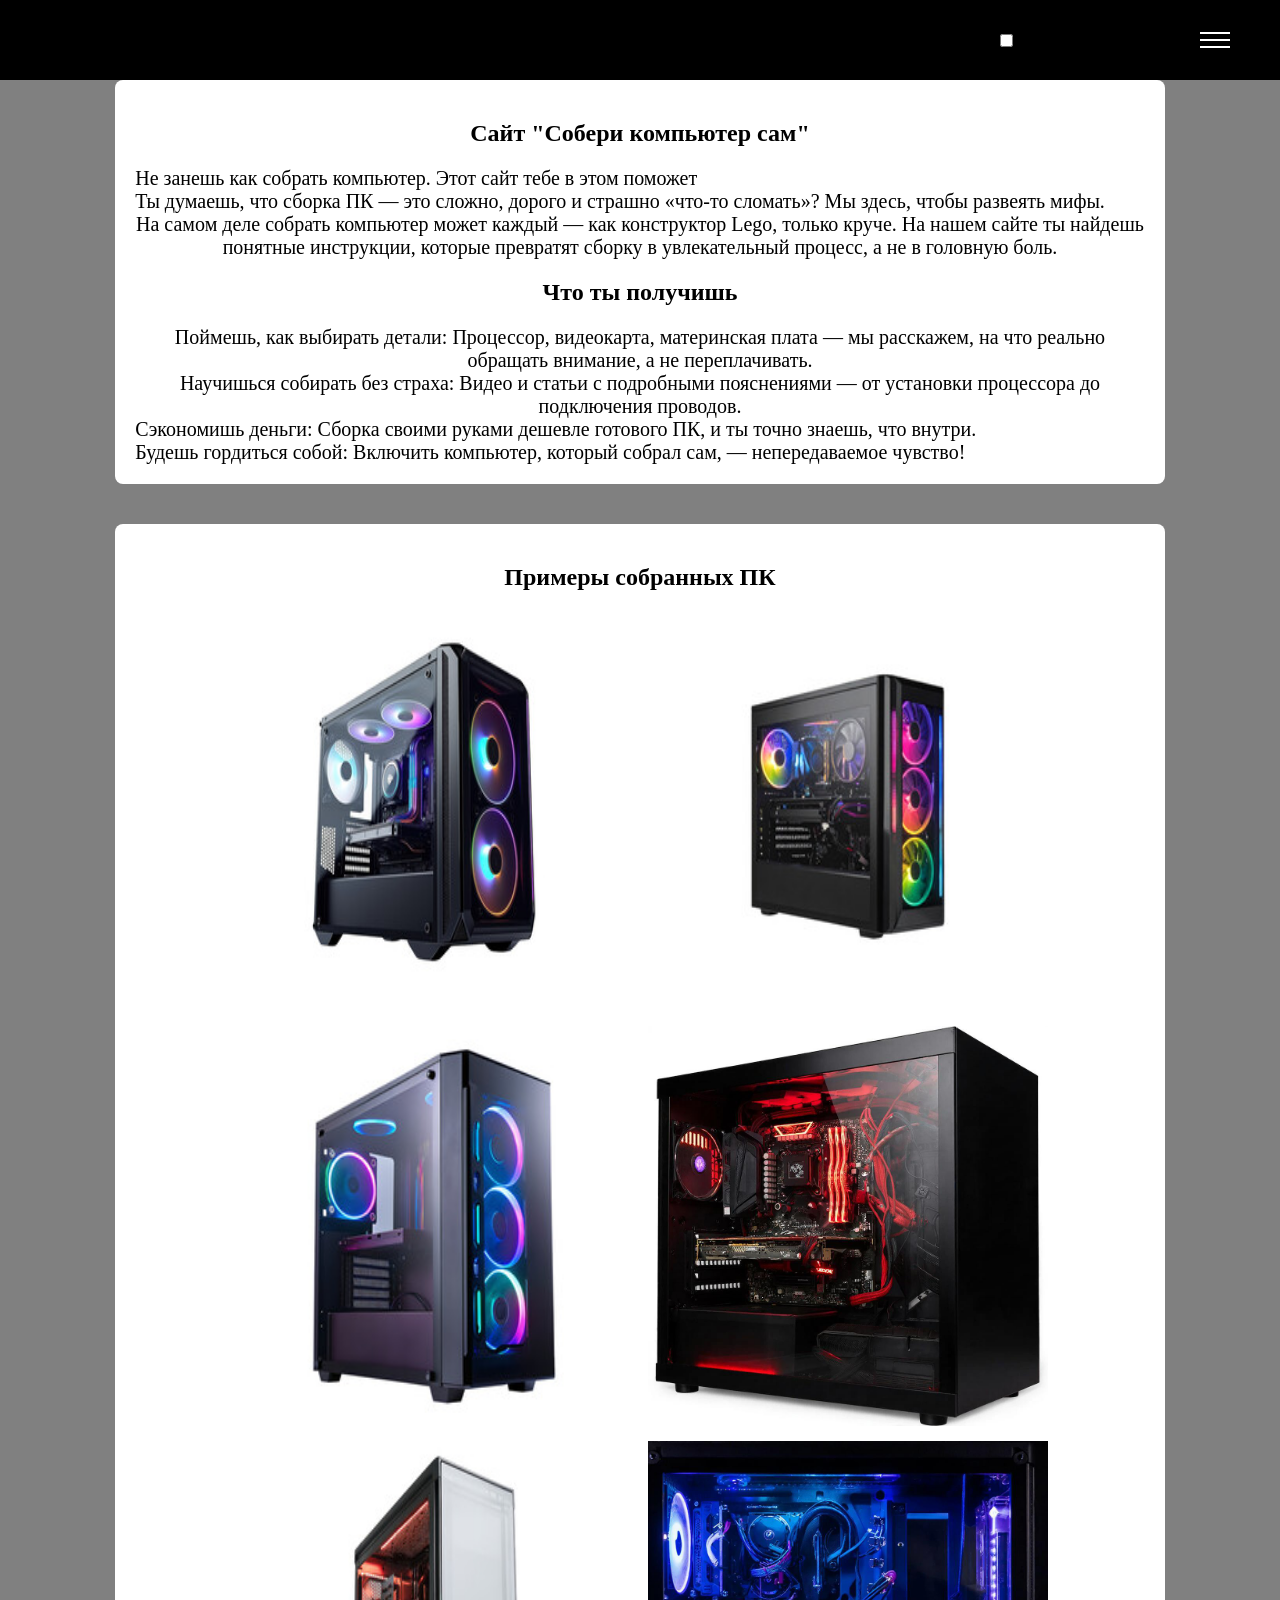
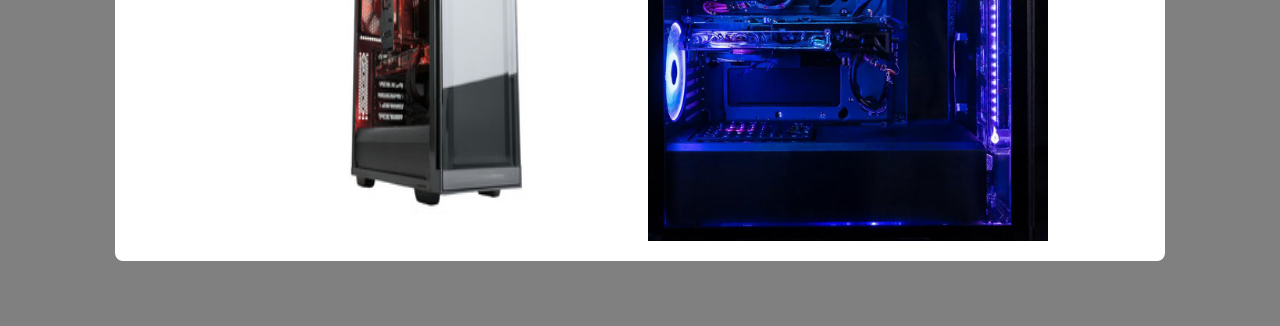
<file: index.html>
<!DOCTYPE html>
<html lang="en">
<head>
    <meta charset="UTF-8">
    <meta name="viewport" content="width=device-width, initial-scale=1.0">
    <title>Сайт по сборке ПК</title>
    <link rel="stylesheet" href="style.css">
</head>
<body>
    <header>
        <nav>
            <ul>
                <li><a href="PCcomponents.html" class="headerli">Комплектующие</a></li>
                <li><a href="perifery.html" class="headerli">Периферия</a></li>
                <li><a href="PCbuildalgoritm.html" class="headerli">Алгоритм сборки ПК</a></li>
            </ul>
        </nav>
        <input type="checkbox" class="Theme" id="changeTheme">
        <label for="changeTheme" class="light-dark"></label>
        <div class="burger">
            <span></span>
            <span></span>
            <span></span>
        </div>
    </header>
    <main>
        <article>
            <h1>Сайт "Собери компьютер сам"</h1>
            <p class="maintext">Не занешь как собрать компьютер. Этот сайт тебе в этом поможет</p>
            <p class="maintext">Ты думаешь, что сборка ПК — это сложно, дорого и страшно «что-то сломать»? Мы здесь, чтобы развеять мифы.</p>
            <p class="maintext">На самом деле собрать компьютер может каждый — как конструктор Lego, только круче. На нашем сайте ты найдешь понятные инструкции, которые превратят сборку в увлекательный процесс, а не в головную боль.</p>
            <h2>Что ты получишь</h2>
            <p class="maintext">Поймешь, как выбирать детали: Процессор, видеокарта, материнская плата — мы расскажем, на что реально обращать внимание, а не переплачивать.</p>
            <p class="maintext">Научишься собирать без страха: Видео и статьи с подробными пояснениями — от установки процессора до подключения проводов.</p>
            <p class="maintext">Сэкономишь деньги: Сборка своими руками дешевле готового ПК, и ты точно знаешь, что внутри.</p>
            <p class="maintext">Будешь гордиться собой: Включить компьютер, который собрал сам, — непередаваемое чувство!</p>
        </article>
        <article>
            <h2>Примеры собранных ПК</h2>
            <div class="imgdiv_for_index_html">
                <img src="ПК/PC1.jpg" alt="1 ПК" class="PCimages">
                <img src="ПК/PC2.jpg" alt="2 ПК" class="PCimages">
                <img src="ПК/PC3.jpg" alt="3 ПК" class="PCimages">
                <img src="ПК/PC4.jpg" alt="4 ПК" class="PCimages">
                <img src="ПК/PC5.jpg" alt="5 ПК" class="PCimages">
                <img src="ПК/PC7.jpg" alt="6 ПК" class="PCimages">
            </div>
        </article>
    </main>
    <footer></footer>
    <script src="script.js"></script> 
</body>
</html>
</file>
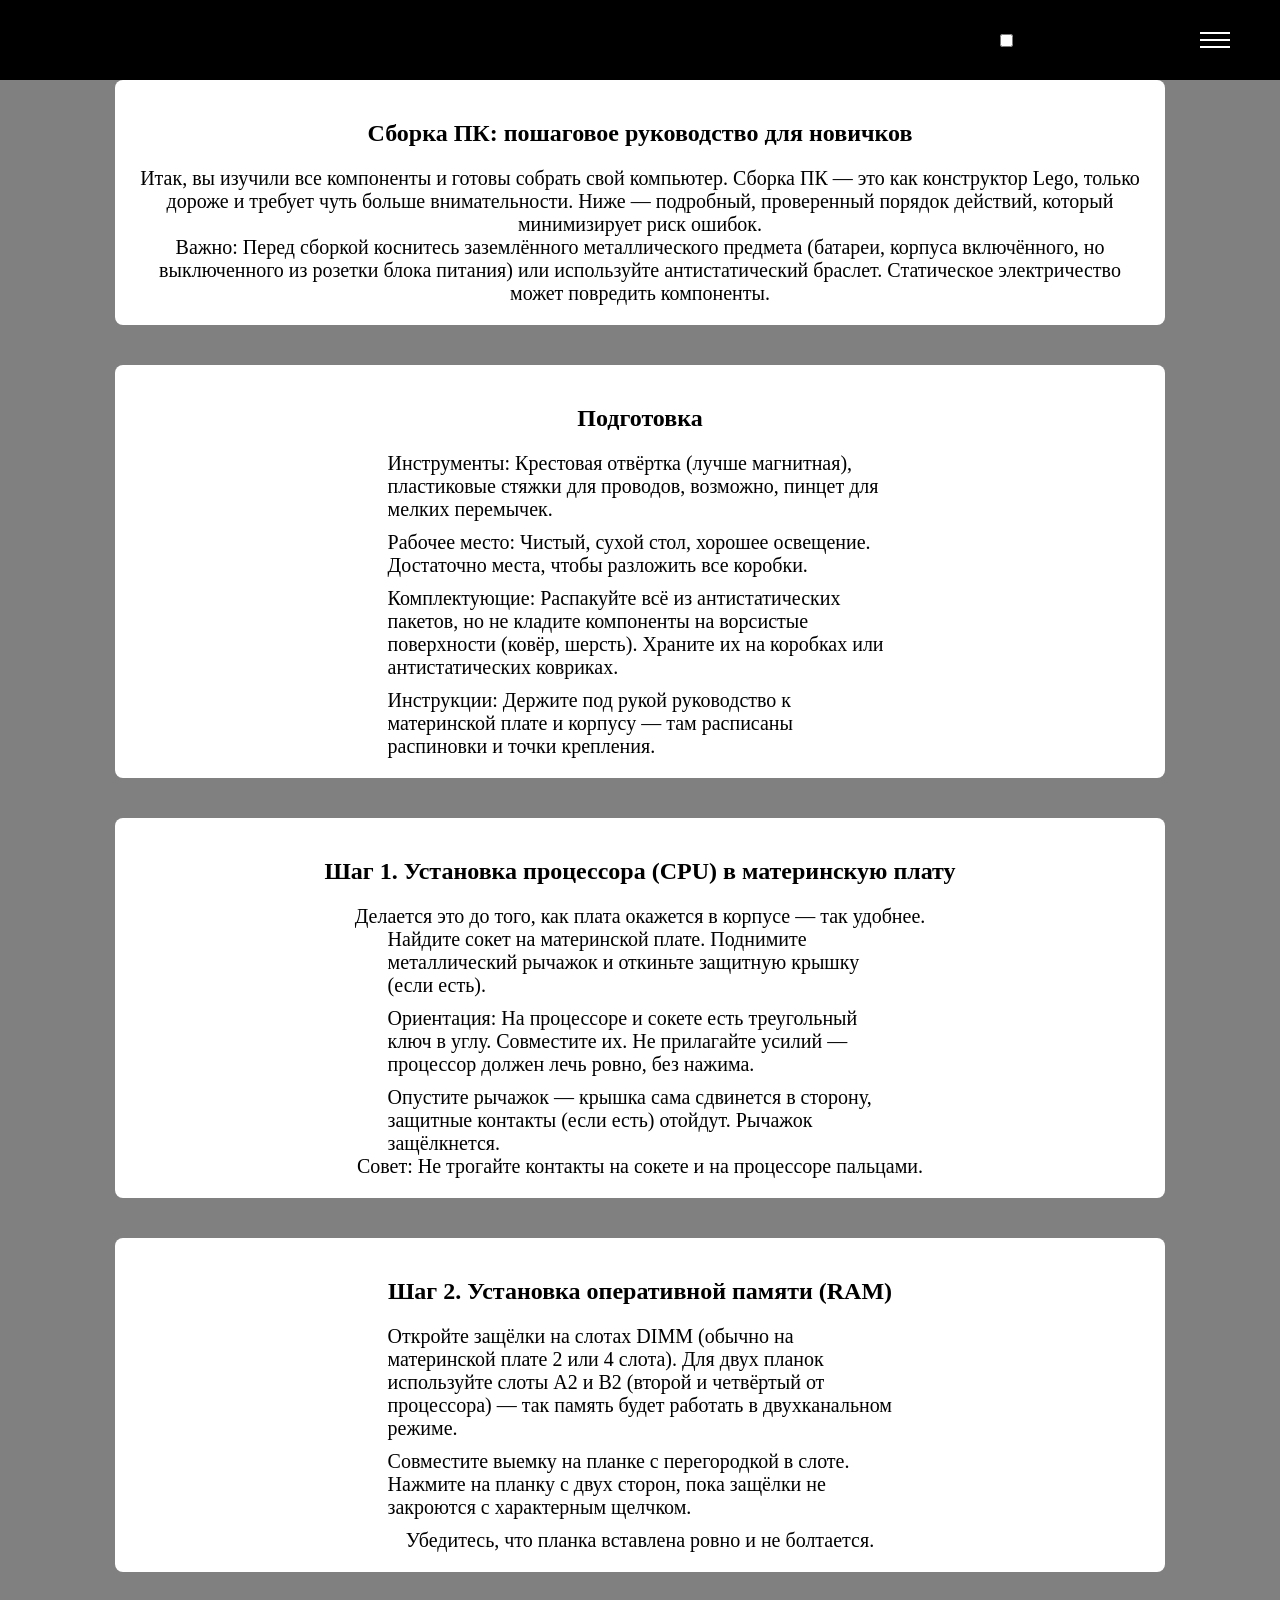
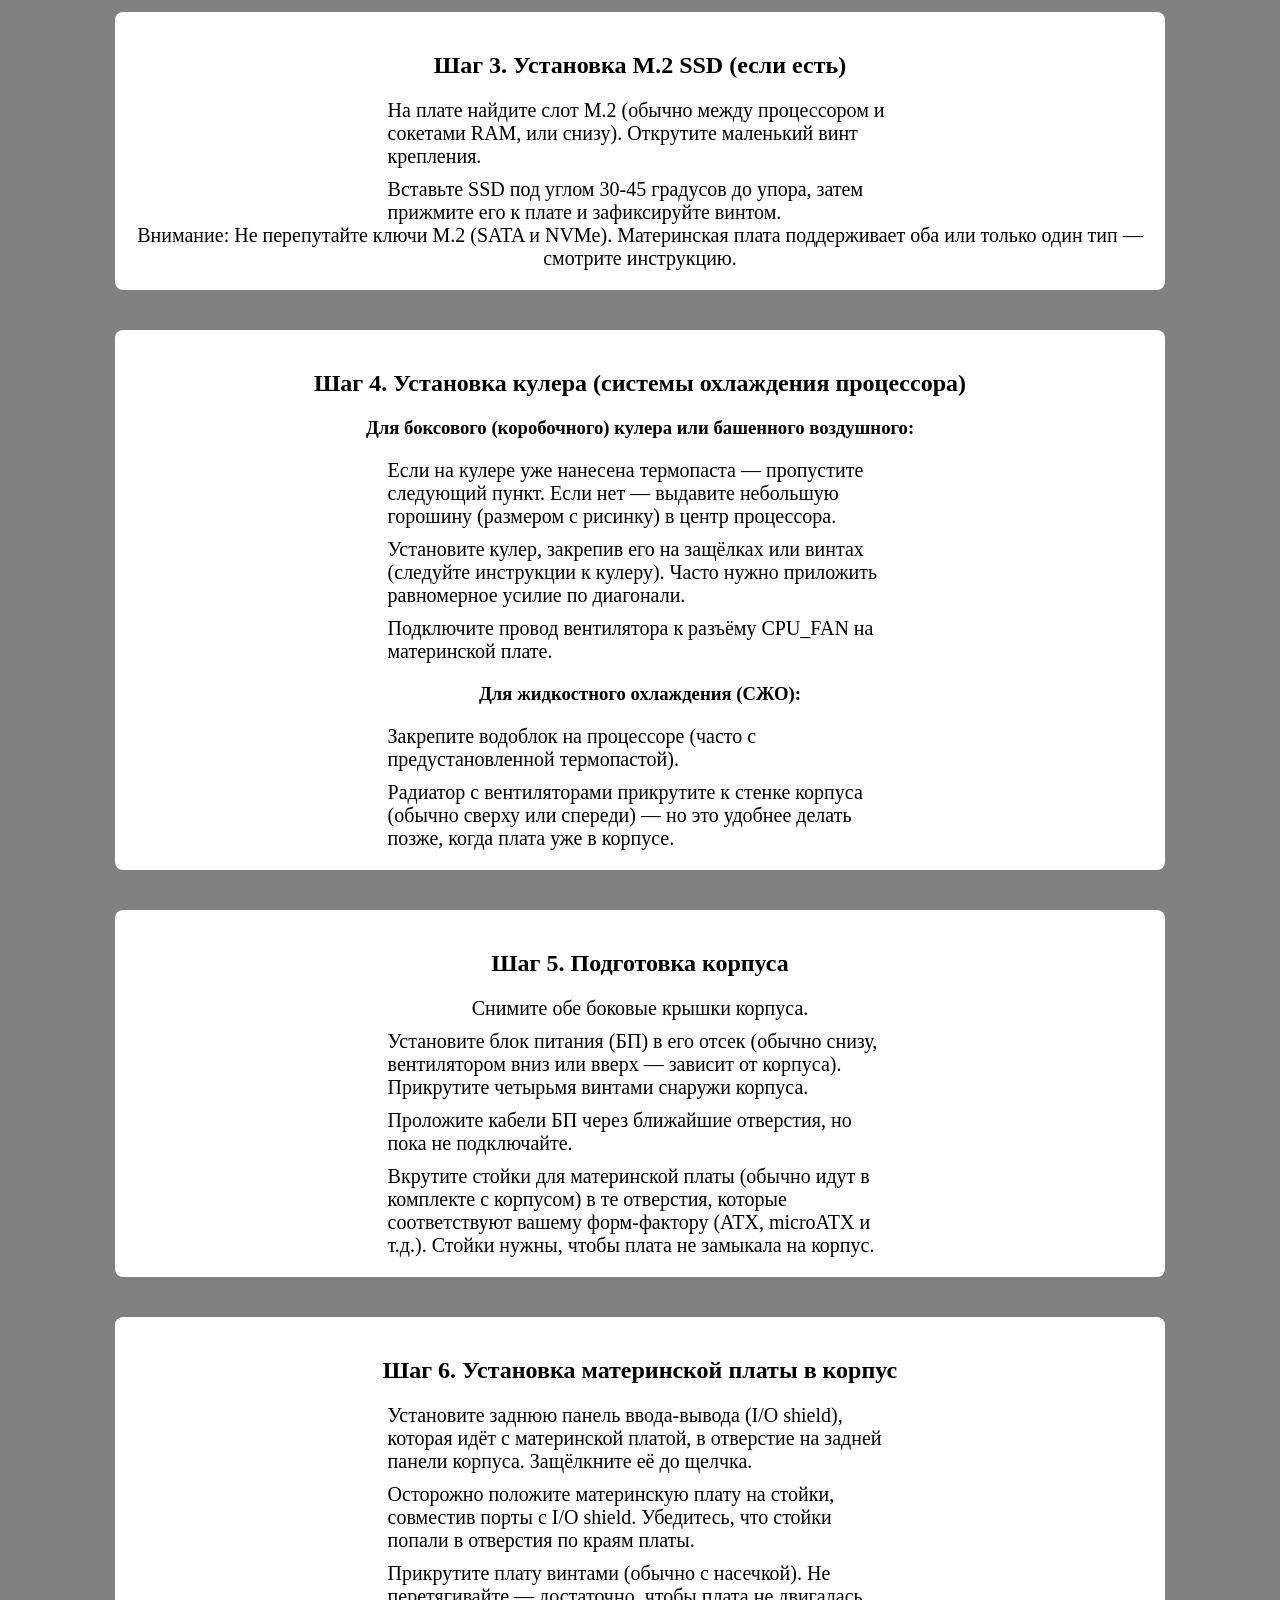
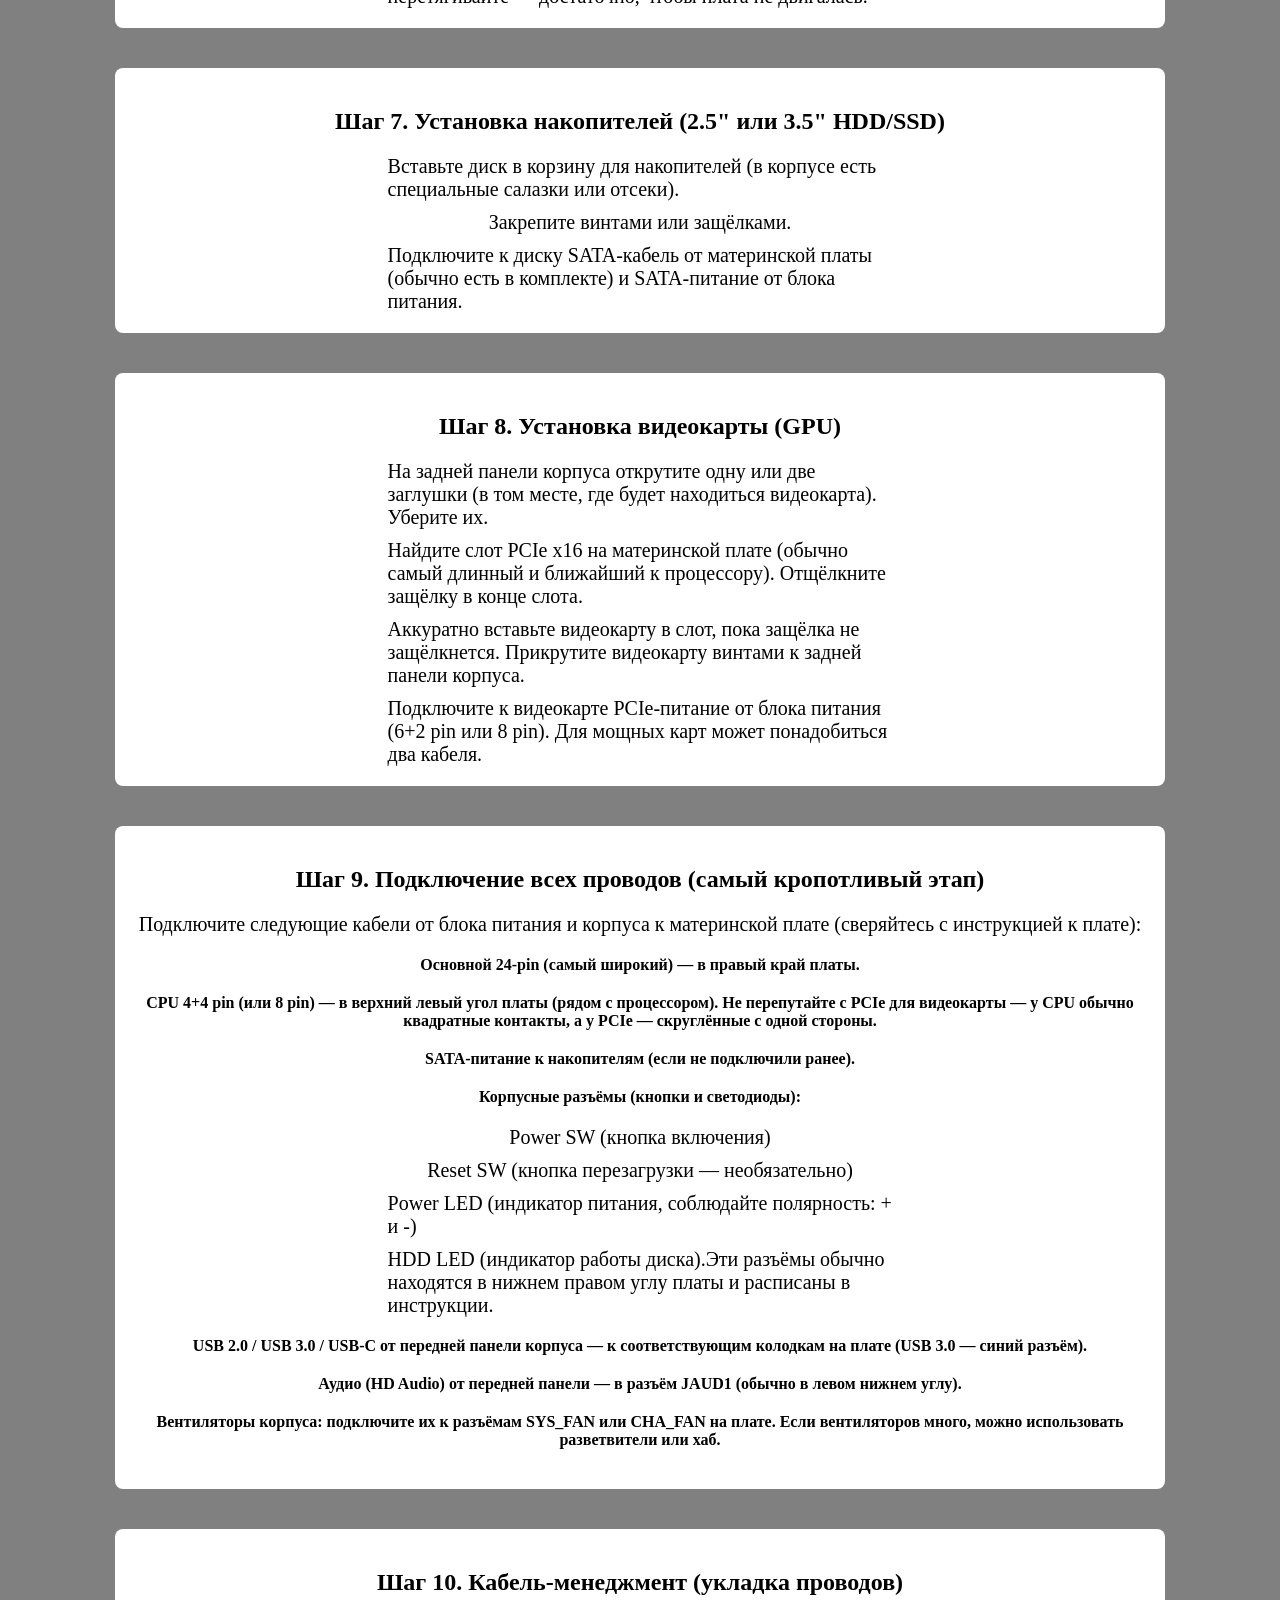
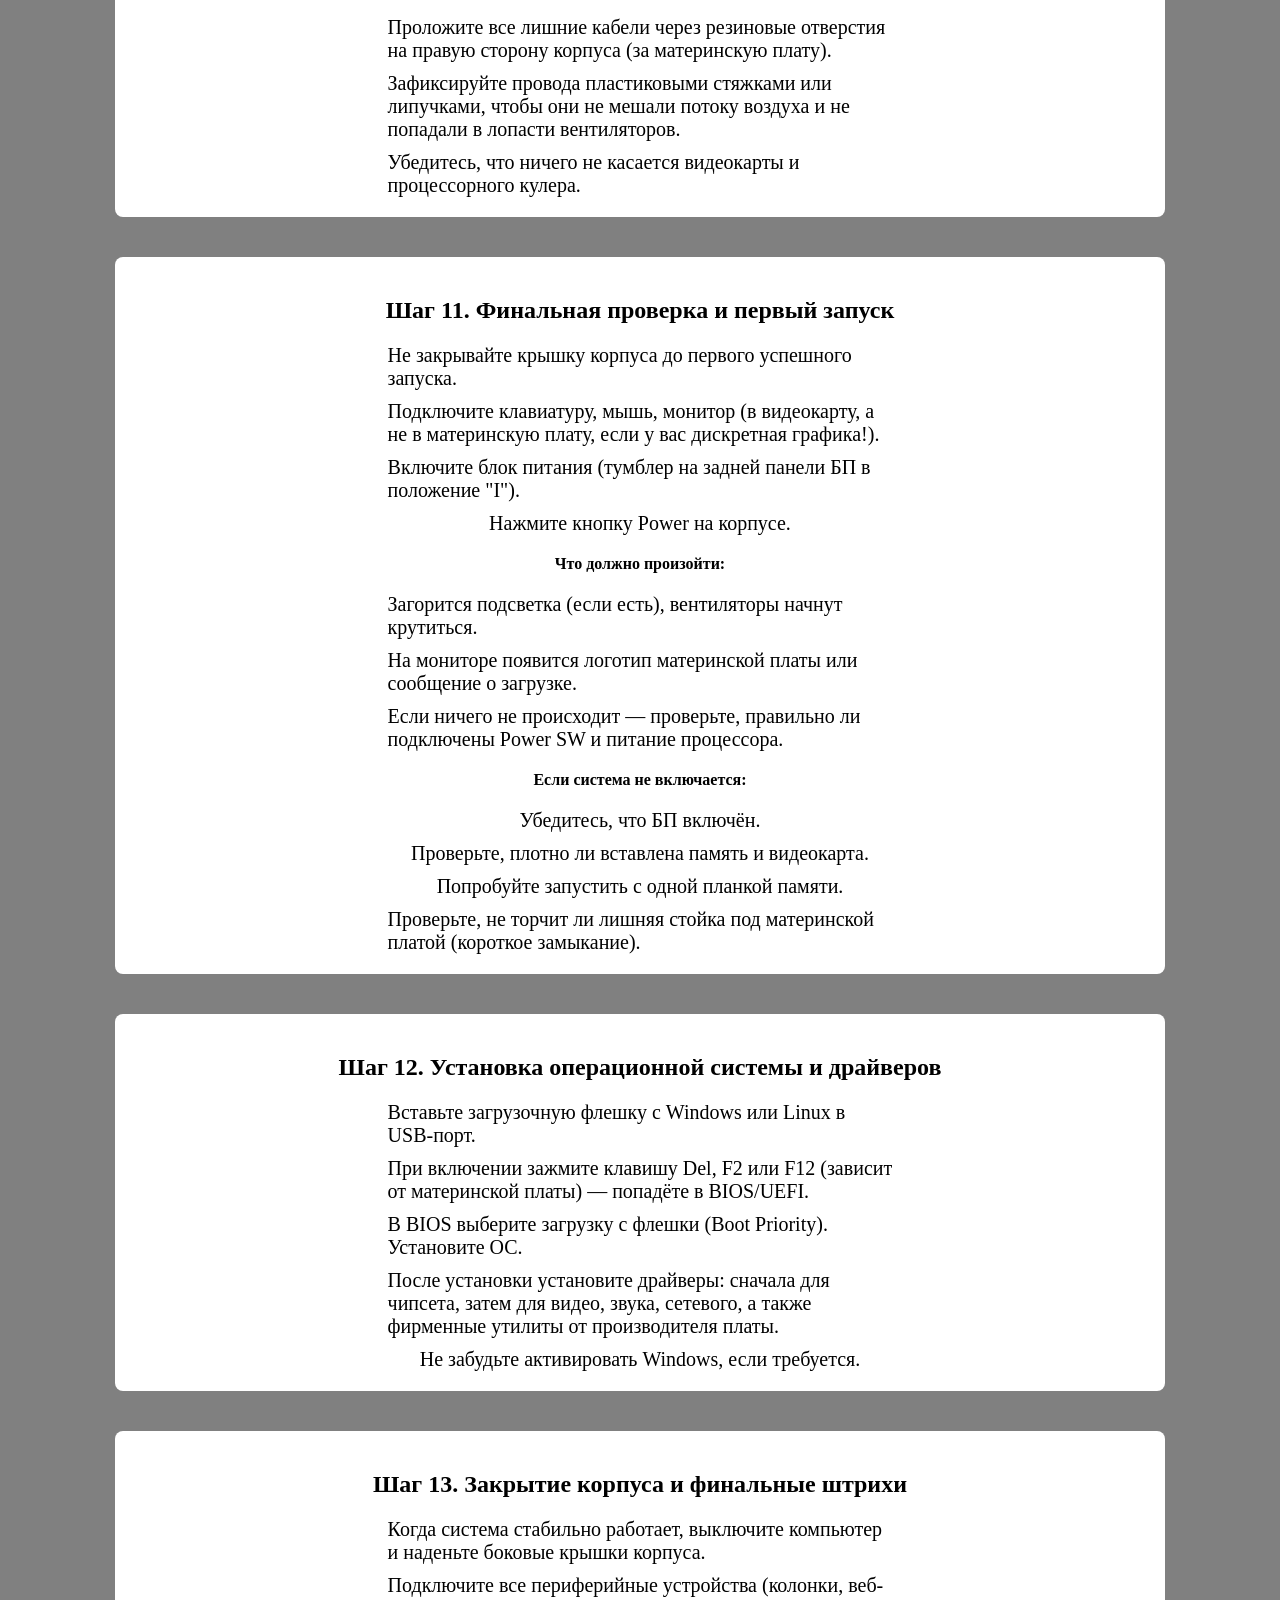
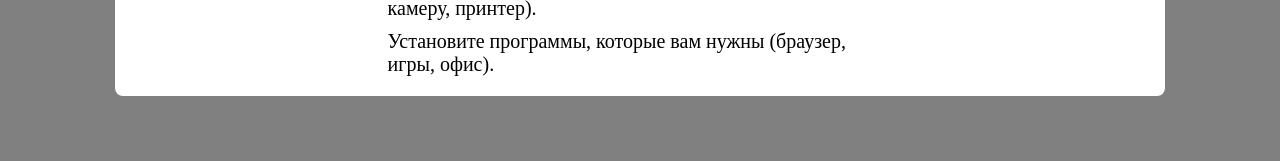
<file: PCbuildalgoritm.html>
<!DOCTYPE html>
<html lang="en">
<head>
    <meta charset="UTF-8">
    <meta name="viewport" content="width=device-width, initial-scale=1.0">
    <title>Алгоритм сборки ПК</title>
    <link rel="stylesheet" href="style.css">
</head>
<body>
    <header>
        <nav>
            <ul>
                <li><a href="#0">Подготовка</a></li>
                <li><a href="#1">Пункт 1</a></li>
                <li><a href="#2">Пункт 2</a></li>
                <li><a href="#3">Пункт 3</a></li>
                <li><a href="#4">Пункт 4</a></li>
                <li><a href="#5">Пункт 5</a></li>
                <li><a href="#6">Пункт 6</a></li>
                <li><a href="#7">Пункт 7</a></li>
                <li><a href="#8">Пункт 8</a></li>
                <li><a href="#9">Пункт 9 </a></li>
                <li><a href="#10">Пункт 10</a></li>
                <li><a href="#11">Пункт 11</a></li>
                <li><a href="#12">Пункт 12</a></li>
                <li><a href="#13">Пункт 13</a></li>
                <li><a href="index.html">Назад на главную страницу</a></li>
            </ul>
        </nav>
        <input type="checkbox" class="Theme">
        <div class="burger">
            <span></span>
            <span></span>
            <span></span>
        </div>
    </header>
    <main>
        <article id="PCbuildalgoritm">
            <h1>Сборка ПК: пошаговое руководство для новичков</h1>
            <p>Итак, вы изучили все компоненты и готовы собрать свой компьютер. Сборка ПК — это как конструктор Lego, только дороже и требует чуть больше внимательности. Ниже — подробный, проверенный порядок действий, который минимизирует риск ошибок.</p>
            <p>Важно: Перед сборкой коснитесь заземлённого металлического предмета (батареи, корпуса включённого, но выключенного из розетки блока питания) или используйте антистатический браслет. Статическое электричество может повредить компоненты.</p>
        </article>
        <article id="0">
            <h2>Подготовка</h2>
            <ul class="BuildAlgoritmlist">
                <li>Инструменты: Крестовая отвёртка (лучше магнитная), пластиковые стяжки для проводов, возможно, пинцет для мелких перемычек.</li>
                <li>Рабочее место: Чистый, сухой стол, хорошее освещение. Достаточно места, чтобы разложить все коробки.</li>
                <li>Комплектующие: Распакуйте всё из антистатических пакетов, но не кладите компоненты на ворсистые поверхности (ковёр, шерсть). Храните их на коробках или антистатических ковриках.</li>
                <li>Инструкции: Держите под рукой руководство к материнской плате и корпусу — там расписаны распиновки и точки крепления.</li>
            </ul>
        </article>  
        <article id="1">
            <h2>Шаг 1. Установка процессора (CPU) в материнскую плату</h2>
            <p>Делается это до того, как плата окажется в корпусе — так удобнее.</p>
            <ul class="BuildAlgoritmlist">
                <li>Найдите сокет на материнской плате. Поднимите металлический рычажок и откиньте защитную крышку (если есть).</li>
                <li>Ориентация: На процессоре и сокете есть треугольный ключ в углу. Совместите их. Не прилагайте усилий — процессор должен лечь ровно, без нажима.</li>
                <li>Опустите рычажок — крышка сама сдвинется в сторону, защитные контакты (если есть) отойдут. Рычажок защёлкнется.</li>
            </ul>
            <p>Совет: Не трогайте контакты на сокете и на процессоре пальцами.</p>
        </article>
        <article id="2">
            <h2>Шаг 2. Установка оперативной памяти (RAM)</h2>
            <ul class="BuildAlgoritmlist">
                <li>Откройте защёлки на слотах DIMM (обычно на материнской плате 2 или 4 слота). Для двух планок используйте слоты A2 и B2 (второй и четвёртый от процессора) — так память будет работать в двухканальном режиме.</li>
                <li>Совместите выемку на планке с перегородкой в слоте. Нажмите на планку с двух сторон, пока защёлки не закроются с характерным щелчком.</li>
                <li>Убедитесь, что планка вставлена ровно и не болтается.</li>
            </ul>
        </article>
        <article id="3">
            <h2>Шаг 3. Установка M.2 SSD (если есть)</h2>
            <ul class="BuildAlgoritmlist">
                <li>На плате найдите слот M.2 (обычно между процессором и сокетами RAM, или снизу). Открутите маленький винт крепления.</li>
                <li>Вставьте SSD под углом 30-45 градусов до упора, затем прижмите его к плате и зафиксируйте винтом.</li>
            </ul>
            <p>Внимание: Не перепутайте ключи M.2 (SATA и NVMe). Материнская плата поддерживает оба или только один тип — смотрите инструкцию.</p>
        </article>
        <article id="4">
            <h2>Шаг 4. Установка кулера (системы охлаждения процессора)</h2>
            <h3>Для боксового (коробочного) кулера или башенного воздушного:</h3>
            <ul class="BuildAlgoritmlist">
                <li>Если на кулере уже нанесена термопаста — пропустите следующий пункт. Если нет — выдавите небольшую горошину (размером с рисинку) в центр процессора.</li>
                <li>Установите кулер, закрепив его на защёлках или винтах (следуйте инструкции к кулеру). Часто нужно приложить равномерное усилие по диагонали.</li>
                <li>Подключите провод вентилятора к разъёму CPU_FAN на материнской плате.</li>
            </ul>
            <h3>Для жидкостного охлаждения (СЖО):</h3>
            <ul class="BuildAlgoritmlist">
                <li>Закрепите водоблок на процессоре (часто с предустановленной термопастой).</li>
                <li>Радиатор с вентиляторами прикрутите к стенке корпуса (обычно сверху или спереди) — но это удобнее делать позже, когда плата уже в корпусе.</li>
            </ul>
        </article>
        <article id="5">
            <h2>Шаг 5. Подготовка корпуса</h2>
            <ul class="BuildAlgoritmlist">
                <li>Снимите обе боковые крышки корпуса.</li>
                <li>Установите блок питания (БП) в его отсек (обычно снизу, вентилятором вниз или вверх — зависит от корпуса). Прикрутите четырьмя винтами снаружи корпуса.</li>
                <li>Проложите кабели БП через ближайшие отверстия, но пока не подключайте.</li>
                <li>Вкрутите стойки для материнской платы (обычно идут в комплекте с корпусом) в те отверстия, которые соответствуют вашему форм-фактору (ATX, microATX и т.д.). Стойки нужны, чтобы плата не замыкала на корпус.</li>
            </ul>
        </article>
        <article id="6">
            <h2>Шаг 6. Установка материнской платы в корпус</h2>
            <ul class="BuildAlgoritmlist">
                <li>Установите заднюю панель ввода-вывода (I/O shield), которая идёт с материнской платой, в отверстие на задней панели корпуса. Защёлкните её до щелчка.</li>
                <li>Осторожно положите материнскую плату на стойки, совместив порты с I/O shield. Убедитесь, что стойки попали в отверстия по краям платы.</li>
                <li>Прикрутите плату винтами (обычно с насечкой). Не перетягивайте — достаточно, чтобы плата не двигалась.</li>
            </ul>
        </article>
        <article id="7">
            <h2>Шаг 7. Установка накопителей (2.5" или 3.5" HDD/SSD)</h2>
            <ul class="BuildAlgoritmlist">
                <li>Вставьте диск в корзину для накопителей (в корпусе есть специальные салазки или отсеки).</li>
                <li>Закрепите винтами или защёлками.</li>
                <li>Подключите к диску SATA-кабель от материнской платы (обычно есть в комплекте) и SATA-питание от блока питания.</li>
            </ul>
        </article>
        <article id="8">
            <h2>Шаг 8. Установка видеокарты (GPU)</h2>
            <ul class="BuildAlgoritmlist">
                <li>На задней панели корпуса открутите одну или две заглушки (в том месте, где будет находиться видеокарта). Уберите их.</li>
                <li>Найдите слот PCIe x16 на материнской плате (обычно самый длинный и ближайший к процессору). Отщёлкните защёлку в конце слота.</li>
                <li>Аккуратно вставьте видеокарту в слот, пока защёлка не защёлкнется. Прикрутите видеокарту винтами к задней панели корпуса.</li>
                <li>Подключите к видеокарте PCIe-питание от блока питания (6+2 pin или 8 pin). Для мощных карт может понадобиться два кабеля.</li>
            </ul>
        </article>
        <article id="9">
            <h2>Шаг 9. Подключение всех проводов (самый кропотливый этап)</h2>
            <p>Подключите следующие кабели от блока питания и корпуса к материнской плате (сверяйтесь с инструкцией к плате):</p>
            <h4>Основной 24-pin (самый широкий) — в правый край платы.</h4>
            <h4>CPU 4+4 pin (или 8 pin) — в верхний левый угол платы (рядом с процессором). Не перепутайте с PCIe для видеокарты — у CPU обычно квадратные контакты, а у PCIe — скруглённые с одной стороны.</h4>
            <h4>SATA-питание к накопителям (если не подключили ранее).</h4>
            <h4>Корпусные разъёмы (кнопки и светодиоды):</h4>
            <ul class="BuildAlgoritmlist">
                <li>Power SW (кнопка включения)</li>
                <li>Reset SW (кнопка перезагрузки — необязательно)</li>
                <li>Power LED (индикатор питания, соблюдайте полярность: + и -)</li>
                <li>HDD LED (индикатор работы диска).Эти разъёмы обычно находятся в нижнем правом углу платы и расписаны в инструкции.</li>
            </ul>
            <h4>USB 2.0 / USB 3.0 / USB-C от передней панели корпуса — к соответствующим колодкам на плате (USB 3.0 — синий разъём).</h4>
            <h4>Аудио (HD Audio) от передней панели — в разъём JAUD1 (обычно в левом нижнем углу).</h4>
            <h4>Вентиляторы корпуса: подключите их к разъёмам SYS_FAN или CHA_FAN на плате. Если вентиляторов много, можно использовать разветвители или хаб.</h4>
        </article>
        <article id="10">
            <h2>Шаг 10. Кабель-менеджмент (укладка проводов)</h2>
            <ul class="BuildAlgoritmlist">
                <li>Проложите все лишние кабели через резиновые отверстия на правую сторону корпуса (за материнскую плату).</li>
                <li>Зафиксируйте провода пластиковыми стяжками или липучками, чтобы они не мешали потоку воздуха и не попадали в лопасти вентиляторов.</li>
                <li>Убедитесь, что ничего не касается видеокарты и процессорного кулера.</li>
            </ul>
        </article>
        <article id="11">
            <h2>Шаг 11. Финальная проверка и первый запуск</h2>
            <ul class="BuildAlgoritmlist">
                <li>Не закрывайте крышку корпуса до первого успешного запуска.</li>
                <li>Подключите клавиатуру, мышь, монитор (в видеокарту, а не в материнскую плату, если у вас дискретная графика!).</li>
                <li>Включите блок питания (тумблер на задней панели БП в положение "I").</li>
                <li>Нажмите кнопку Power на корпусе.</li>
            </ul>
            <h4>Что должно произойти:</h4>
            <ul class="BuildAlgoritmlist">
                <li>Загорится подсветка (если есть), вентиляторы начнут крутиться.</li>
                <li>На мониторе появится логотип материнской платы или сообщение о загрузке.</li>
                <li>Если ничего не происходит — проверьте, правильно ли подключены Power SW и питание процессора.</li>
            </ul>
            <h4>Если система не включается:</h4>
            <ul class="BuildAlgoritmlist">
                <li>Убедитесь, что БП включён.</li>
                <li>Проверьте, плотно ли вставлена память и видеокарта.</li>
                <li>Попробуйте запустить с одной планкой памяти.</li>
                <li>Проверьте, не торчит ли лишняя стойка под материнской платой (короткое замыкание).</li>
            </ul>
        </article>
        <article id="12">
            <h2>Шаг 12. Установка операционной системы и драйверов</h2>
            <ul class="BuildAlgoritmlist">
                <li>Вставьте загрузочную флешку с Windows или Linux в USB-порт.</li>
                <li>При включении зажмите клавишу Del, F2 или F12 (зависит от материнской платы) — попадёте в BIOS/UEFI.</li>
                <li>В BIOS выберите загрузку с флешки (Boot Priority). Установите ОС.</li>
                <li>После установки установите драйверы: сначала для чипсета, затем для видео, звука, сетевого, а также фирменные утилиты от производителя платы.</li>
                <li>Не забудьте активировать Windows, если требуется.</li>
            </ul>
        </article>
        <article id="13">
            <h2>Шаг 13. Закрытие корпуса и финальные штрихи</h2>
            <ul class="BuildAlgoritmlist">
                <li>Когда система стабильно работает, выключите компьютер и наденьте боковые крышки корпуса.</li>
                <li>Подключите все периферийные устройства (колонки, веб-камеру, принтер).</li>
                <li>Установите программы, которые вам нужны (браузер, игры, офис).</li>
            </ul>
        </article>
    </main>
    <script src="script.js"></script>   
</body>
</html>
</file>
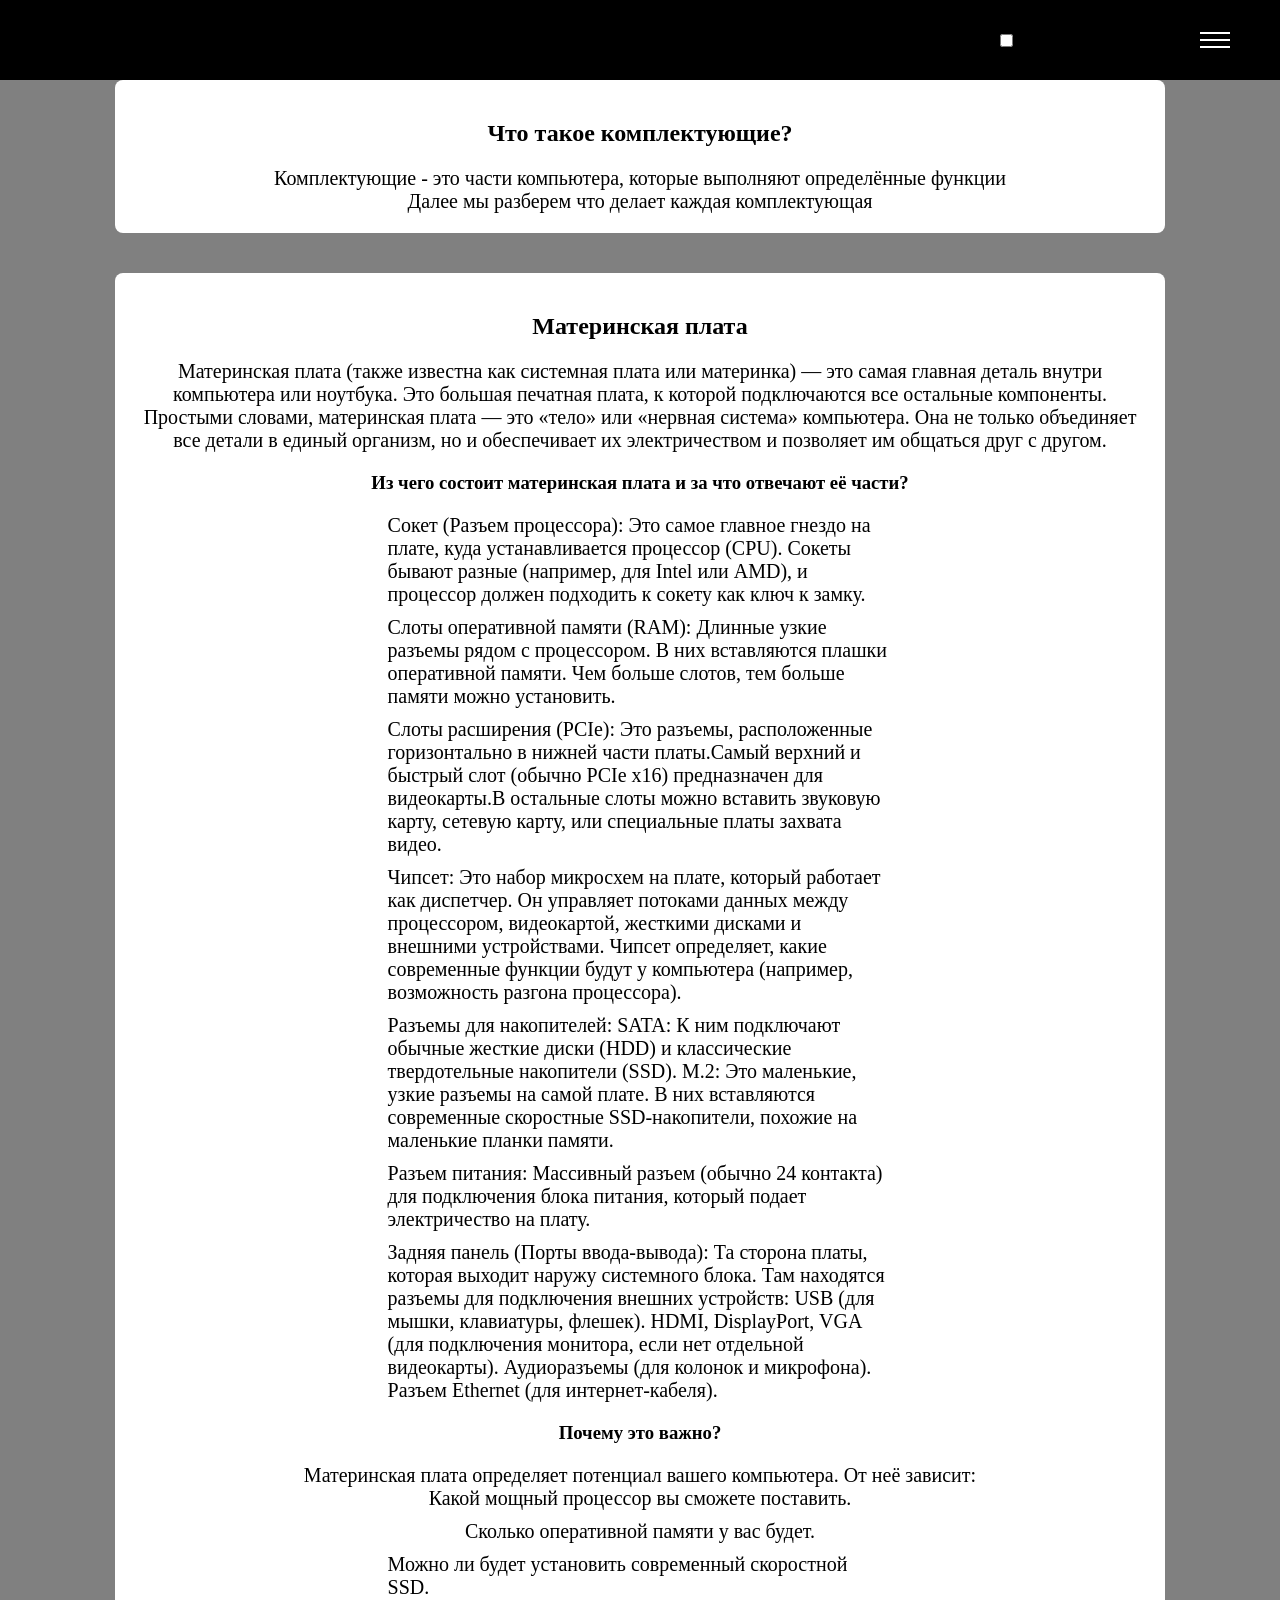
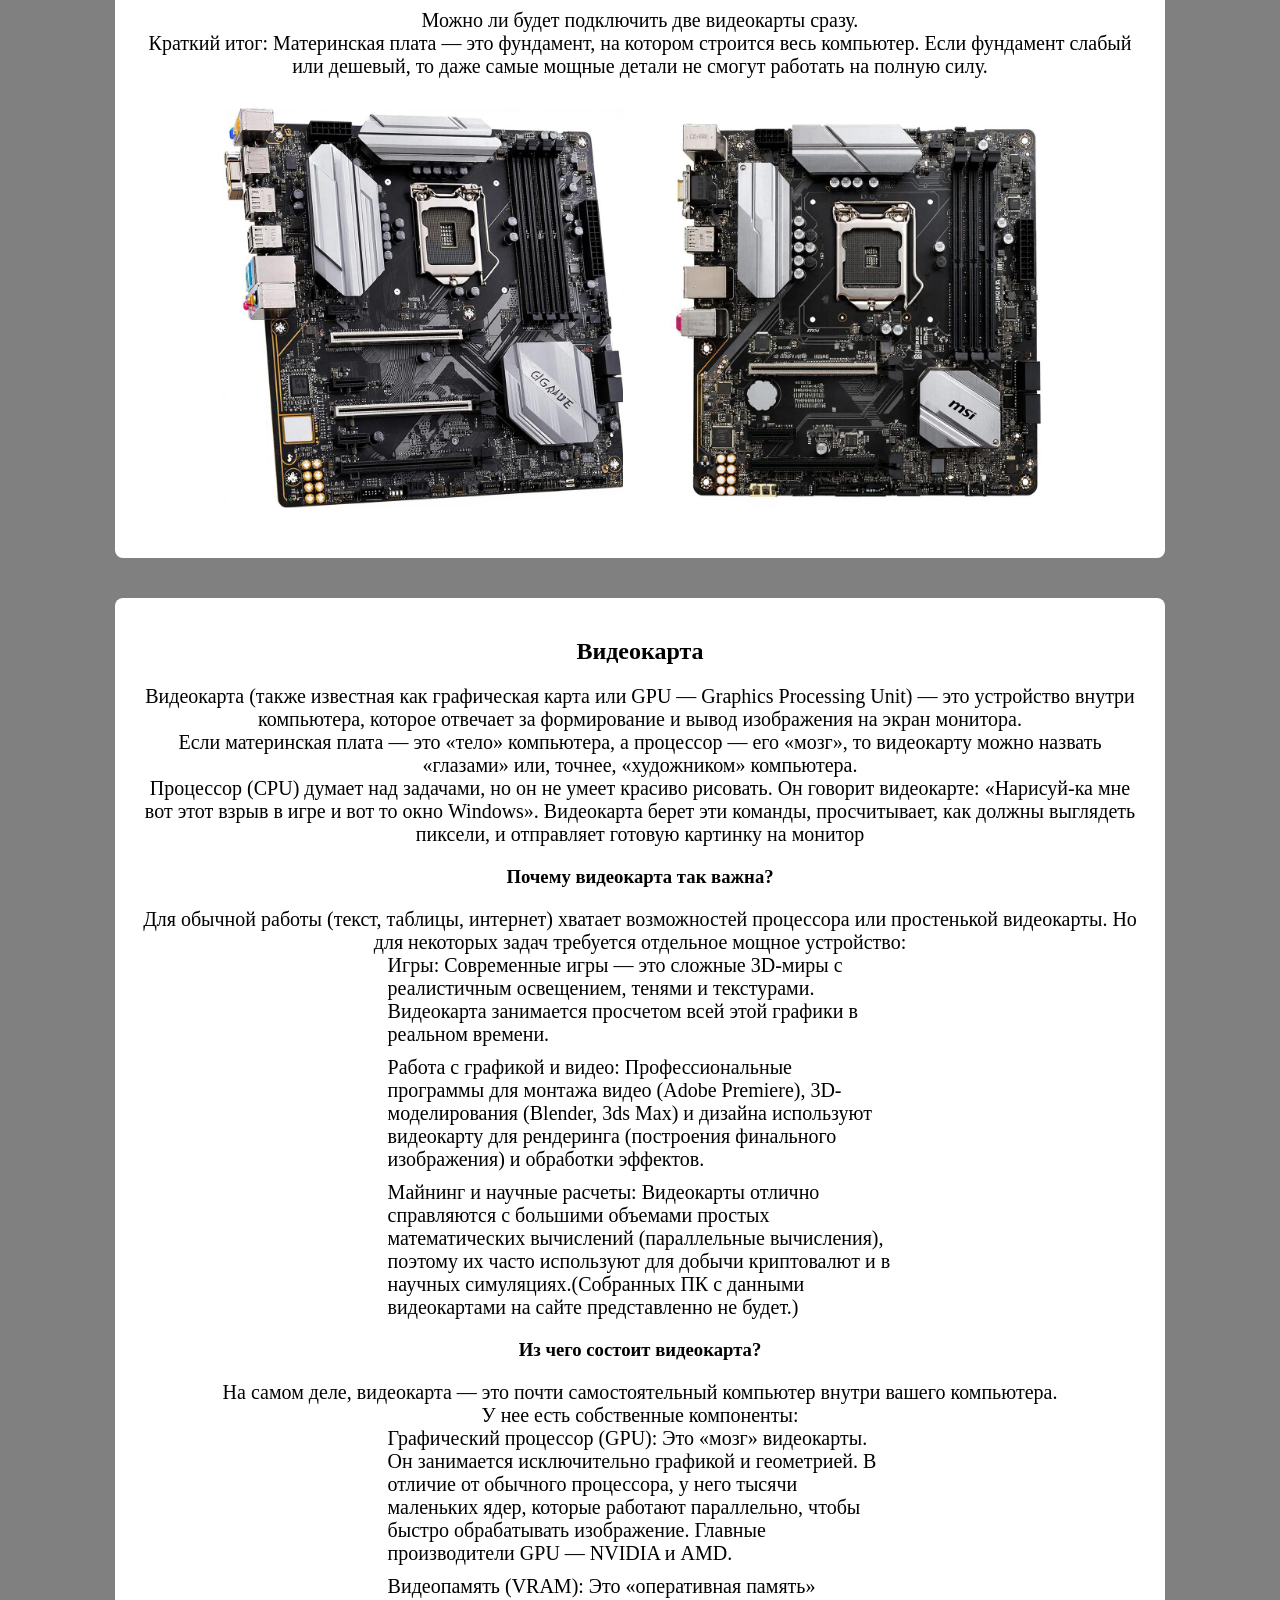
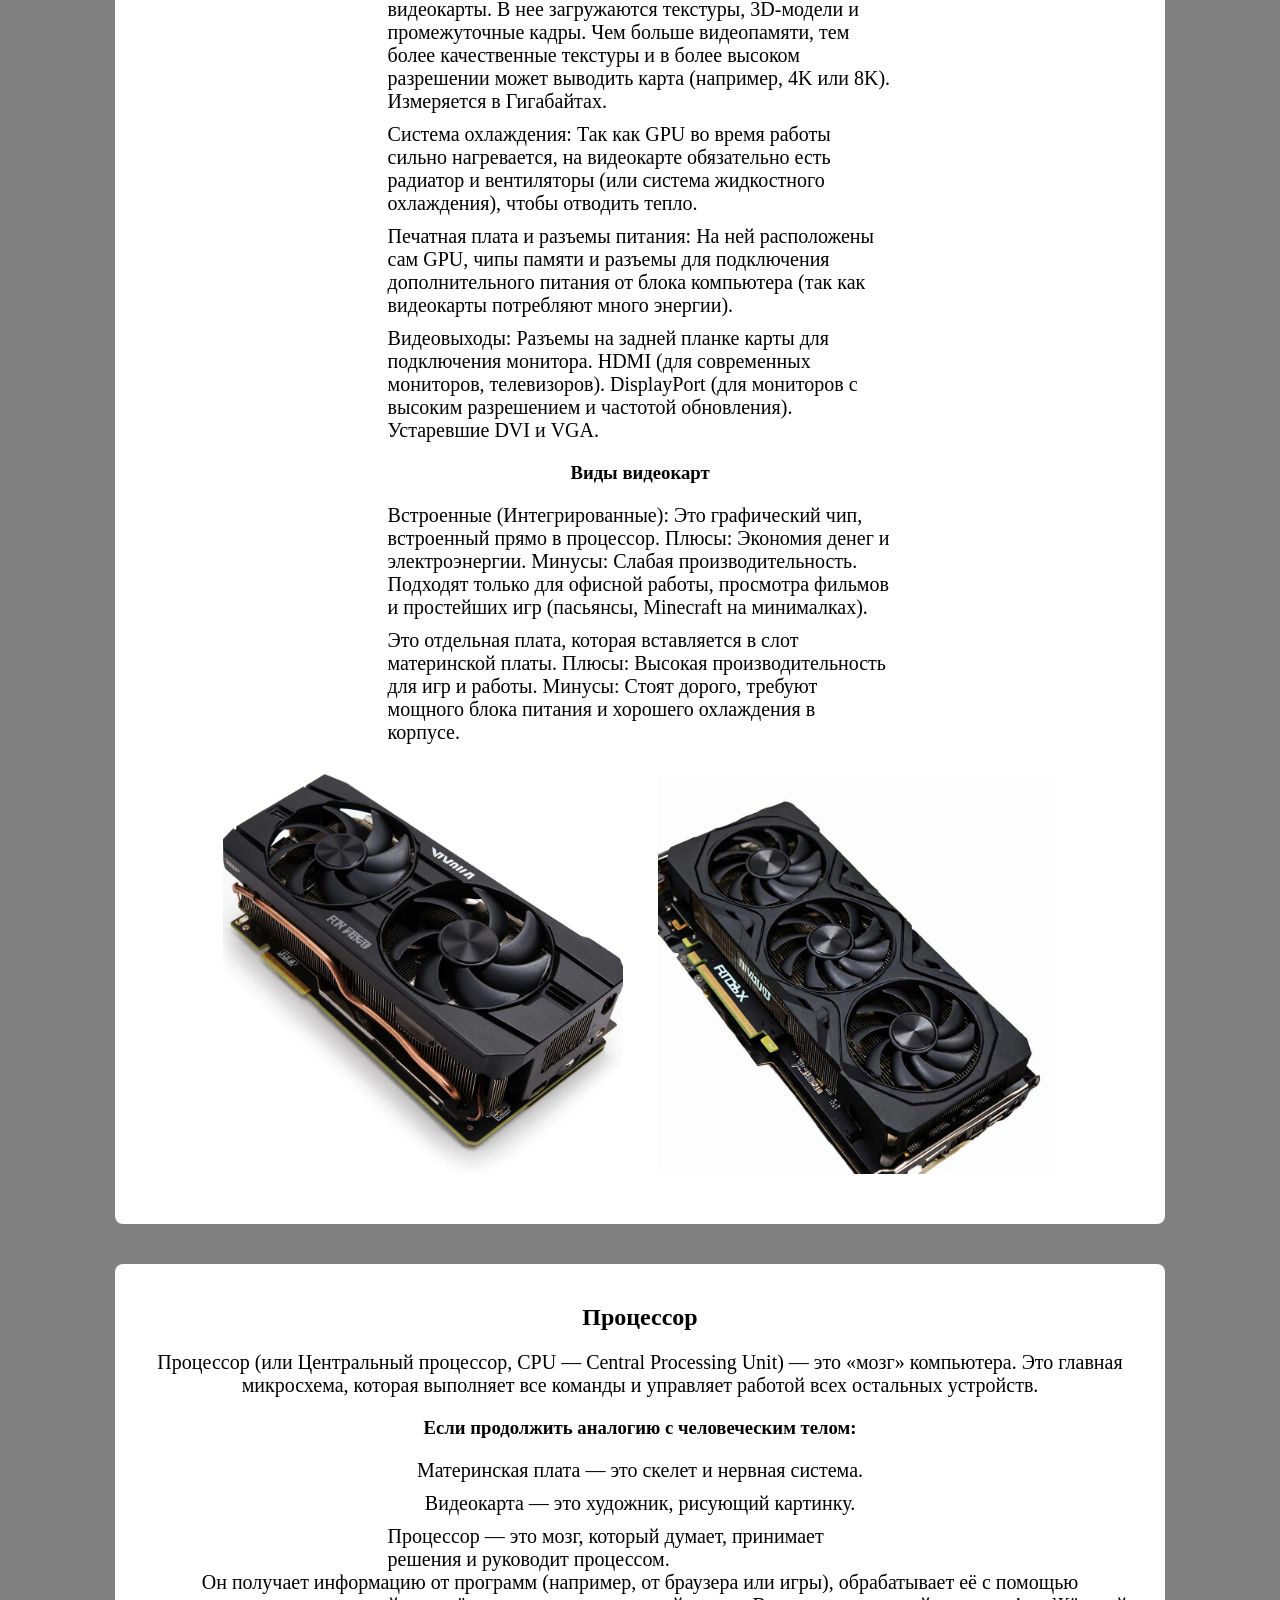
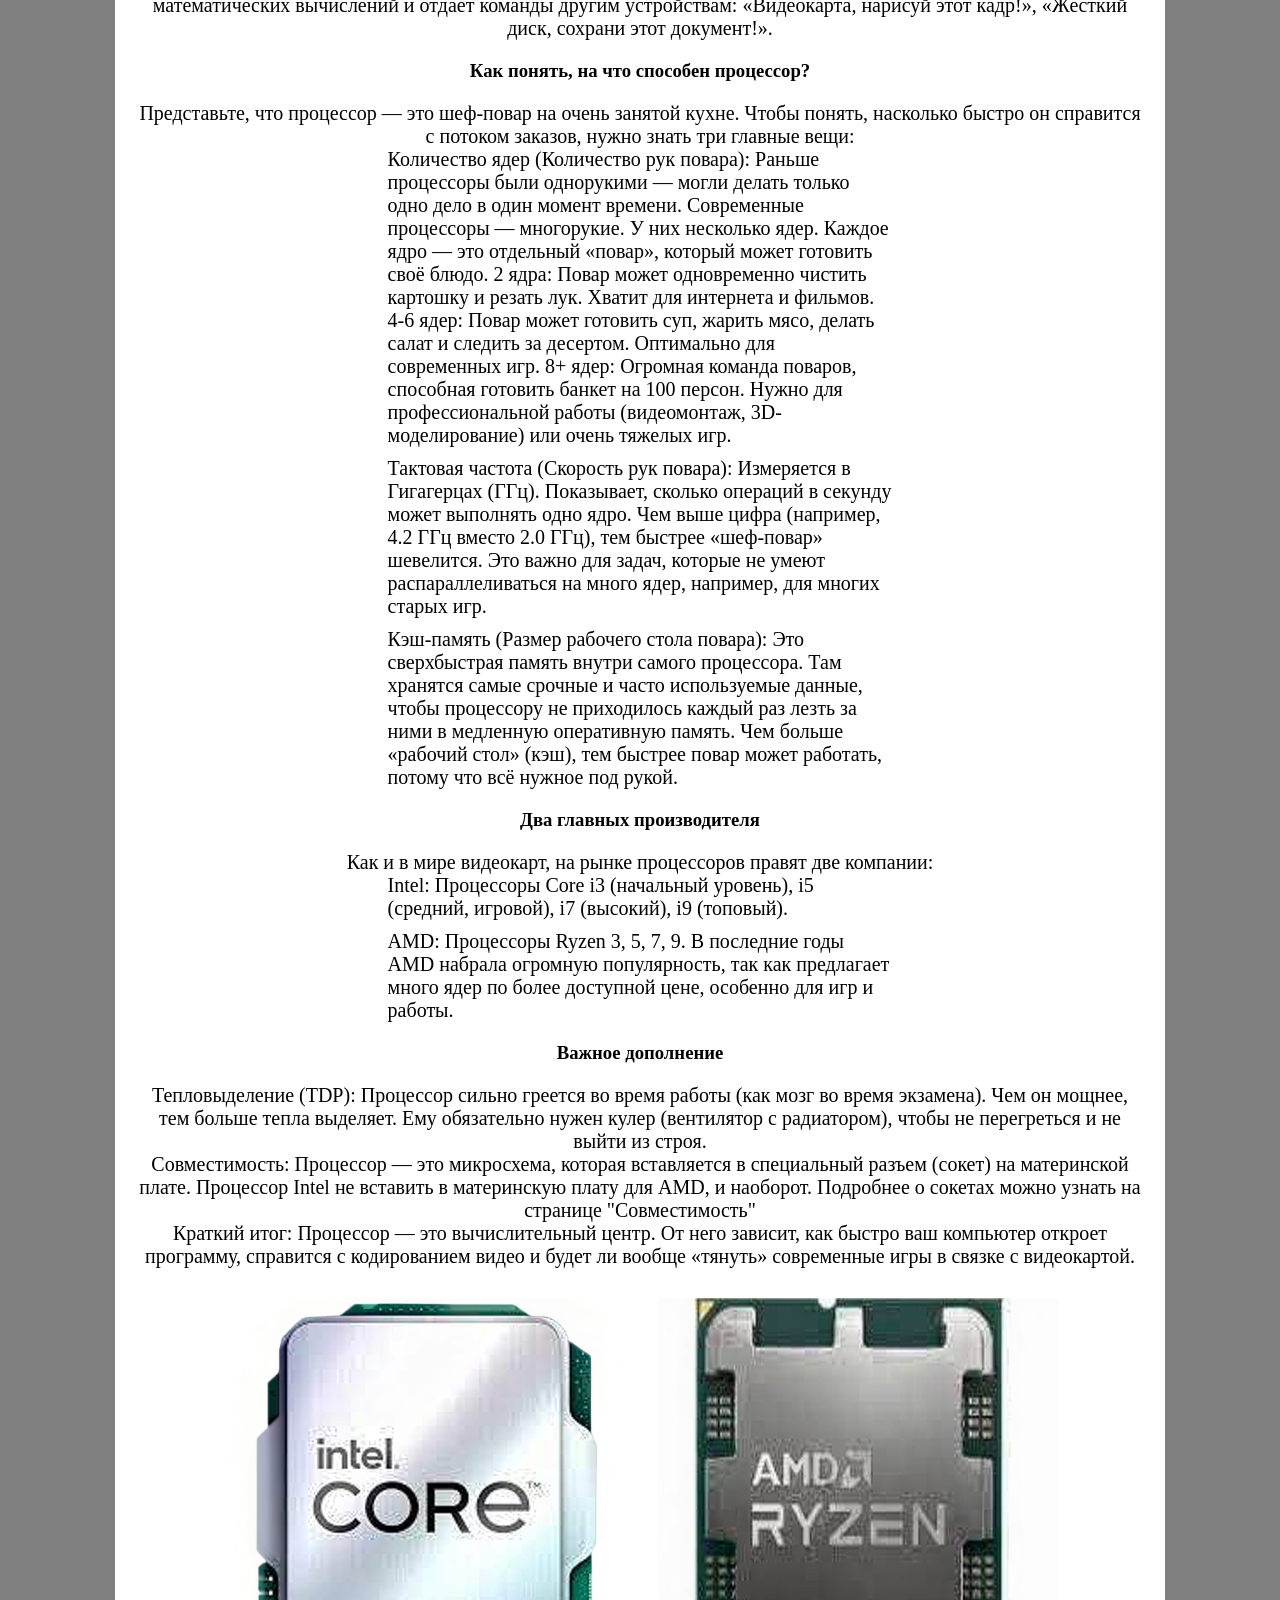
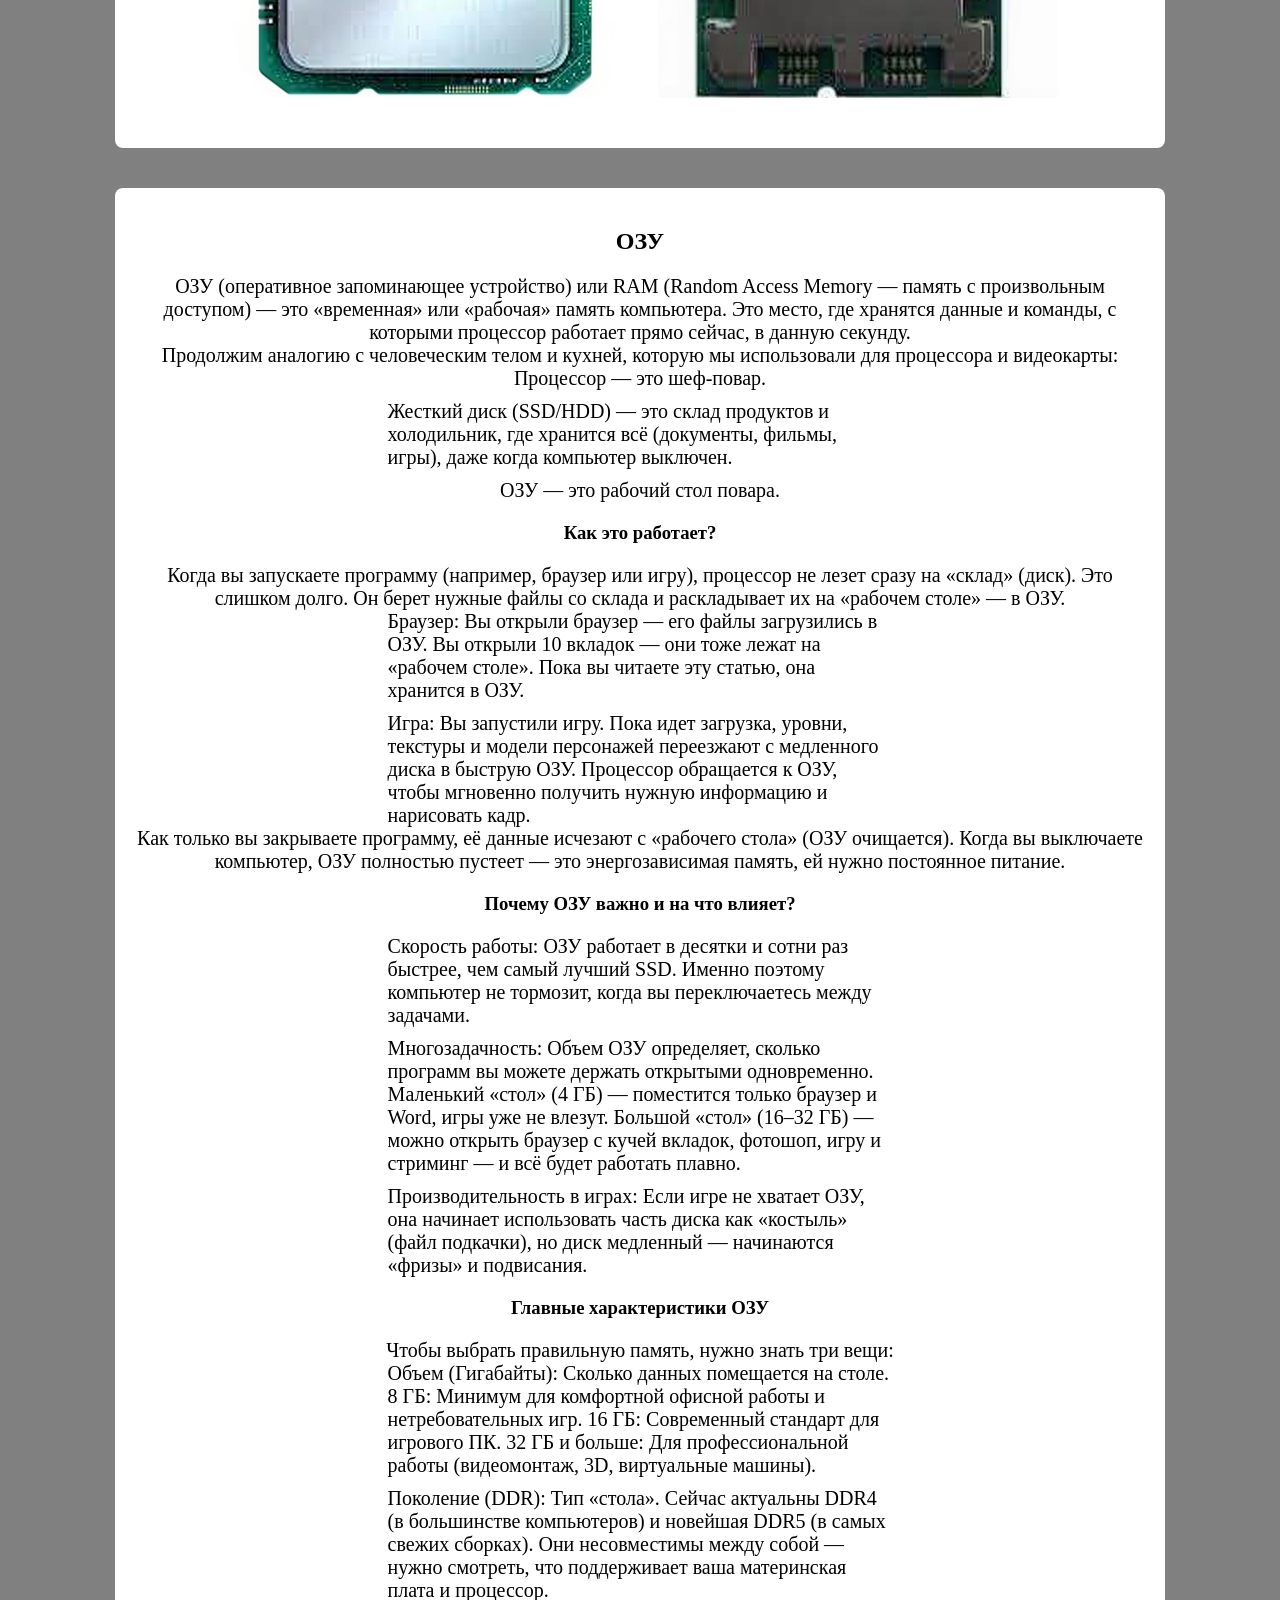
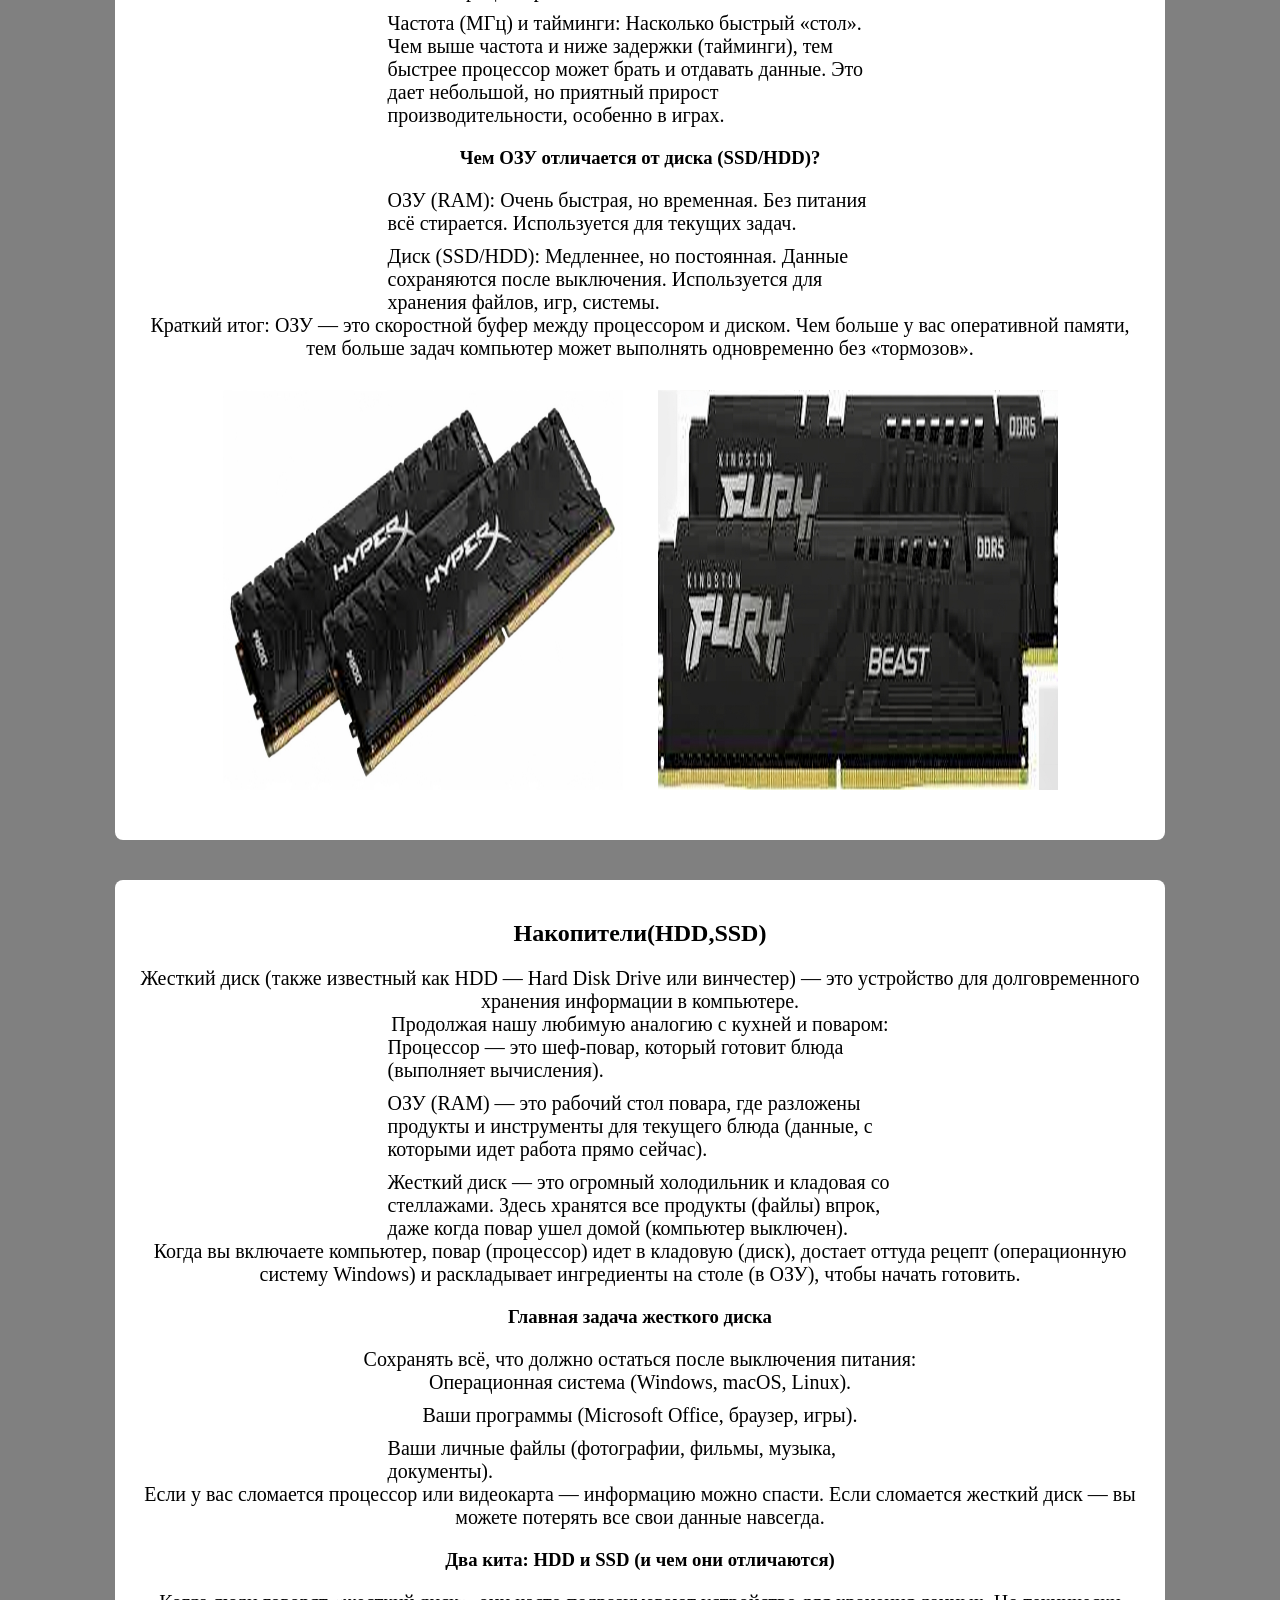
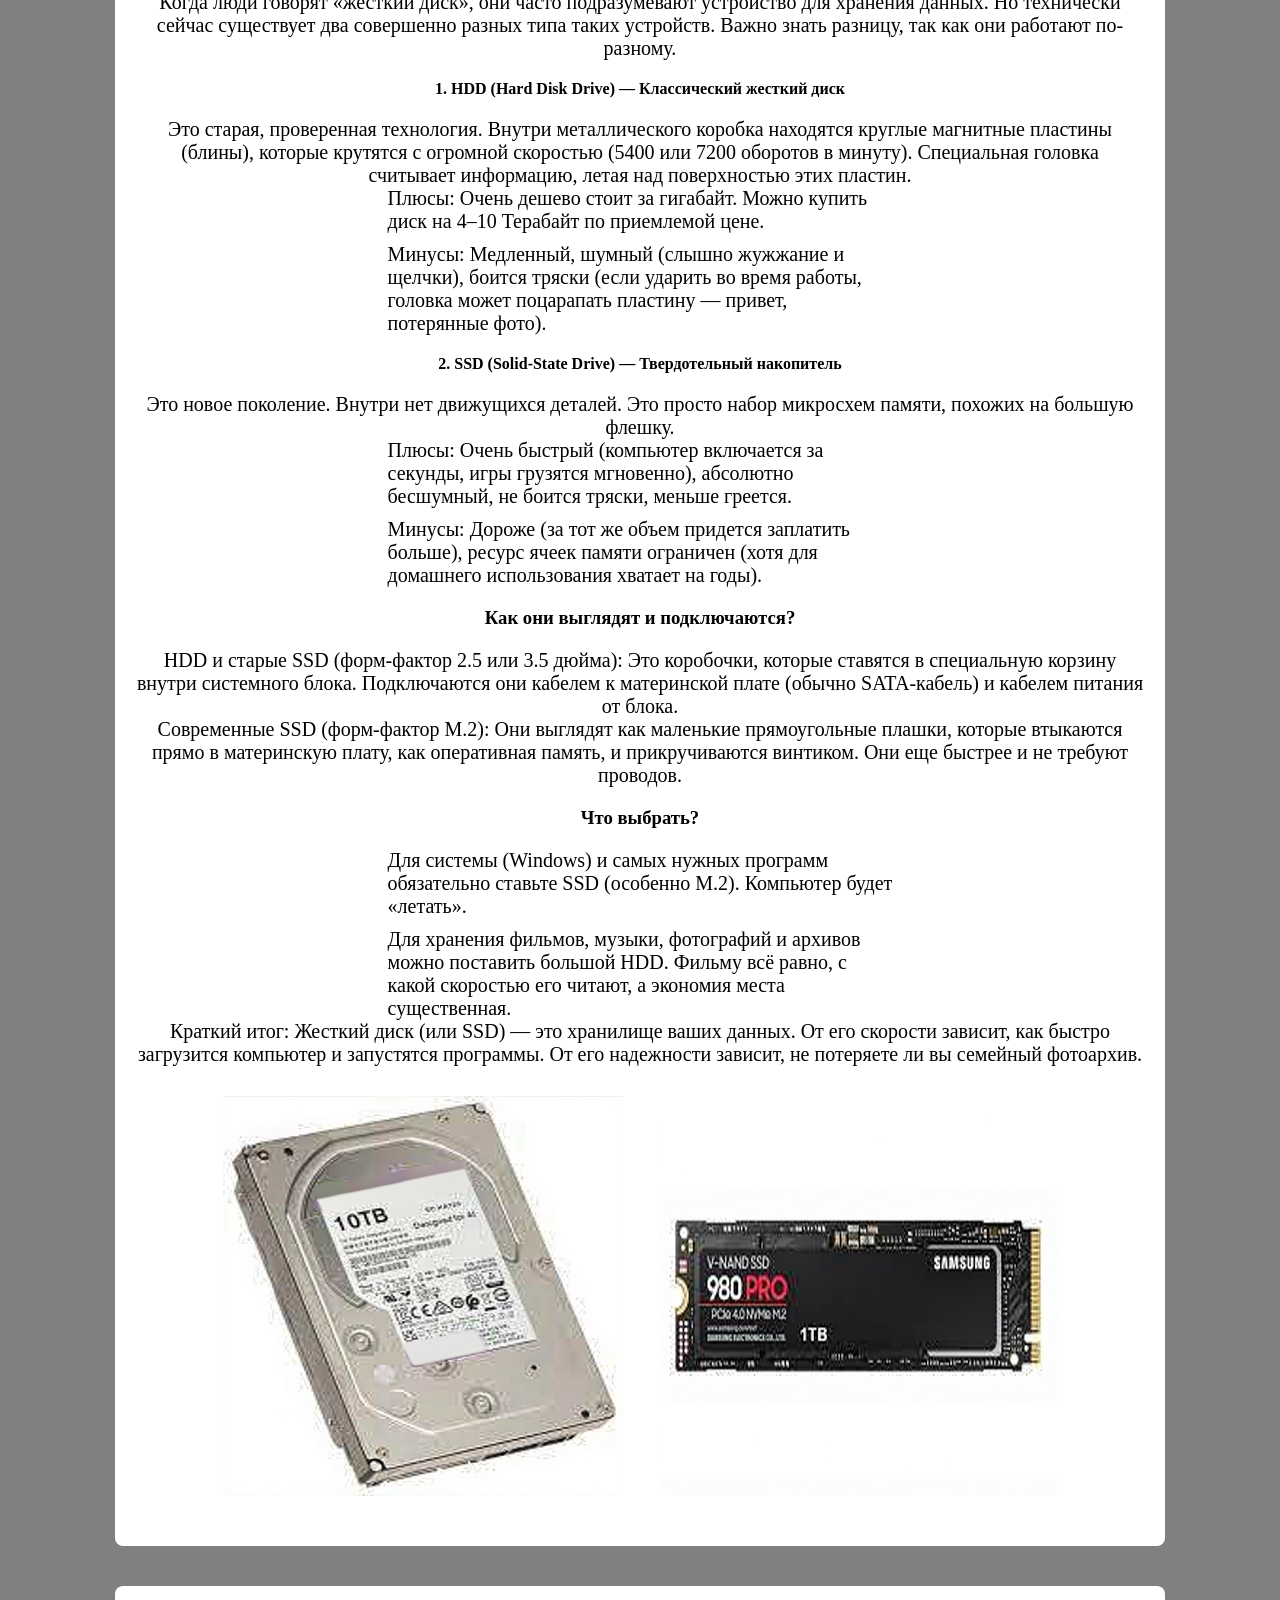
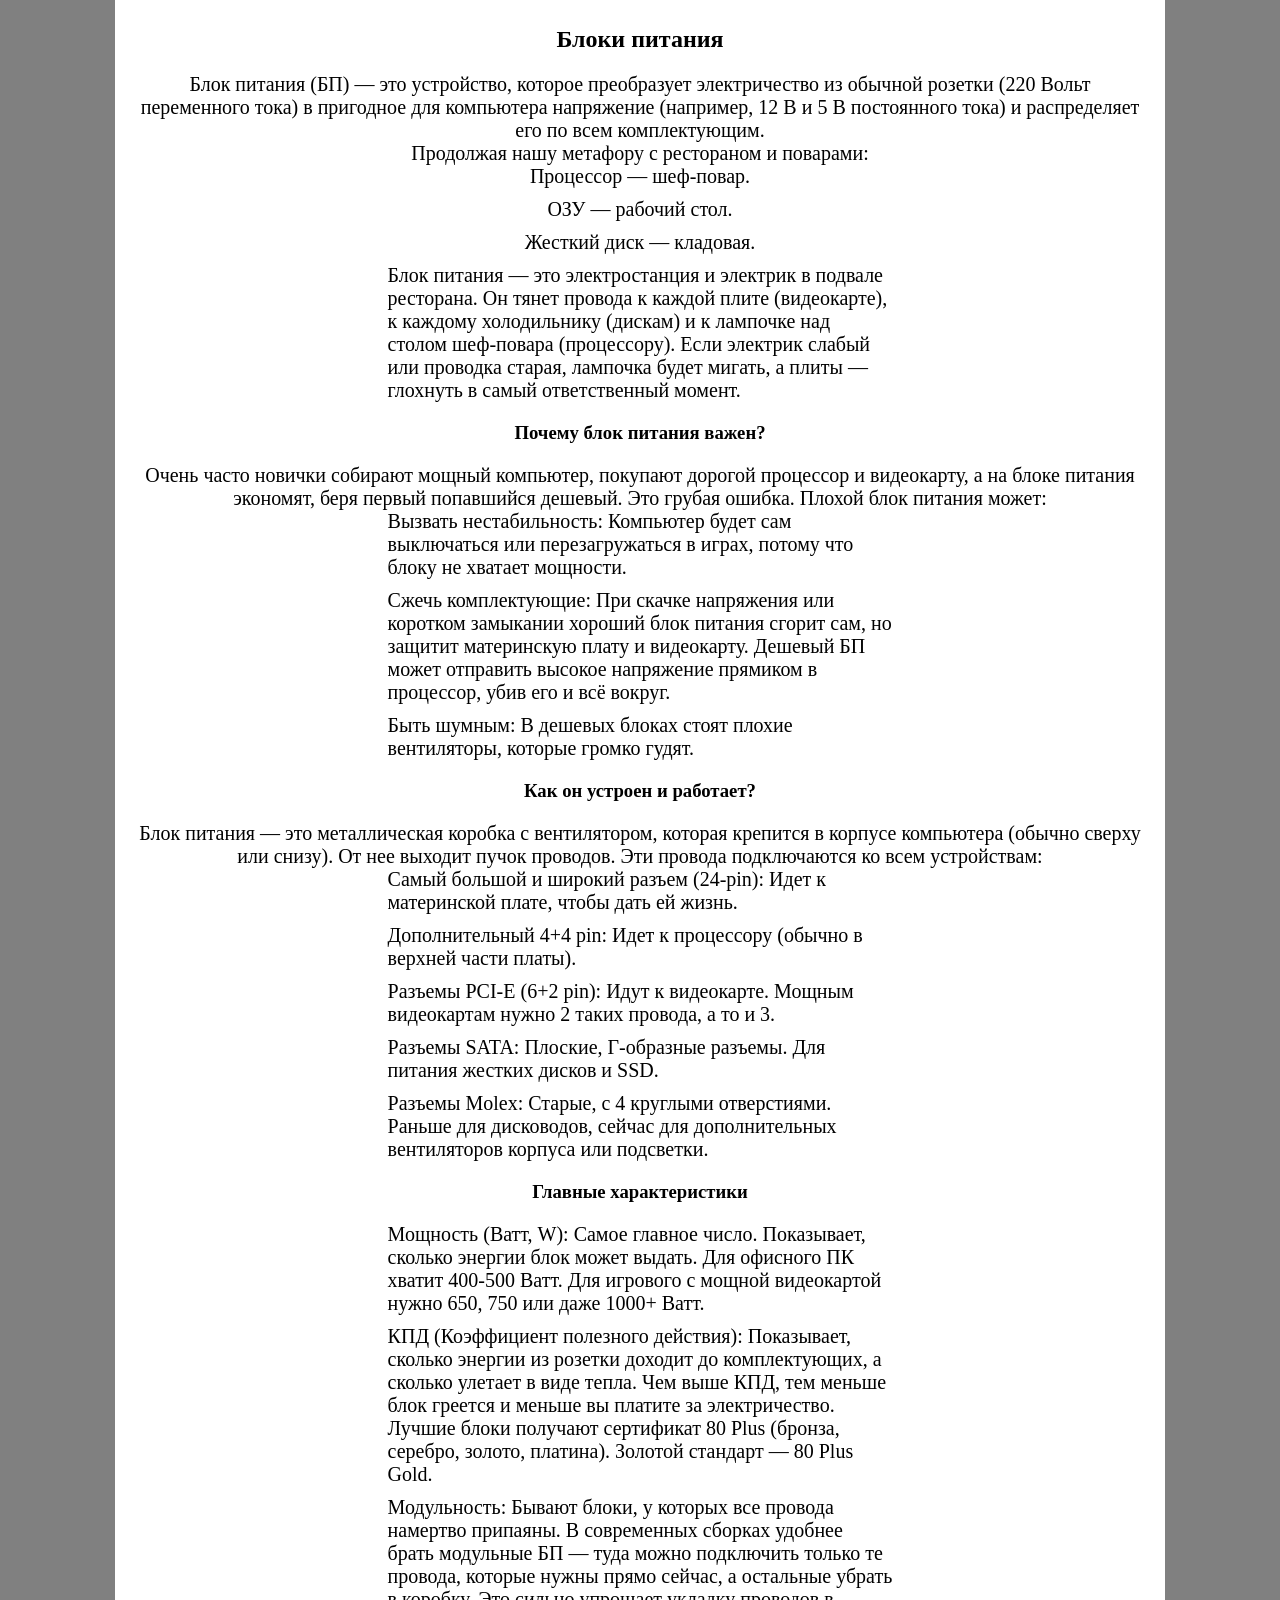
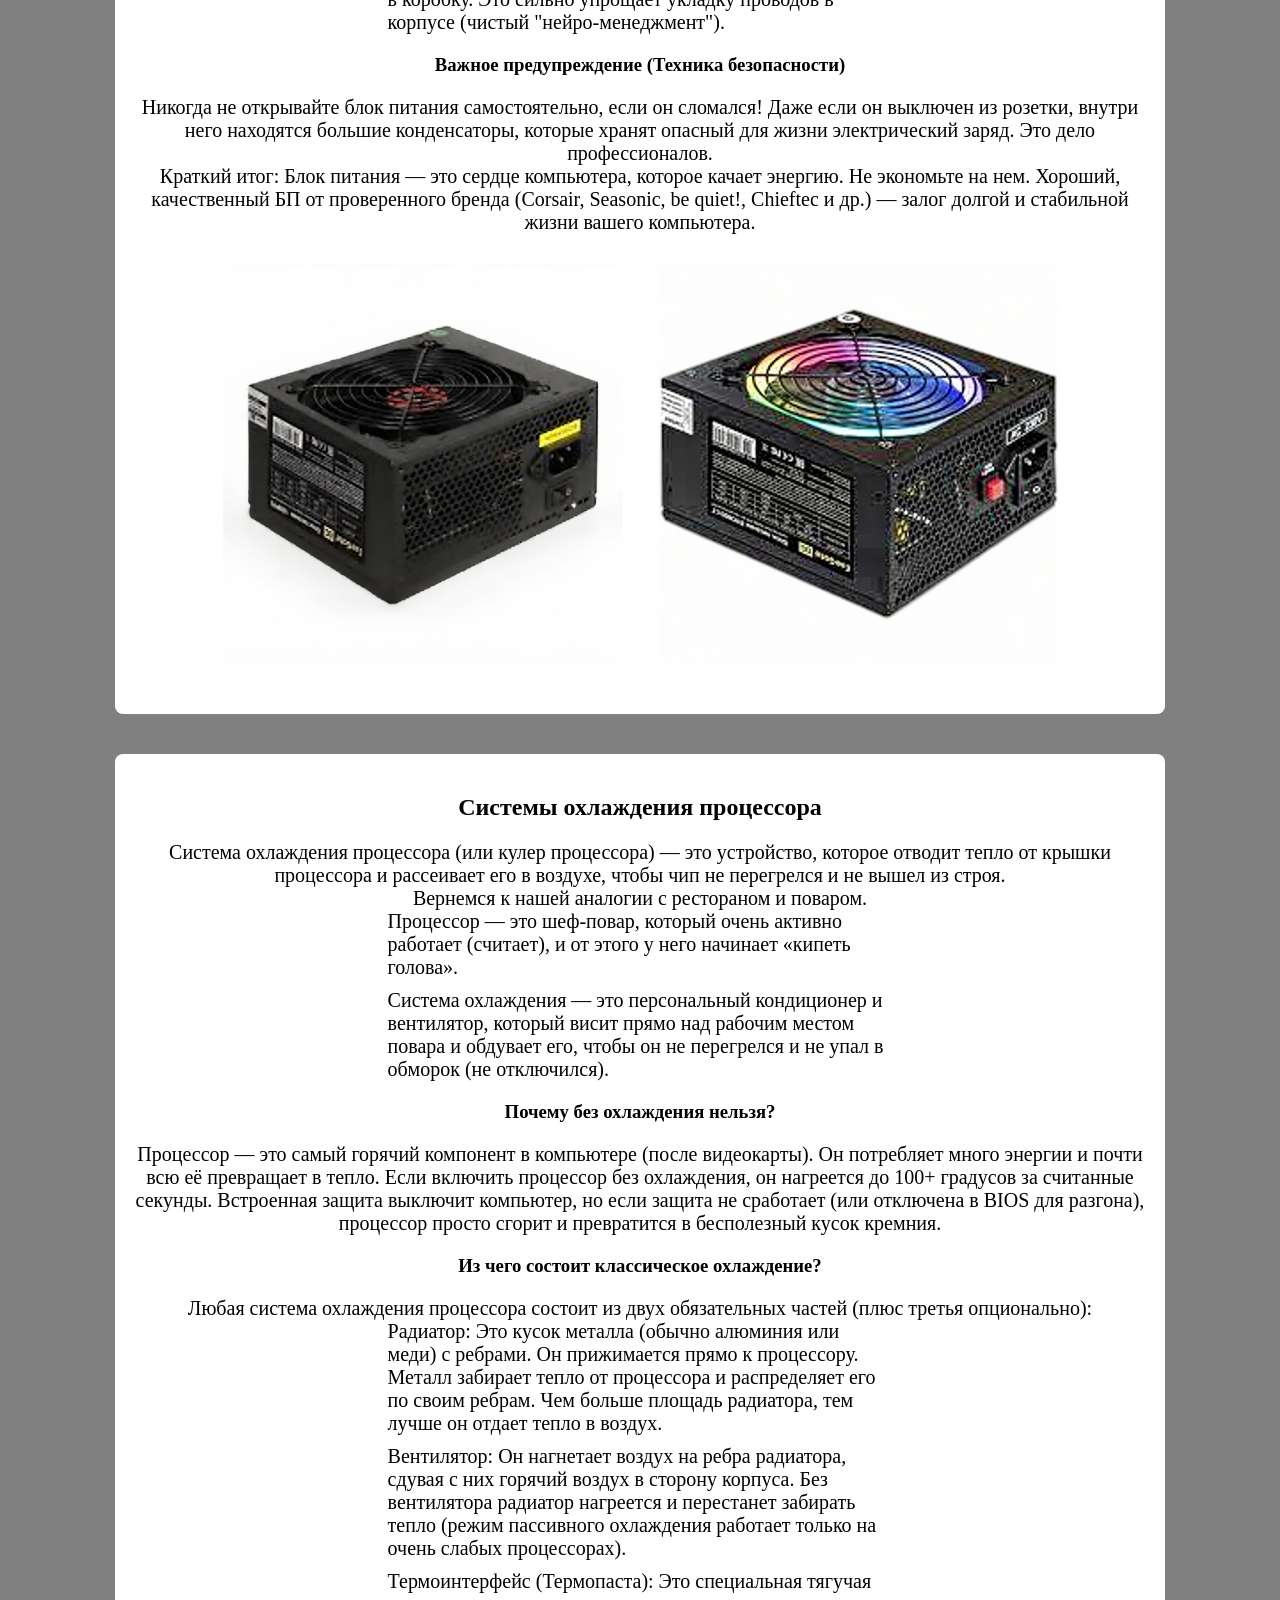
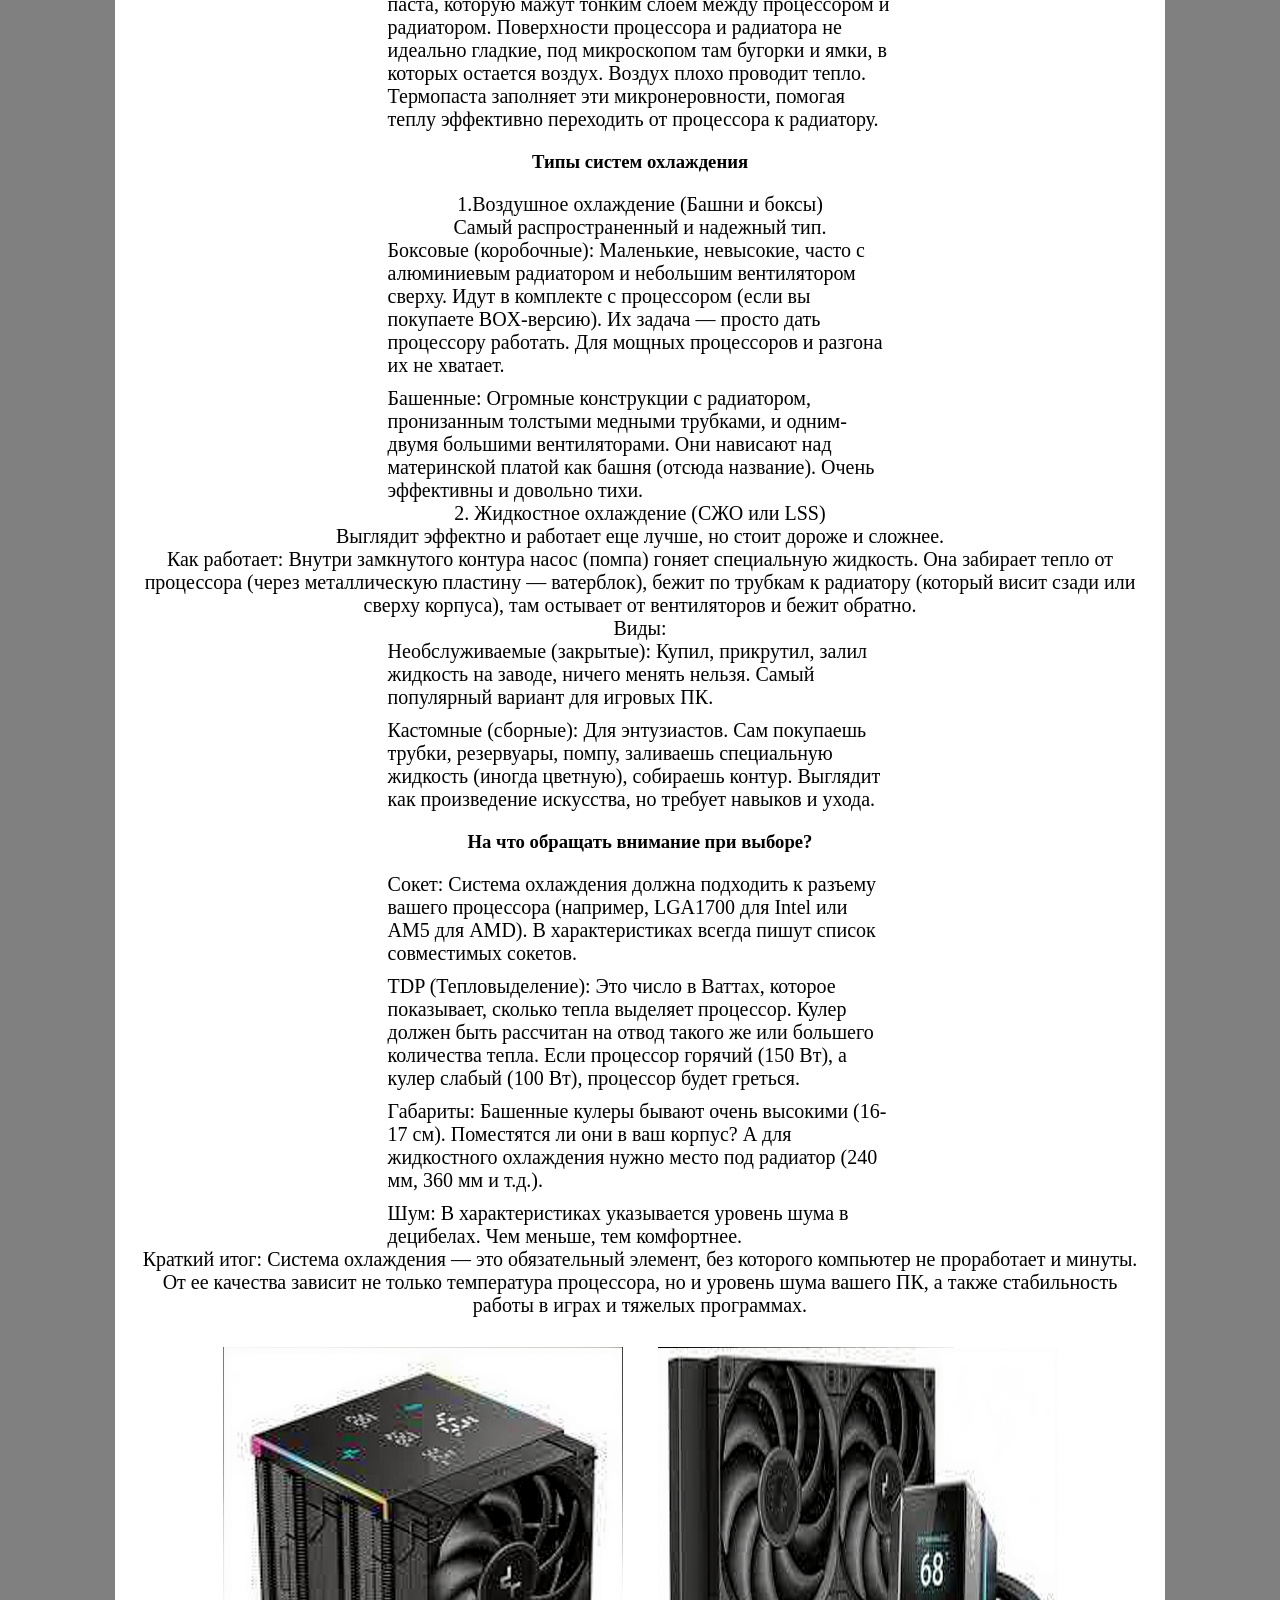
<file: PCcomponents.html>
<!DOCTYPE html>
<html lang="en">
<head>
    <meta charset="UTF-8">
    <meta name="viewport" content="width=device-width, initial-scale=1.0">
    <title>Комплектующие</title>
    <link rel="stylesheet" href="style.css">
</head>
<body>
    <header>
        <nav>
            <ul>
                <li><a href="#Motherboard" class="headerli">Материнские платы</a></li>
                <li><a href="#GPU" class="headerli">Видеокарты</a></li>
                <li><a href="#CPU" class="headerli">Процессоры</a></li>
                <li><a href="#RAM" class="headerli">ОЗУ</a></li>
                <li><a href="#HDD,SSD" class="headerli">Накопители</a></li>
                <li><a href="#BP" class="headerli">Блоки питания</a></li>
                <li><a href="#LSS" class="headerli">Симтемы охлаждения процессора</a></li>
                <li><a href="#Case" class="headerli">Корпуса</a></li>
                <li><a href="index.html" class="headerli">Назад на главную страницу</a></li>
            </ul>
        </nav>
        <input type="checkbox" class="Theme">
        <div class="burger">
            <span></span>
            <span></span>
            <span></span>
        </div>
    </header>
    <main>
        <article class="first">
            <h1>Что такое комплектующие?</h1>
            <p>Комплектующие - это части компьютера, которые выполняют определённые функции</p>
            <p>Далее мы разберем что делает каждая комплектующая</p>
        </article>
        <article id="Motherboard">
            <h2>Материнская плата</h2> 
            <p>Материнская плата (также известна как системная плата или материнка) — это самая главная деталь внутри компьютера или ноутбука. Это большая печатная плата, к которой подключаются все остальные компоненты.
            Простыми словами, материнская плата — это «тело» или «нервная система» компьютера. Она не только объединяет все детали в единый организм, но и обеспечивает их электричеством и позволяет им общаться друг с другом.</p>
            <h3>Из чего состоит материнская плата и за что отвечают её части?</h3>
            <ul class="PClist">
                <li>Сокет (Разъем процессора): Это самое главное гнездо на плате, куда устанавливается процессор (CPU). Сокеты бывают разные (например, для Intel или AMD), и процессор должен подходить к сокету как ключ к замку.</li>
                <li>Слоты оперативной памяти (RAM): Длинные узкие разъемы рядом с процессором. В них вставляются плашки оперативной памяти. Чем больше слотов, тем больше памяти можно установить.</li>
                <li>Слоты расширения (PCIe): Это разъемы, расположенные горизонтально в нижней части платы.Самый верхний и быстрый слот (обычно PCIe x16) предназначен для видеокарты.В остальные слоты можно вставить звуковую карту, сетевую карту, или специальные платы захвата видео.</li>
                <li>Чипсет: Это набор микросхем на плате, который работает как диспетчер. Он управляет потоками данных между процессором, видеокартой, жесткими дисками и внешними устройствами. Чипсет определяет, какие современные функции будут у компьютера (например, возможность разгона процессора).</li>
                <li>Разъемы для накопителей:
                    SATA: К ним подключают обычные жесткие диски (HDD) и классические твердотельные накопители (SSD).
                    M.2: Это маленькие, узкие разъемы на самой плате. В них вставляются современные скоростные SSD-накопители, похожие на маленькие планки памяти.
                </li>
                <li>Разъем питания: Массивный разъем (обычно 24 контакта) для подключения блока питания, который подает электричество на плату.</li>
                <li>Задняя панель (Порты ввода-вывода): Та сторона платы, которая выходит наружу системного блока. Там находятся разъемы для подключения внешних устройств:
                    USB (для мышки, клавиатуры, флешек).
                    HDMI, DisplayPort, VGA (для подключения монитора, если нет отдельной видеокарты).
                    Аудиоразъемы (для колонок и микрофона).
                    Разъем Ethernet (для интернет-кабеля).
                </li>
            </ul>
            <h3>Почему это важно?</h3>
            <p>Материнская плата определяет потенциал вашего компьютера. От неё зависит:</p>
            <ul class="PClist">
                <li>Какой мощный процессор вы сможете поставить.</li>
                <li>Сколько оперативной памяти у вас будет.</li>
                <li>Можно ли будет установить современный скоростной SSD.</li>
                <li>Можно ли будет подключить две видеокарты сразу.</li>
            </ul class="PClist">
            <p>Краткий итог: Материнская плата — это фундамент, на котором строится весь компьютер. Если фундамент слабый или дешевый, то даже самые мощные детали не смогут работать на полную силу.</p>
            <div class="imgdiv">
                <img src="Материнские платы/MotherboardB650DDR5.jpg" alt="Материнская плата на B650 чипстете" class="PCcomponents">
                <img src="Материнские платы/MotherboardH610DDR5.jpg" alt="Материнская плата на H610 чипстете" class="PCcomponents">
            </div>
        </article>
        <article id="GPU">
            <h2>Видеокарта</h2>
            <p>Видеокарта (также известная как графическая карта или GPU — Graphics Processing Unit) — это устройство внутри компьютера, которое отвечает за формирование и вывод изображения на экран монитора.</p>
            <p>Если материнская плата — это «тело» компьютера, а процессор — его «мозг», то видеокарту можно назвать «глазами» или, точнее, «художником» компьютера.</p>
            <p>Процессор (CPU) думает над задачами, но он не умеет красиво рисовать. Он говорит видеокарте: «Нарисуй-ка мне вот этот взрыв в игре и вот то окно Windows». Видеокарта берет эти команды, просчитывает, как должны выглядеть пиксели, и отправляет готовую картинку на монитор</p>
            <h3>Почему видеокарта так важна?</h3>
            <p>Для обычной работы (текст, таблицы, интернет) хватает возможностей процессора или простенькой видеокарты. Но для некоторых задач требуется отдельное мощное устройство:</p>
            <ul class="PClist">
                <li>Игры: Современные игры — это сложные 3D-миры с реалистичным освещением, тенями и текстурами. Видеокарта занимается просчетом всей этой графики в реальном времени.</li>
                <li>Работа с графикой и видео: Профессиональные программы для монтажа видео (Adobe Premiere), 3D-моделирования (Blender, 3ds Max) и дизайна используют видеокарту для рендеринга (построения финального изображения) и обработки эффектов.</li>
                <li>Майнинг и научные расчеты: Видеокарты отлично справляются с большими объемами простых математических вычислений (параллельные вычисления), поэтому их часто используют для добычи криптовалют и в научных симуляциях.(Собранных ПК с данными видеокартами на сайте представленно не будет.)</li>
            </ul>
            <h3>Из чего состоит видеокарта?</h3>
            <p>На самом деле, видеокарта — это почти самостоятельный компьютер внутри вашего компьютера.</p>
            <p> У нее есть собственные компоненты:</p>
            <ul class="PClist">
                <li>Графический процессор (GPU): Это «мозг» видеокарты. Он занимается исключительно графикой и геометрией. В отличие от обычного процессора, у него тысячи маленьких ядер, которые работают параллельно, чтобы быстро обрабатывать изображение. Главные производители GPU — NVIDIA и AMD.</li>
                <li>Видеопамять (VRAM): Это «оперативная память» видеокарты. В нее загружаются текстуры, 3D-модели и промежуточные кадры. Чем больше видеопамяти, тем более качественные текстуры и в более высоком разрешении может выводить карта (например, 4K или 8K). Измеряется в Гигабайтах.</li>
                <li>Система охлаждения: Так как GPU во время работы сильно нагревается, на видеокарте обязательно есть радиатор и вентиляторы (или система жидкостного охлаждения), чтобы отводить тепло.</li>
                <li>Печатная плата и разъемы питания: На ней расположены сам GPU, чипы памяти и разъемы для подключения дополнительного питания от блока компьютера (так как видеокарты потребляют много энергии).</li>
                <li>Видеовыходы: Разъемы на задней планке карты для подключения монитора.
                    HDMI (для современных мониторов, телевизоров).
                    DisplayPort (для мониторов с высоким разрешением и частотой обновления).
                    Устаревшие DVI и VGA.
                </li>
            </ul>
            <h3>Виды видеокарт</h3>
            <ul class="PClist">
                <li>Встроенные (Интегрированные):
                    Это графический чип, встроенный прямо в процессор.
                    Плюсы: Экономия денег и электроэнергии.
                    Минусы: Слабая производительность.
                    Подходят только для офисной работы, просмотра фильмов и простейших игр (пасьянсы, Minecraft на минималках).
                </li>
                <li>Это отдельная плата, которая вставляется в слот материнской платы.
                    Плюсы: Высокая производительность для игр и работы.
                    Минусы: Стоят дорого, требуют мощного блока питания и хорошего охлаждения в корпусе.
                </li>
            </ul>
            <div class="imgdiv">
                <img src="Видеокарты/RTX 5060.jpg" alt="Видеокарта RTX 5060" class="PCcomponents">
                <img src="Видеокарты/RTX 5080.jpg" alt="Видеокарта RTX 5080" class="PCcomponents">
            </div>
        </article>
        <article id="CPU">
            <h2>Процессор</h2>
            <p>Процессор (или Центральный процессор, CPU — Central Processing Unit) — это «мозг» компьютера. Это главная микросхема, которая выполняет все команды и управляет работой всех остальных устройств.</p>
            <h3>Если продолжить аналогию с человеческим телом:</h3>
            <ul class="PClist">
                <li>Материнская плата — это скелет и нервная система.</li>
                <li>Видеокарта — это художник, рисующий картинку.</li>
                <li>Процессор — это мозг, который думает, принимает решения и руководит процессом.</li>
            </ul>
            <p>Он получает информацию от программ (например, от браузера или игры), обрабатывает её с помощью математических вычислений и отдаёт команды другим устройствам: «Видеокарта, нарисуй этот кадр!», «Жёсткий диск, сохрани этот документ!».</p>
            <h3>Как понять, на что способен процессор?</h3>
            <p>Представьте, что процессор — это шеф-повар на очень занятой кухне. Чтобы понять, насколько быстро он справится с потоком заказов, нужно знать три главные вещи:</p>
            <ul class="PClist">
                <li>Количество ядер (Количество рук повара):
                    Раньше процессоры были однорукими — могли делать только одно дело в один момент времени.
                    Современные процессоры — многорукие. У них несколько ядер. Каждое ядро — это отдельный «повар», который может готовить своё блюдо.
                    2 ядра: Повар может одновременно чистить картошку и резать лук. Хватит для интернета и фильмов.
                    4-6 ядер: Повар может готовить суп, жарить мясо, делать салат и следить за десертом. Оптимально для современных игр.
                    8+ ядер: Огромная команда поваров, способная готовить банкет на 100 персон. Нужно для профессиональной работы (видеомонтаж, 3D-моделирование) или очень тяжелых игр.
                </li>
                <li>Тактовая частота (Скорость рук повара):
                    Измеряется в Гигагерцах (ГГц). Показывает, сколько операций в секунду может выполнять одно ядро.
                    Чем выше цифра (например, 4.2 ГГц вместо 2.0 ГГц), тем быстрее «шеф-повар» шевелится. Это важно для задач, которые не умеют распараллеливаться на много ядер, например, для многих старых игр.
                </li>
                <li>Кэш-память (Размер рабочего стола повара):
                    Это сверхбыстрая память внутри самого процессора. Там хранятся самые срочные и часто используемые данные, чтобы процессору не приходилось каждый раз лезть за ними в медленную оперативную память.
                    Чем больше «рабочий стол» (кэш), тем быстрее повар может работать, потому что всё нужное под рукой.
                </li>
            </ul>
            <h3>Два главных производителя</h3>
            <p>Как и в мире видеокарт, на рынке процессоров правят две компании:</p>
            <ul class="PClist">
                <li>Intel: Процессоры Core i3 (начальный уровень), i5 (средний, игровой), i7 (высокий), i9 (топовый).</li>
                <li>AMD: Процессоры Ryzen 3, 5, 7, 9. В последние годы AMD набрала огромную популярность, так как предлагает много ядер по более доступной цене, особенно для игр и работы.</li>
            </ul>
            <h3>Важное дополнение</h3>
            <p>Тепловыделение (TDP): Процессор сильно греется во время работы (как мозг во время экзамена). Чем он мощнее, тем больше тепла выделяет. Ему обязательно нужен кулер (вентилятор с радиатором), чтобы не перегреться и не выйти из строя.</p>
            <p>Совместимость: Процессор — это микросхема, которая вставляется в специальный разъем (сокет) на материнской плате. Процессор Intel не вставить в материнскую плату для AMD, и наоборот. Подробнее о сокетах можно узнать на странице "Совместимость"</p>
            <p>Краткий итог: Процессор — это вычислительный центр. От него зависит, как быстро ваш компьютер откроет программу, справится с кодированием видео и будет ли вообще «тянуть» современные игры в связке с видеокартой.</p>
            <div class="imgdiv">
                <img src="Процессоры/Intel.jpg" alt="Процессор от Intel" class="PCcomponents">
                <img src="Процессоры/AMD.jpg" alt="Процессор от AMD" class="PCcomponents">
            </div>
        </article>
        <article id="RAM">
            <h2>ОЗУ</h2>
            <p>ОЗУ (оперативное запоминающее устройство) или RAM (Random Access Memory — память с произвольным доступом) — это «временная» или «рабочая» память компьютера. Это место, где хранятся данные и команды, с которыми процессор работает прямо сейчас, в данную секунду.</p>
            <p>Продолжим аналогию с человеческим телом и кухней, которую мы использовали для процессора и видеокарты:</p>
            <ul class="PClist"> 
                <li>Процессор — это шеф-повар.</li>
                <li>Жесткий диск (SSD/HDD) — это склад продуктов и холодильник, где хранится всё (документы, фильмы, игры), даже когда компьютер выключен.</li>
                <li>ОЗУ — это рабочий стол повара.</li>
            </ul>
            <h3>Как это работает?</h3>
            <p>Когда вы запускаете программу (например, браузер или игру), процессор не лезет сразу на «склад» (диск). Это слишком долго. Он берет нужные файлы со склада и раскладывает их на «рабочем столе» — в ОЗУ.</p>
            <ul class="PClist">
                <li>Браузер: Вы открыли браузер — его файлы загрузились в ОЗУ. Вы открыли 10 вкладок — они тоже лежат на «рабочем столе». Пока вы читаете эту статью, она хранится в ОЗУ.</li>
                <li>Игра: Вы запустили игру. Пока идет загрузка, уровни, текстуры и модели персонажей переезжают с медленного диска в быструю ОЗУ. Процессор обращается к ОЗУ, чтобы мгновенно получить нужную информацию и нарисовать кадр.</li>
            </ul>
            <p>Как только вы закрываете программу, её данные исчезают с «рабочего стола» (ОЗУ очищается). Когда вы выключаете компьютер, ОЗУ полностью пустеет — это энергозависимая память, ей нужно постоянное питание.</p>
            <h3>Почему ОЗУ важно и на что влияет?</h3>
            <ul class="PClist">
                <li>Скорость работы: ОЗУ работает в десятки и сотни раз быстрее, чем самый лучший SSD. Именно поэтому компьютер не тормозит, когда вы переключаетесь между задачами.</li>
                <li>Многозадачность: Объем ОЗУ определяет, сколько программ вы можете держать открытыми одновременно.
                    Маленький «стол» (4 ГБ) — поместится только браузер и Word, игры уже не влезут.
                    Большой «стол» (16–32 ГБ) — можно открыть браузер с кучей вкладок, фотошоп, игру и стриминг — и всё будет работать плавно.
                </li>
                <li>Производительность в играх: Если игре не хватает ОЗУ, она начинает использовать часть диска как «костыль» (файл подкачки), но диск медленный — начинаются «фризы» и подвисания.</li>
            </ul>
            <h3>Главные характеристики ОЗУ</h3>
            <p>Чтобы выбрать правильную память, нужно знать три вещи:</p>
            <ul class="PClist">
                <li>Объем (Гигабайты): Сколько данных помещается на столе.
                    8 ГБ: Минимум для комфортной офисной работы и нетребовательных игр.
                    16 ГБ: Современный стандарт для игрового ПК.
                    32 ГБ и больше: Для профессиональной работы (видеомонтаж, 3D, виртуальные машины).</li>
                <li>Поколение (DDR): Тип «стола». Сейчас актуальны DDR4 (в большинстве компьютеров) и новейшая DDR5 (в самых свежих сборках). Они несовместимы между собой — нужно смотреть, что поддерживает ваша материнская плата и процессор.</li>
                <li>Частота (МГц) и тайминги: Насколько быстрый «стол». Чем выше частота и ниже задержки (тайминги), тем быстрее процессор может брать и отдавать данные. Это дает небольшой, но приятный прирост производительности, особенно в играх.</li>
            </ul>
            <h3>Чем ОЗУ отличается от диска (SSD/HDD)?</h3>
            <ul class="PClist"> 
                <li>ОЗУ (RAM): Очень быстрая, но временная. Без питания всё стирается. Используется для текущих задач.</li>
                <li>Диск (SSD/HDD): Медленнее, но постоянная. Данные сохраняются после выключения. Используется для хранения файлов, игр, системы.</li>
            </ul>
            <p>Краткий итог: ОЗУ — это скоростной буфер между процессором и диском. Чем больше у вас оперативной памяти, тем больше задач компьютер может выполнять одновременно без «тормозов».</p>
            <div class="imgdiv">
                <img src="ОЗУ/DDR4.jpg" alt="Оперативная память формата DDR4" class="PCcomponents">
                <img src="ОЗУ/DDR5.jpg" alt="Оперативная память формата MotherboardB650DDR5" class="PCcomponents">
            </div>
        </article>
        <article  id="HDD,SSD">
            <h2>Накопители(HDD,SSD)</h2>
            <p>Жесткий диск (также известный как HDD — Hard Disk Drive или винчестер) — это устройство для долговременного хранения информации в компьютере.</p>
            <p>Продолжая нашу любимую аналогию с кухней и поваром:</p>
            <ul class="PClist">
                <li>Процессор — это шеф-повар, который готовит блюда (выполняет вычисления).</li>
                <li>ОЗУ (RAM) — это рабочий стол повара, где разложены продукты и инструменты для текущего блюда (данные, с которыми идет работа прямо сейчас).</li>
                <li>Жесткий диск — это огромный холодильник и кладовая со стеллажами. Здесь хранятся все продукты (файлы) впрок, даже когда повар ушел домой (компьютер выключен).</li>
            </ul>
            <p>Когда вы включаете компьютер, повар (процессор) идет в кладовую (диск), достает оттуда рецепт (операционную систему Windows) и раскладывает ингредиенты на столе (в ОЗУ), чтобы начать готовить.</p>
            <h3>Главная задача жесткого диска</h3>
            <p>Сохранять всё, что должно остаться после выключения питания:</p>
            <ul class="PClist">
                <li>Операционная система (Windows, macOS, Linux).</li>
                <li>Ваши программы (Microsoft Office, браузер, игры).</li>
                <li>Ваши личные файлы (фотографии, фильмы, музыка, документы).</li>
            </ul>
            <p>Если у вас сломается процессор или видеокарта — информацию можно спасти. Если сломается жесткий диск — вы можете потерять все свои данные навсегда.</p>
            <h3>Два кита: HDD и SSD (и чем они отличаются)</h3>
            <p>Когда люди говорят «жесткий диск», они часто подразумевают устройство для хранения данных. Но технически сейчас существует два совершенно разных типа таких устройств. Важно знать разницу, так как они работают по-разному.</p>
            <h4>1. HDD (Hard Disk Drive) — Классический жесткий диск</h4>
            <p>Это старая, проверенная технология. Внутри металлического коробка находятся круглые магнитные пластины (блины), которые крутятся с огромной скоростью (5400 или 7200 оборотов в минуту). Специальная головка считывает информацию, летая над поверхностью этих пластин.</p>
            <ul class="PClist">
                <li>Плюсы: Очень дешево стоит за гигабайт. Можно купить диск на 4–10 Терабайт по приемлемой цене.</li>
                <li>Минусы: Медленный, шумный (слышно жужжание и щелчки), боится тряски (если ударить во время работы, головка может поцарапать пластину — привет, потерянные фото).</li>
            </ul>
            <h4>2. SSD (Solid-State Drive) — Твердотельный накопитель</h4>
            <p>Это новое поколение. Внутри нет движущихся деталей. Это просто набор микросхем памяти, похожих на большую флешку.</p>
            <ul class="PClist">
                <li>Плюсы: Очень быстрый (компьютер включается за секунды, игры грузятся мгновенно), абсолютно бесшумный, не боится тряски, меньше греется.</li>
                <li>Минусы: Дороже (за тот же объем придется заплатить больше), ресурс ячеек памяти ограничен (хотя для домашнего использования хватает на годы).</li>
            </ul>
            <h3>Как они выглядят и подключаются?</h3>
            <p>HDD и старые SSD (форм-фактор 2.5 или 3.5 дюйма): Это коробочки, которые ставятся в специальную корзину внутри системного блока. Подключаются они кабелем к материнской плате (обычно SATA-кабель) и кабелем питания от блока.</p>
            <p>Современные SSD (форм-фактор M.2): Они выглядят как маленькие прямоугольные плашки, которые втыкаются прямо в материнскую плату, как оперативная память, и прикручиваются винтиком. Они еще быстрее и не требуют проводов.</p>
            <h3>Что выбрать?</h3>
            <ul class="PClist">
                <li>Для системы (Windows) и самых нужных программ обязательно ставьте SSD (особенно M.2). Компьютер будет «летать».</li>
                <li>Для хранения фильмов, музыки, фотографий и архивов можно поставить большой HDD. Фильму всё равно, с какой скоростью его читают, а экономия места существенная.</li>
            </ul>
            <p>Краткий итог: Жесткий диск (или SSD) — это хранилище ваших данных. От его скорости зависит, как быстро загрузится компьютер и запустятся программы. От его надежности зависит, не потеряете ли вы семейный фотоархив.</p>
            <div class="imgdiv">
                <img src="Накопители/HDD.jpg" alt="HDD диск" class="PCcomponents">
                <img src="Накопители/SDD m2.jpg" alt="SSD m2 диск" class="PCcomponents">
            </div>
        </article>
        <article id="BP">
            <h2>Блоки питания</h2>
            <p>Блок питания (БП) — это устройство, которое преобразует электричество из обычной розетки (220 Вольт переменного тока) в пригодное для компьютера напряжение (например, 12 В и 5 В постоянного тока) и распределяет его по всем комплектующим.</p>
            <p>Продолжая нашу метафору с рестораном и поварами:</p>
            <ul class="PClist">
                <li>Процессор — шеф-повар.</li>
                <li>ОЗУ — рабочий стол.</li>
                <li>Жесткий диск — кладовая.</li>
                <li>Блок питания — это электростанция и электрик в подвале ресторана. 
                    Он тянет провода к каждой плите (видеокарте), к каждому холодильнику (дискам) и к лампочке над столом шеф-повара (процессору).
                    Если электрик слабый или проводка старая, лампочка будет мигать, а плиты — глохнуть в самый ответственный момент.
                </li>
            </ul>
            <h3>Почему блок питания важен?</h3>
            <p>Очень часто новички собирают мощный компьютер, покупают дорогой процессор и видеокарту, а на блоке питания экономят, беря первый попавшийся дешевый. Это грубая ошибка. Плохой блок питания может:</p>
            <ul class="PClist">
                <li>Вызвать нестабильность: Компьютер будет сам выключаться или перезагружаться в играх, потому что блоку не хватает мощности.</li>
                <li>Сжечь комплектующие: При скачке напряжения или коротком замыкании хороший блок питания сгорит сам, но защитит материнскую плату и видеокарту. Дешевый БП может отправить высокое напряжение прямиком в процессор, убив его и всё вокруг.</li>
                <li>Быть шумным: В дешевых блоках стоят плохие вентиляторы, которые громко гудят.</li>
            </ul>
            <h3>Как он устроен и работает?</h3>
            <p>Блок питания — это металлическая коробка с вентилятором, которая крепится в корпусе компьютера (обычно сверху или снизу). От нее выходит пучок проводов. Эти провода подключаются ко всем устройствам:</p>
            <ul class="PClist"> 
                <li>Самый большой и широкий разъем (24-pin): Идет к материнской плате, чтобы дать ей жизнь.</li>
                <li>Дополнительный 4+4 pin: Идет к процессору (обычно в верхней части платы).</li>
                <li>Разъемы PCI-E (6+2 pin): Идут к видеокарте. Мощным видеокартам нужно 2 таких провода, а то и 3.</li>
                <li>Разъемы SATA: Плоские, Г-образные разъемы. Для питания жестких дисков и SSD.</li>
                <li>Разъемы Molex: Старые, с 4 круглыми отверстиями. Раньше для дисководов, сейчас для дополнительных вентиляторов корпуса или подсветки.</li>
            </ul>
            <h3>Главные характеристики</h3>
            <ul class="PClist">
                <li>Мощность (Ватт, W): Самое главное число. Показывает, сколько энергии блок может выдать. Для офисного ПК хватит 400-500 Ватт. Для игрового с мощной видеокартой нужно 650, 750 или даже 1000+ Ватт.</li>
                <li>КПД (Коэффициент полезного действия): Показывает, сколько энергии из розетки доходит до комплектующих, а сколько улетает в виде тепла. Чем выше КПД, тем меньше блок греется и меньше вы платите за электричество. Лучшие блоки получают сертификат 80 Plus (бронза, серебро, золото, платина). Золотой стандарт — 80 Plus Gold.</li>
                <li>Модульность: Бывают блоки, у которых все провода намертво припаяны. В современных сборках удобнее брать модульные БП — туда можно подключить только те провода, которые нужны прямо сейчас, а остальные убрать в коробку. Это сильно упрощает укладку проводов в корпусе (чистый "нейро-менеджмент").</li>
            </ul>
            <h3>Важное предупреждение (Техника безопасности)</h3>
            <p>Никогда не открывайте блок питания самостоятельно, если он сломался! Даже если он выключен из розетки, внутри него находятся большие конденсаторы, которые хранят опасный для жизни электрический заряд. Это дело профессионалов.</p>
            <p>Краткий итог: Блок питания — это сердце компьютера, которое качает энергию. Не экономьте на нем. Хороший, качественный БП от проверенного бренда (Corsair, Seasonic, be quiet!, Chieftec и др.) — залог долгой и стабильной жизни вашего компьютера.</p>
            <div class="imgdiv">
                <img src="Блоки питания/BP1.jpg" alt="Блок питания" class="PCcomponents">
                <img src="Блоки питания/BP3.jpg" alt="Блок питания" class="PCcomponents">
            </div>
        </article>
        <article id="LSS">
            <h2>Системы охлаждения процессора</h2>
            <p>Система охлаждения процессора (или кулер процессора) — это устройство, которое отводит тепло от крышки процессора и рассеивает его в воздухе, чтобы чип не перегрелся и не вышел из строя.</p>
            <p>Вернемся к нашей аналогии с рестораном и поваром.</p>
            <ul class="PClist">
                <li>Процессор — это шеф-повар, который очень активно работает (считает), и от этого у него начинает «кипеть голова».</li>
                <li>Система охлаждения — это персональный кондиционер и вентилятор, который висит прямо над рабочим местом повара и обдувает его, чтобы он не перегрелся и не упал в обморок (не отключился).</li>
            </ul>
            <h3>Почему без охлаждения нельзя?</h3>
            <p>Процессор — это самый горячий компонент в компьютере (после видеокарты). Он потребляет много энергии и почти всю её превращает в тепло. Если включить процессор без охлаждения, он нагреется до 100+ градусов за считанные секунды. Встроенная защита выключит компьютер, но если защита не сработает (или отключена в BIOS для разгона), процессор просто сгорит и превратится в бесполезный кусок кремния.</p>
            <h3>Из чего состоит классическое охлаждение?</h3>
            <p>Любая система охлаждения процессора состоит из двух обязательных частей (плюс третья опционально):</p>
            <ul class="PClist">
                <li>Радиатор: Это кусок металла (обычно алюминия или меди) с ребрами. Он прижимается прямо к процессору. Металл забирает тепло от процессора и распределяет его по своим ребрам. Чем больше площадь радиатора, тем лучше он отдает тепло в воздух.</li>
                <li>Вентилятор: Он нагнетает воздух на ребра радиатора, сдувая с них горячий воздух в сторону корпуса. Без вентилятора радиатор нагреется и перестанет забирать тепло (режим пассивного охлаждения работает только на очень слабых процессорах).</li>
                <li>Термоинтерфейс (Термопаста): Это специальная тягучая паста, которую мажут тонким слоем между процессором и радиатором. Поверхности процессора и радиатора не идеально гладкие, под микроскопом там бугорки и ямки, в которых остается воздух. Воздух плохо проводит тепло. Термопаста заполняет эти микронеровности, помогая теплу эффективно переходить от процессора к радиатору.</li>
            </ul>
            <h3>Типы систем охлаждения</h3>
            <p>1.Воздушное охлаждение (Башни и боксы)</О>
            <p>Самый распространенный и надежный тип.</p>
            <ul class="PClist">
                <li>Боксовые (коробочные): Маленькие, невысокие, часто с алюминиевым радиатором и небольшим вентилятором сверху. Идут в комплекте с процессором (если вы покупаете BOX-версию). Их задача — просто дать процессору работать. Для мощных процессоров и разгона их не хватает.</li>
                <li>Башенные: Огромные конструкции с радиатором, пронизанным толстыми медными трубками, и одним-двумя большими вентиляторами. Они нависают над материнской платой как башня (отсюда название). Очень эффективны и довольно тихи.</li>
            </ul>
            <p>2. Жидкостное охлаждение (СЖО или LSS)</p>
            <p>Выглядит эффектно и работает еще лучше, но стоит дороже и сложнее.</p>
            <p>Как работает: Внутри замкнутого контура насос (помпа) гоняет специальную жидкость. Она забирает тепло от процессора (через металлическую пластину — ватерблок), бежит по трубкам к радиатору (который висит сзади или сверху корпуса), там остывает от вентиляторов и бежит обратно.</p>
            <p>Виды:</p>
            <ul class="PClist">
                <li>Необслуживаемые (закрытые): Купил, прикрутил, залил жидкость на заводе, ничего менять нельзя. Самый популярный вариант для игровых ПК.</li>
                <li>Кастомные (сборные): Для энтузиастов. Сам покупаешь трубки, резервуары, помпу, заливаешь специальную жидкость (иногда цветную), собираешь контур. Выглядит как произведение искусства, но требует навыков и ухода.</li>
            </ul>
            <h3>На что обращать внимание при выборе?</h3>
            <ul class="PClist">
                <li>Сокет: Система охлаждения должна подходить к разъему вашего процессора (например, LGA1700 для Intel или AM5 для AMD). В характеристиках всегда пишут список совместимых сокетов.</li>
                <li>TDP (Тепловыделение): Это число в Ваттах, которое показывает, сколько тепла выделяет процессор. Кулер должен быть рассчитан на отвод такого же или большего количества тепла. Если процессор горячий (150 Вт), а кулер слабый (100 Вт), процессор будет греться.</li>
                <li>Габариты: Башенные кулеры бывают очень высокими (16-17 см). Поместятся ли они в ваш корпус? А для жидкостного охлаждения нужно место под радиатор (240 мм, 360 мм и т.д.).</li>
                <li>Шум: В характеристиках указывается уровень шума в децибелах. Чем меньше, тем комфортнее.</li>
            </ul>
            <p>Краткий итог: Система охлаждения — это обязательный элемент, без которого компьютер не проработает и минуты. От ее качества зависит не только температура процессора, но и уровень шума вашего ПК, а также стабильность работы в играх и тяжелых программах.</p>
            <div class="imgdiv">
                <img src="Системы охлаждения процессора/Боксовый кулер.jpg" alt="Боксовый кулер" class="PCcomponents">
                <img src="Системы охлаждения процессора/СЖО.jpg" alt="СЖО(система жидкостного охлаждения)" class="PCcomponents">
            </div>
        </article>
        <article id="Case">
            <span></span>
            <h2>Корпуса</h2>
            <p>Корпус ПК (системный блок) — это металлический или пластиковый «ящик», в который устанавливаются все внутренние компоненты компьютера: материнская плата, процессор, видеокарта, жёсткие диски, блок питания и так далее.</p>
            <p>Продолжая нашу кулинарно‑ресторанную метафору:</p>
            <ul class="PClist">
                <li>Процессор — шеф‑повар.</li>
                <li>ОЗУ — его рабочий стол.</li>
                <li>Жёсткий диск — кладовая.</li>
                <li>Блок питания — электрика в подвале.</li>
                <li>Система охлаждения — кондиционер над поваром.</li>
                <li>А корпус — это само здание ресторана. Это стены, крыша, пол, окна и двери. Здание защищает кухню от дождя и ветра, внутри него размещены все помещения, а в стенах проложены вентиляционные шахты, чтобы повару не было душно.</li>
            </ul>
            <h3>Зачем нужен корпус?</h3>
            <p>Многие думают: «Зачем покупать красивый ящик, если можно просто разложить детали на столе?». Но корпус выполняет несколько критически важных задач:</p>
            <ul class="PClist">
                <li>Защита от пыли, грязи и механических повреждений. Если положить материнскую плату на стол, на неё легко что‑нибудь пролить, уронить на неё инструмент или просто запылить до короткого замыкания. Корпус закрывает нежную электронику от внешнего мира.</li>
                <li>Фиксация компонентов. Все детали нужно где‑то закрепить. Материнская плата прикручивается к специальной стенке, диски устанавливаются в корзины, блок питания садится в своё гнездо, а видеокарта дополнительно прикручивается сзади, чтобы не выпала из слота.</li>
                <li>Организация воздушных потоков (охлаждение). Это, пожалуй, самая важная функция после защиты. Внутри корпуса вентиляторы создают направленное движение воздуха: холодный воздух засасывается спереди и снизу, проходит через горячие компоненты (процессор, видеокарту) и выбрасывается тёплым сзади и сверху. Без корпуса этот поток не организовать, горячий воздух будет застаиваться, и компоненты перегреются.</li>
                <li>Экранирование электромагнитных помех. Металлический корпус не даёт радиоволнам, создаваемым компьютером, убегать наружу и мешать работе радиоприёмников, а также защищает внутренности от внешних статических разрядов.</li>
                <li>Эстетика и удобство. Корпус придаёт компьютеру законченный вид. На его передней панели есть кнопка включения, разъёмы для наушников и USB, куда удобно воткнуть флешку, не залезая под стол.</li>
            </ul>
            <h3>Виды и размеры корпусов</h3>
            <p>Корпуса различаются по размеру. Главное правило: материнская плата должна помещаться в корпус. Самые популярные типы:</p>
            <ul class="PClist">
                <li>Full Tower (Полная башня): Огромные ящики высотой 60+ см. В них помещаются материнские платы самого большого размера (E-ATX), куча жёстких дисков, длинные видеокарты и системы жидкостного охлаждения с радиаторами на 360–480 мм. Ставят их либо серверные администраторы, либо энтузиасты с «кастомным водяным охлаждением». В квартире занимают много места.</li>
                <li>Mid‑Tower (Средняя башня): Самый популярный форм‑фактор. Оптимален для домашнего и игрового ПК. Поддерживает материнские платы ATX и microATX, видеокарту любой длины, несколько дисков и пару вентиляторов. Хорошо продувается и не слишком громоздкий.</li>
                <li>Mini‑Tower (Маленькая башня): Компактные корпуса для офисных или домашних кинотеатров. Обычно рассчитаны на платы microATX или Mini‑ITX. В них меньше места для дисков и длинных видеокарт, а охлаждение может быть хуже из‑за тесноты.</li>
                <li>Small Form Factor (SFF) — ультракомпактные: Корпуса размером чуть больше пачки бумаги. Требуют специальных компактных комплектующих (блоки питания SFX, низкие кулеры, иногда встроенная видеокарта). Собрать такой самому сложнее, но выглядит он очень стильно.</li>
            </ul>
            <h3>На что обратить внимание при выборе корпуса?</h3>
            <ul class="PClist">
                <li>Продуваемость (Airflow): Самая важная характеристика. Передняя стенка должна быть сетчатой, чтобы воздух свободно заходил внутрь. Глухие стеклянные или пластиковые передние панели красивы, но превращают корпус в духовку — вентиляторы там бесполезны.</li>
                <li>Количество мест для вентиляторов: Желательно, чтобы можно было поставить минимум два вентилятора на вдув (спереди) и один на выдув (сзади). Для топовых сборок нужно больше.</li>
                <li>Управление кабелями (нейро‑менеджмент): Наличие зазора между материнской платой и правой стенкой, куда можно спрятать все провода. Это улучшает внешний вид и не мешает продуву.</li>
                <li>Пылевые фильтры: Сеточки на входах воздуха, которые можно снять и помыть. Они не дают пыли скапливаться внутри.</li>
                <li>Количество отсеков для накопителей: Если у вас много жёстких дисков, нужно смотреть, есть ли для них корзины.</li>
                <li>Размещение блока питания: Современные корпуса ставят блок питания вниз, под кожух. Так он забирает холодный воздух снизу и не греет остальные компоненты.</li>
                <li>Материалы: Дешёвые корпуса сделаны из тонкой стали, которая звенит и гнётся. Качественные — из более толстого металла. Стеклянные стенки (закалённое стекло) сейчас в моде, но они тяжёлые и могут разбиться.</li>
                <li>Порты на передней панели: USB 3.0, USB‑C — чем их больше и современнее, тем удобнее подключать внешние устройства.</li>
            </ul>
            <p>Краткий итог: Корпус — это не просто «коробка», а важная часть компьютера, отвечающая за его охлаждение, тишину и сохранность. В плохом корпусе даже самые мощные компоненты будут перегреваться и быстрее выйдут из строя. В хорошем — им будет комфортно, и компьютер прослужит долго.</p>
            <div class="imgdiv">
                <img src="Корпуса/Корпус 1.jpg" alt="Корпус1" class="PCcomponents">
                <img src="Корпуса/Корпус 2.jpg" alt="Корпус2" class="PCcomponents">
            </div>
        </article>
    </main>
    <footer></footer>
    <script src="script.js"></script>
</body>
</html>
</file>
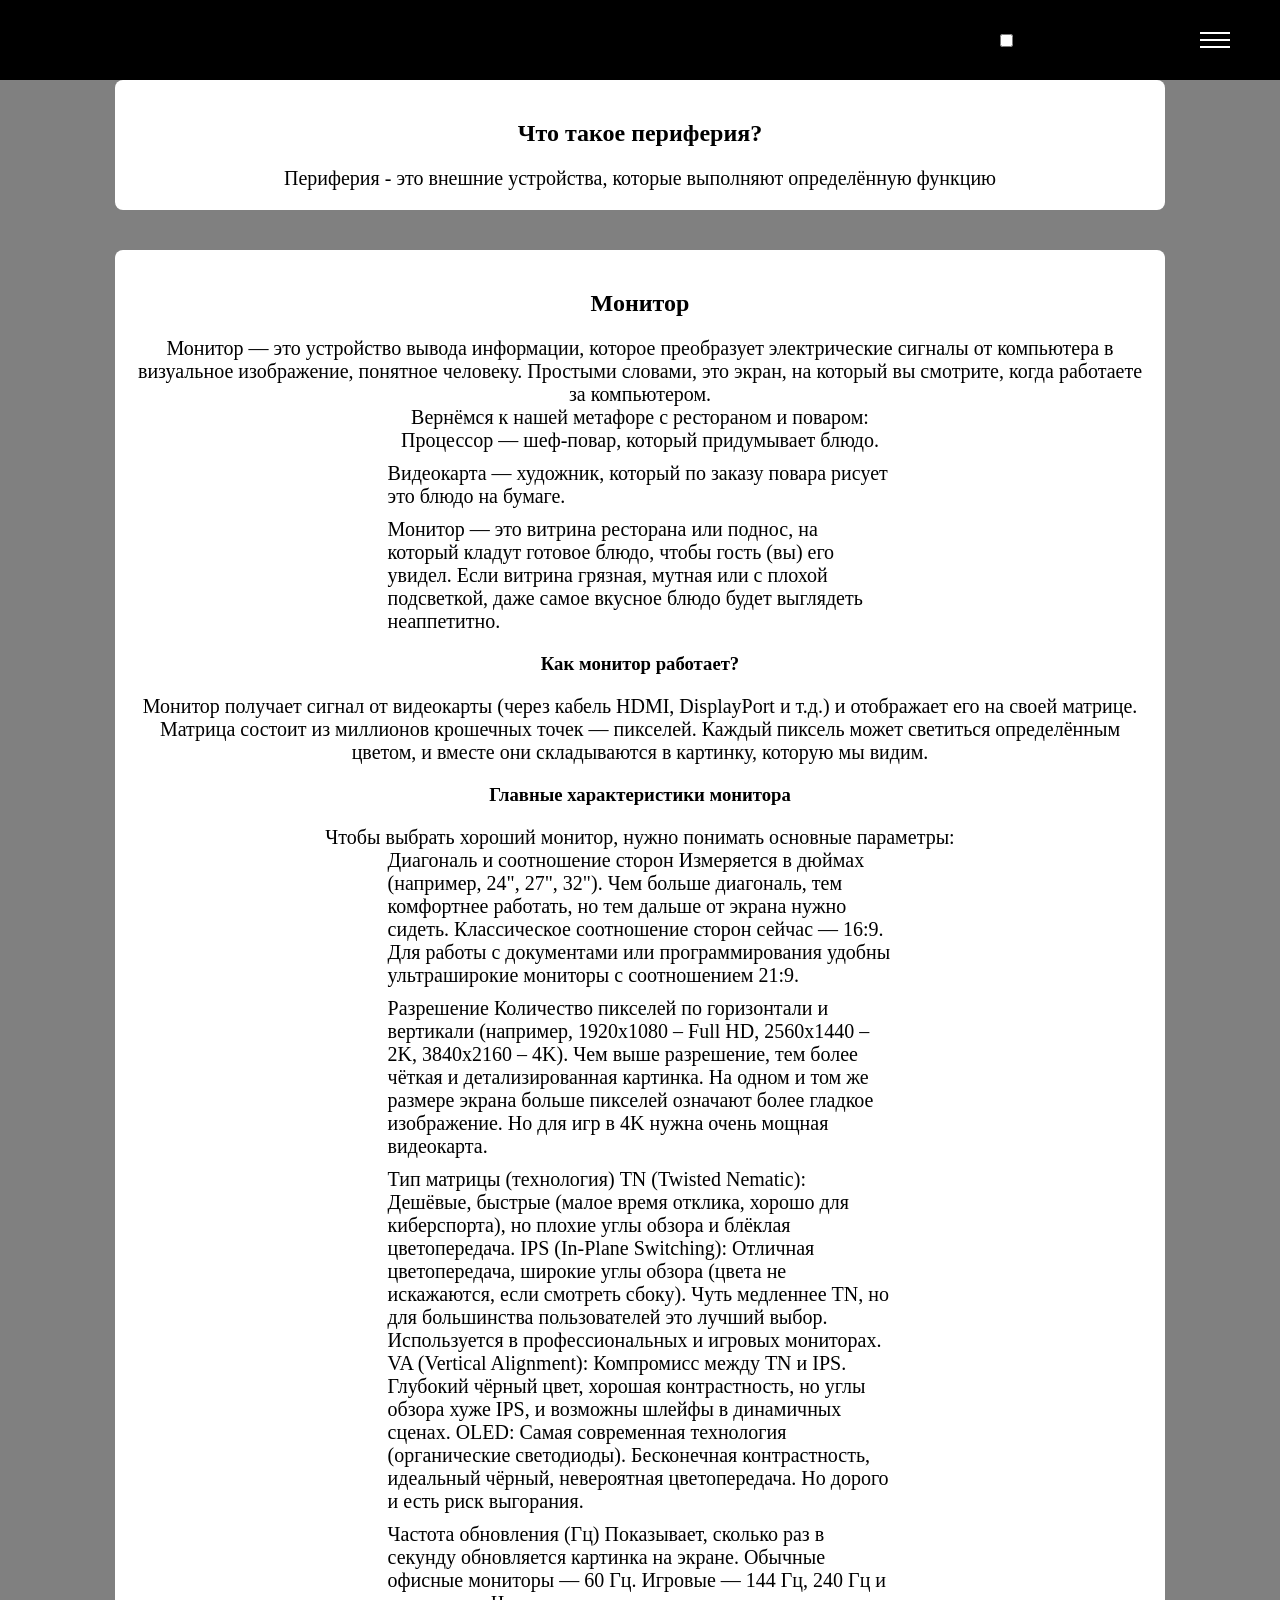
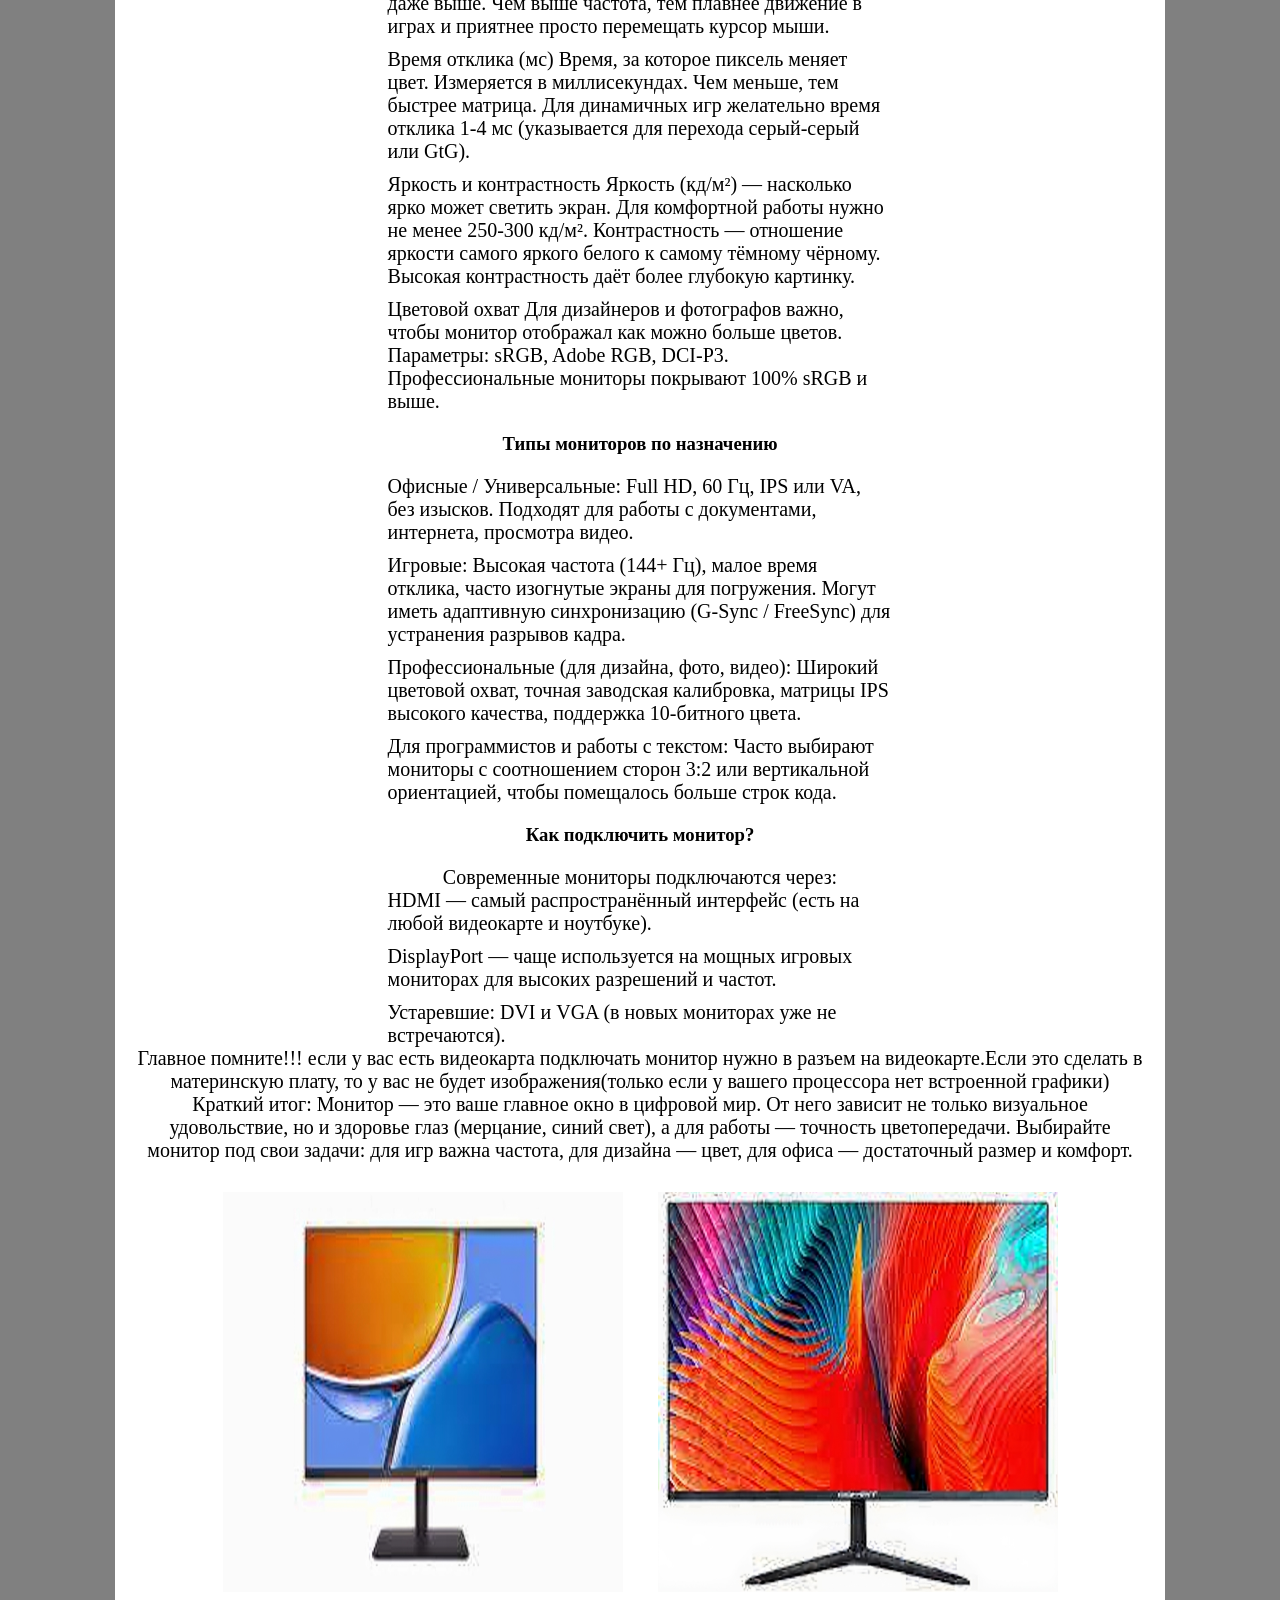
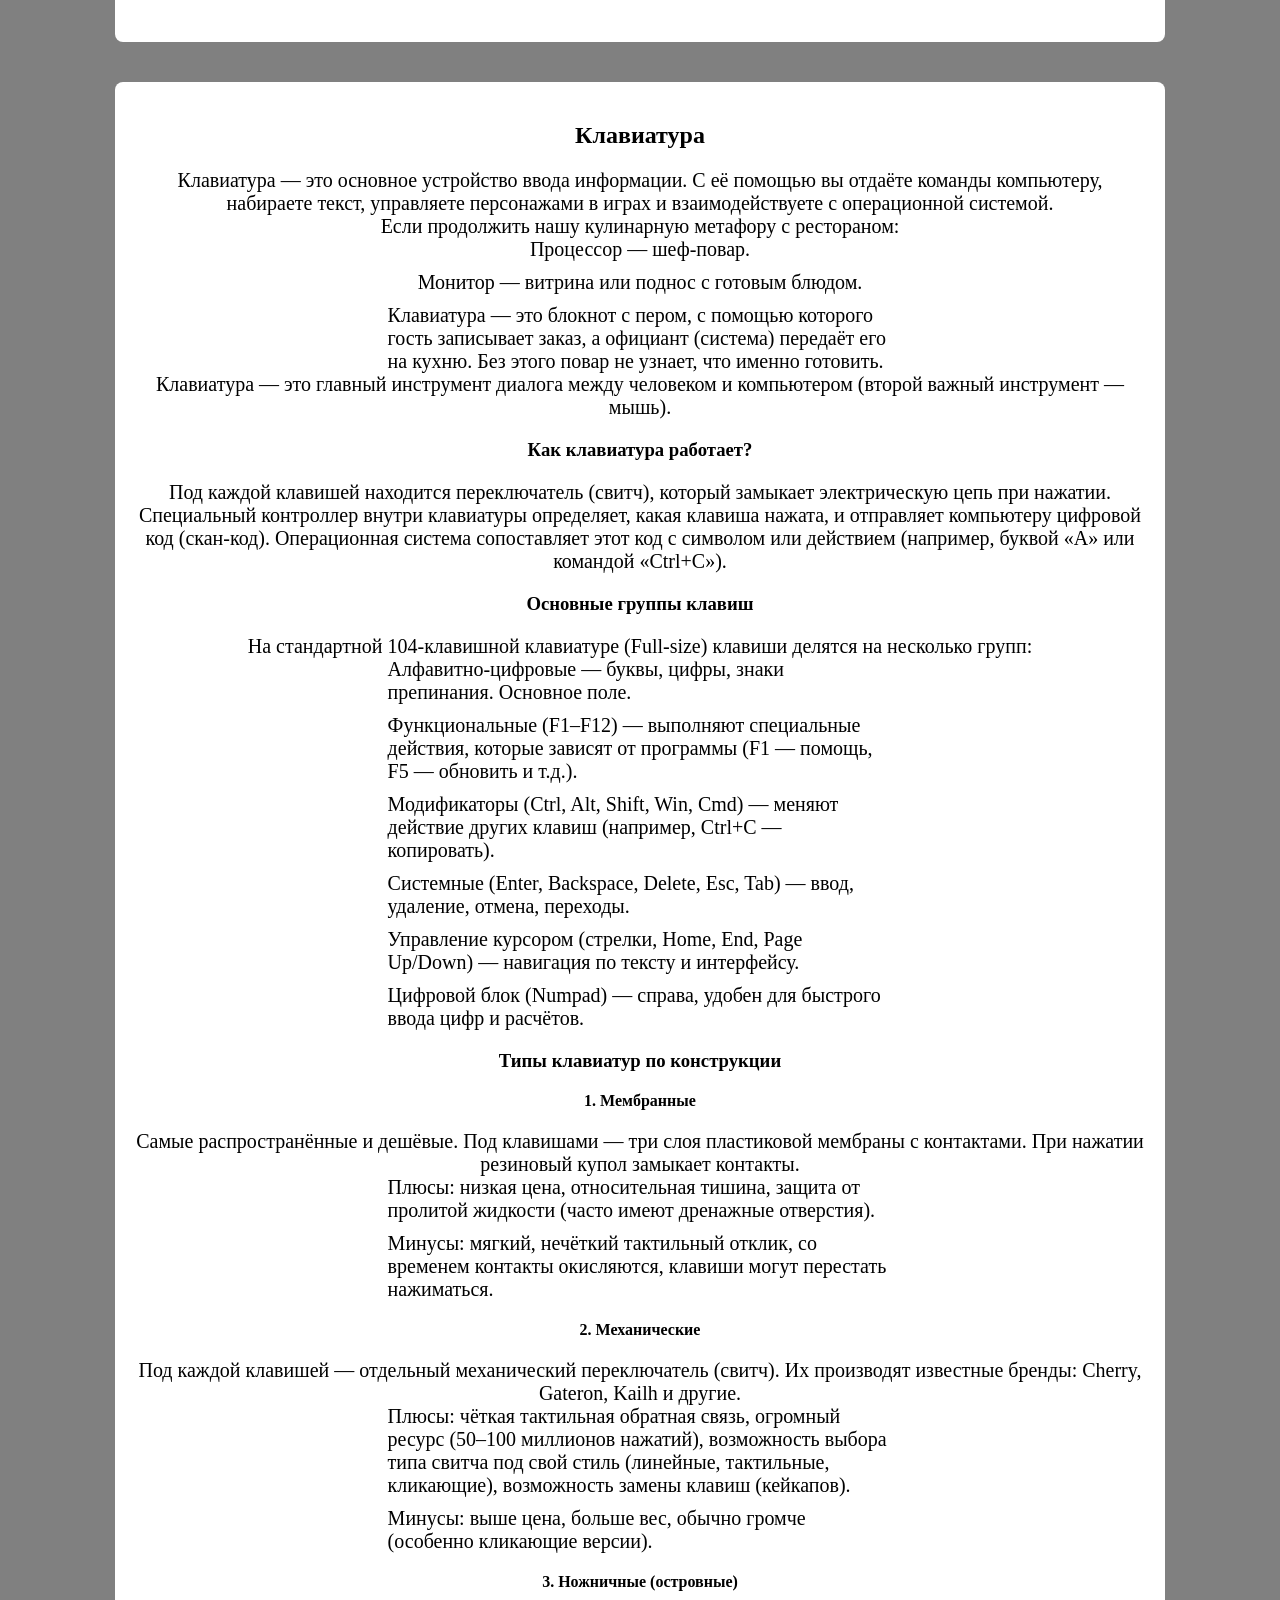
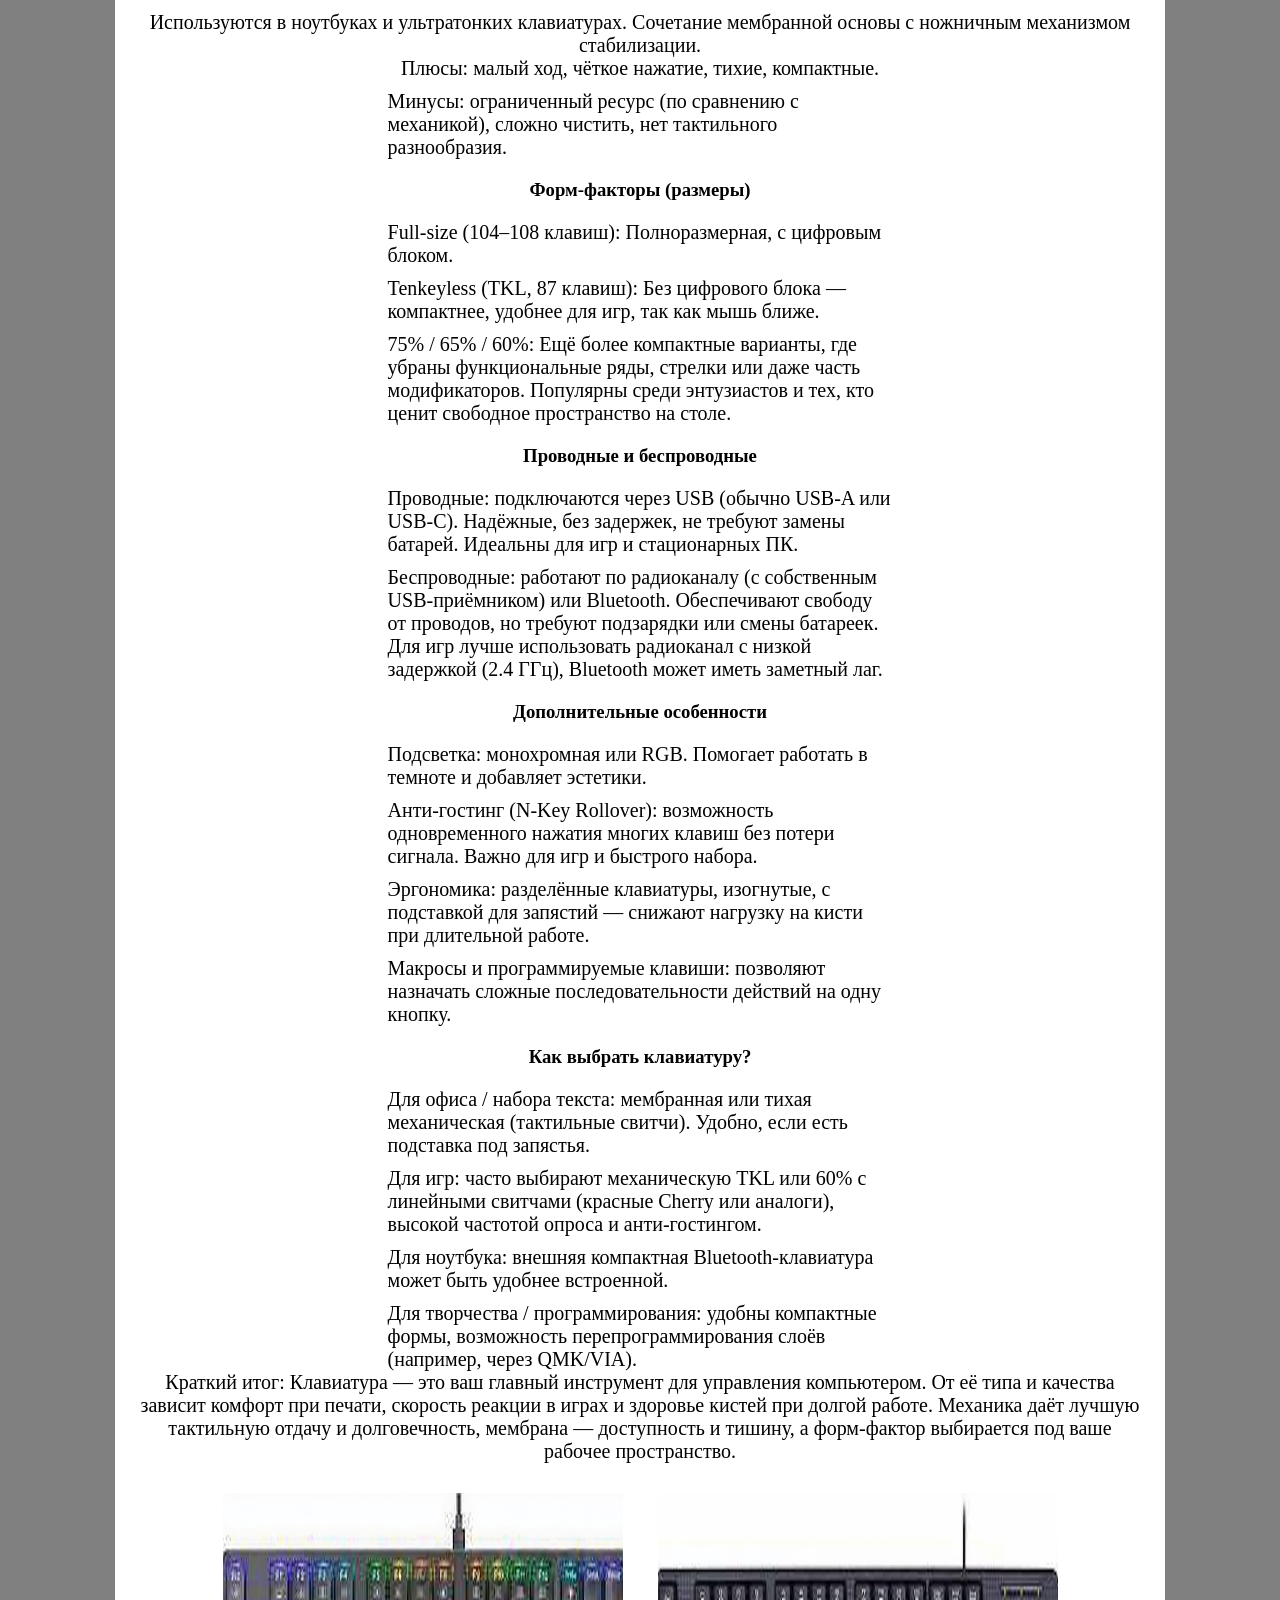
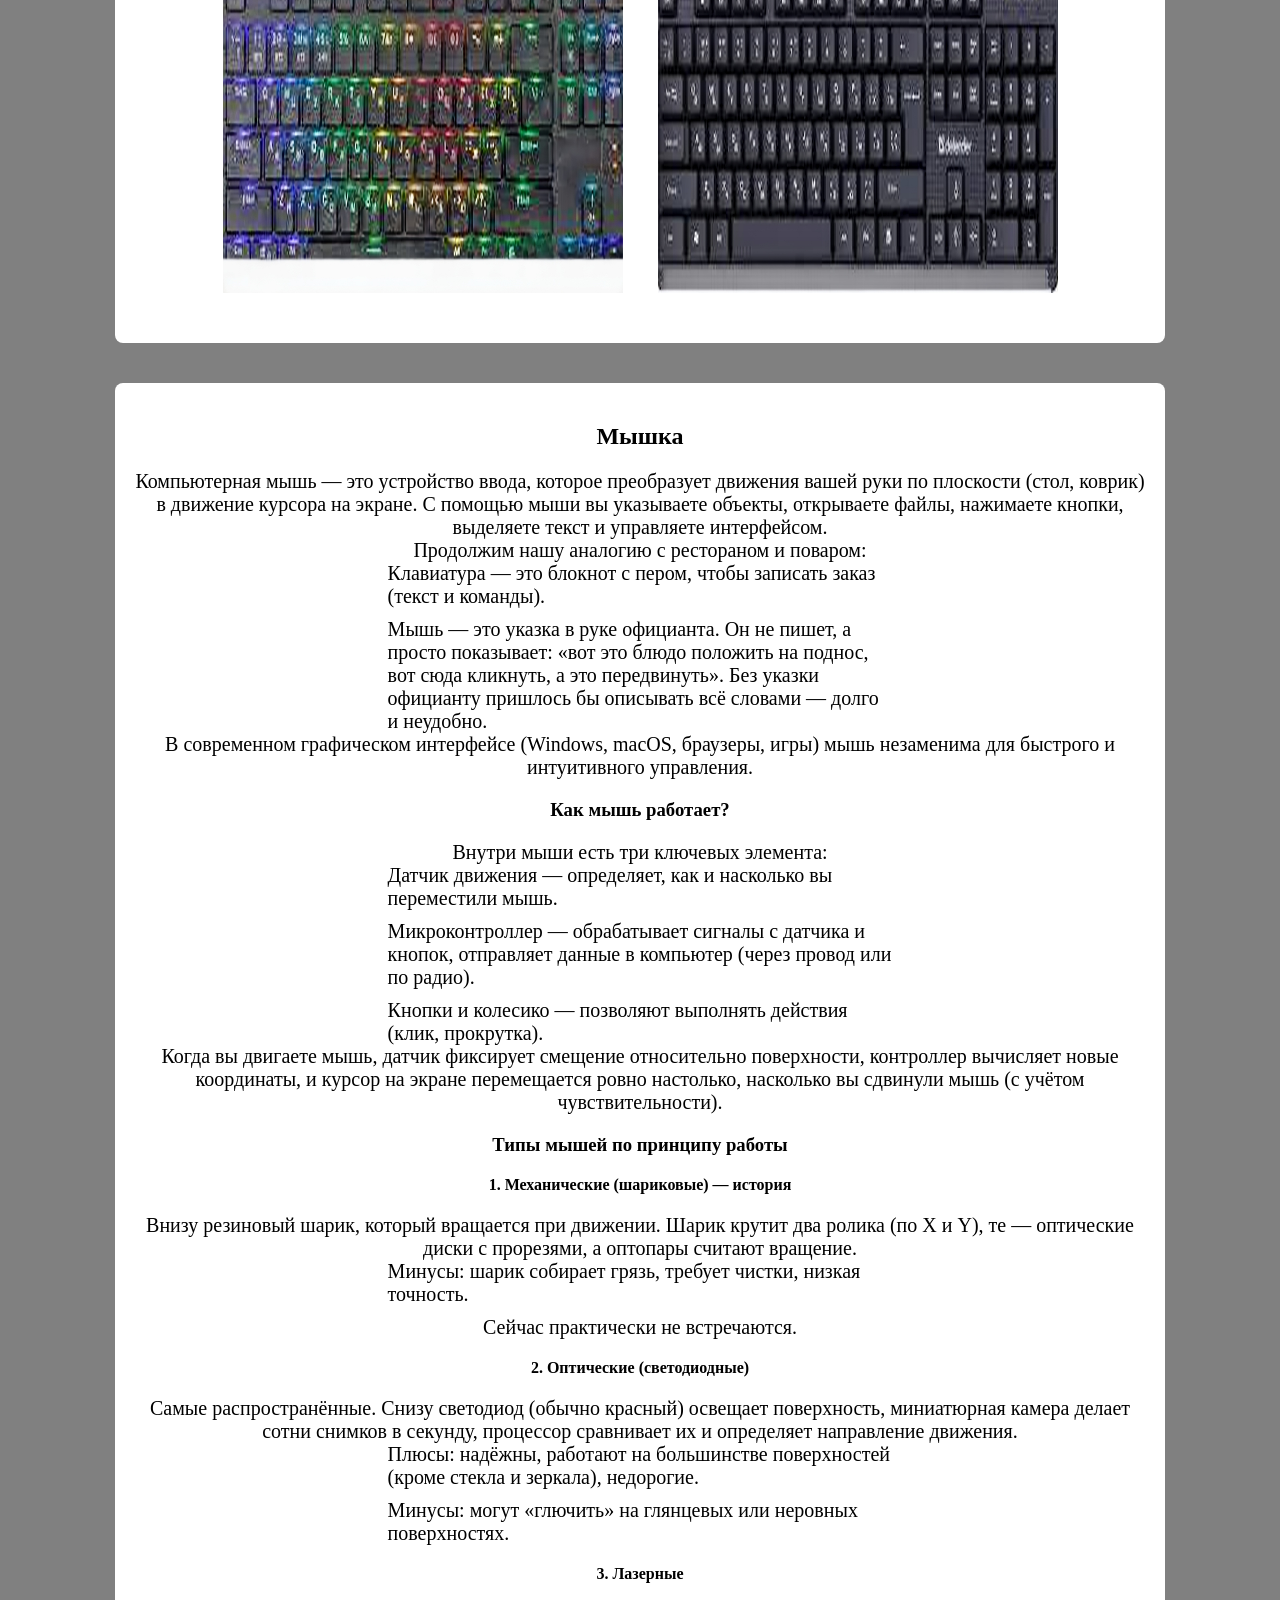
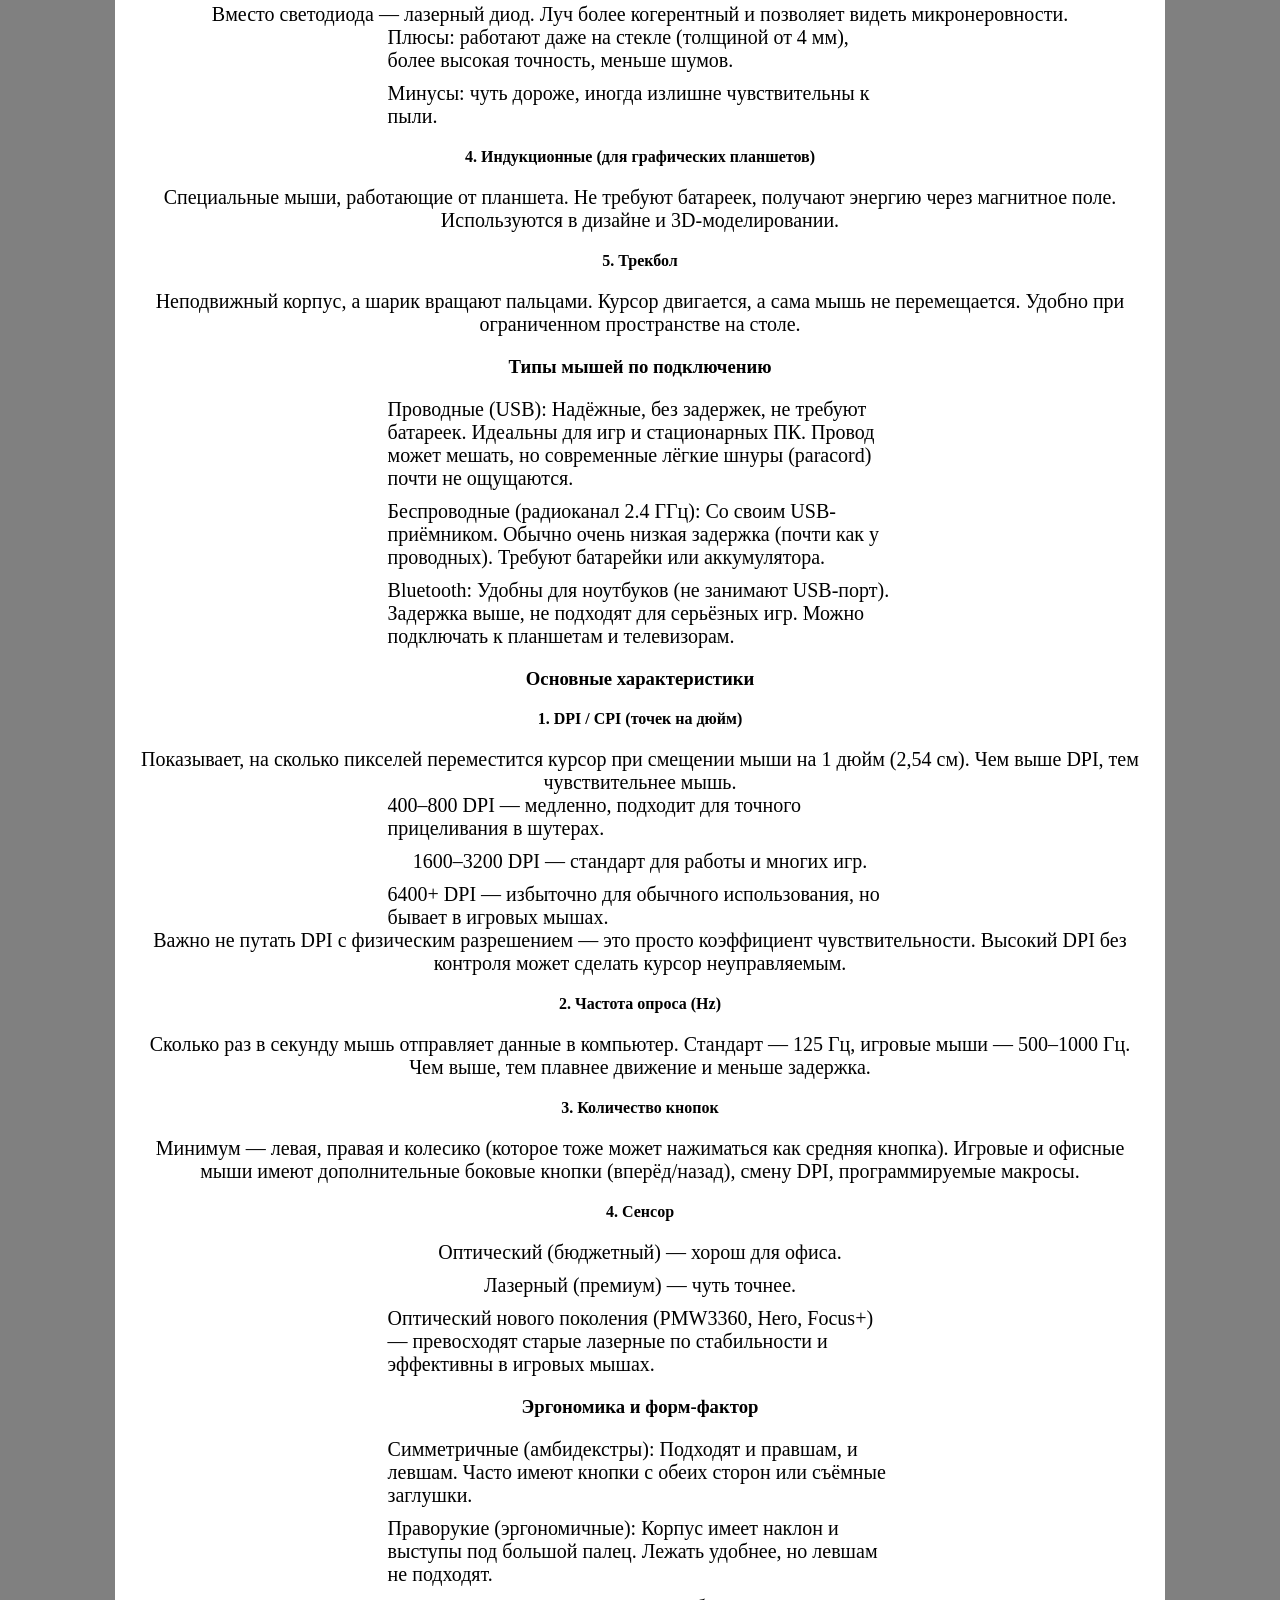
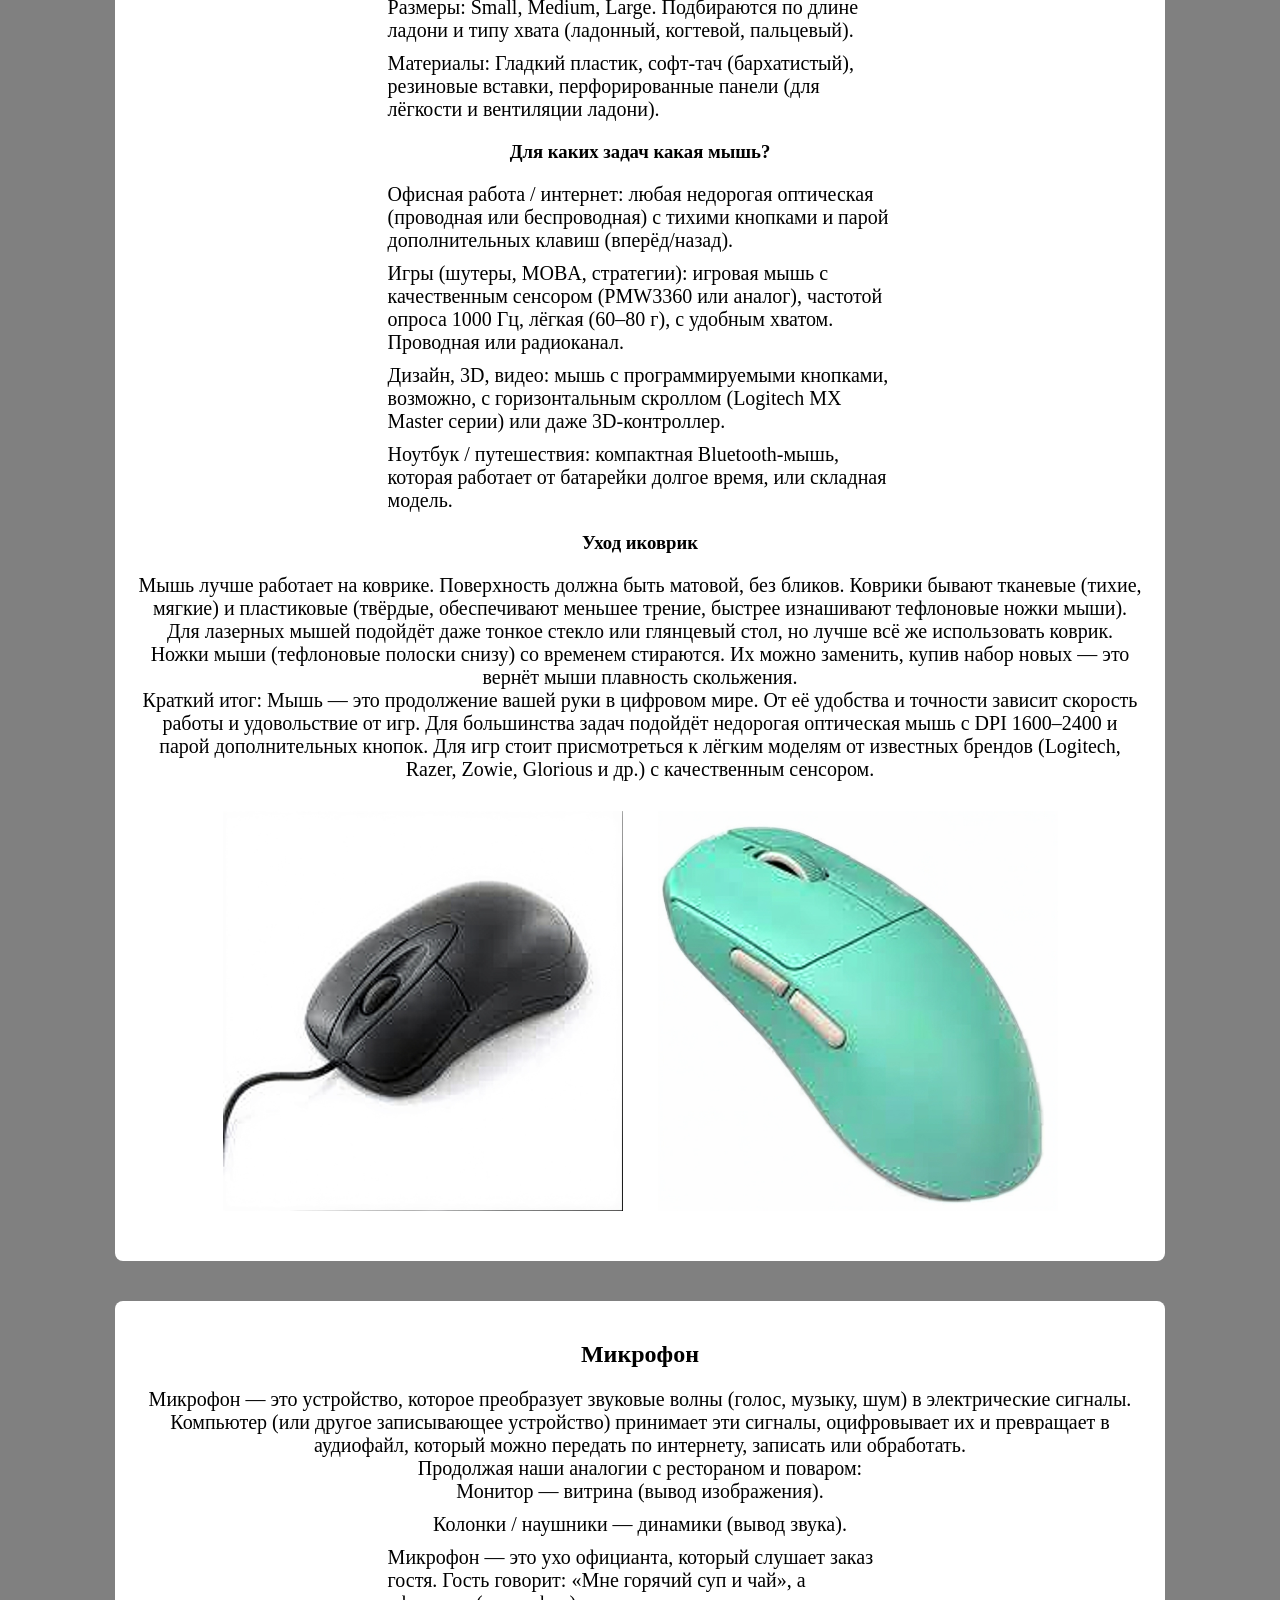
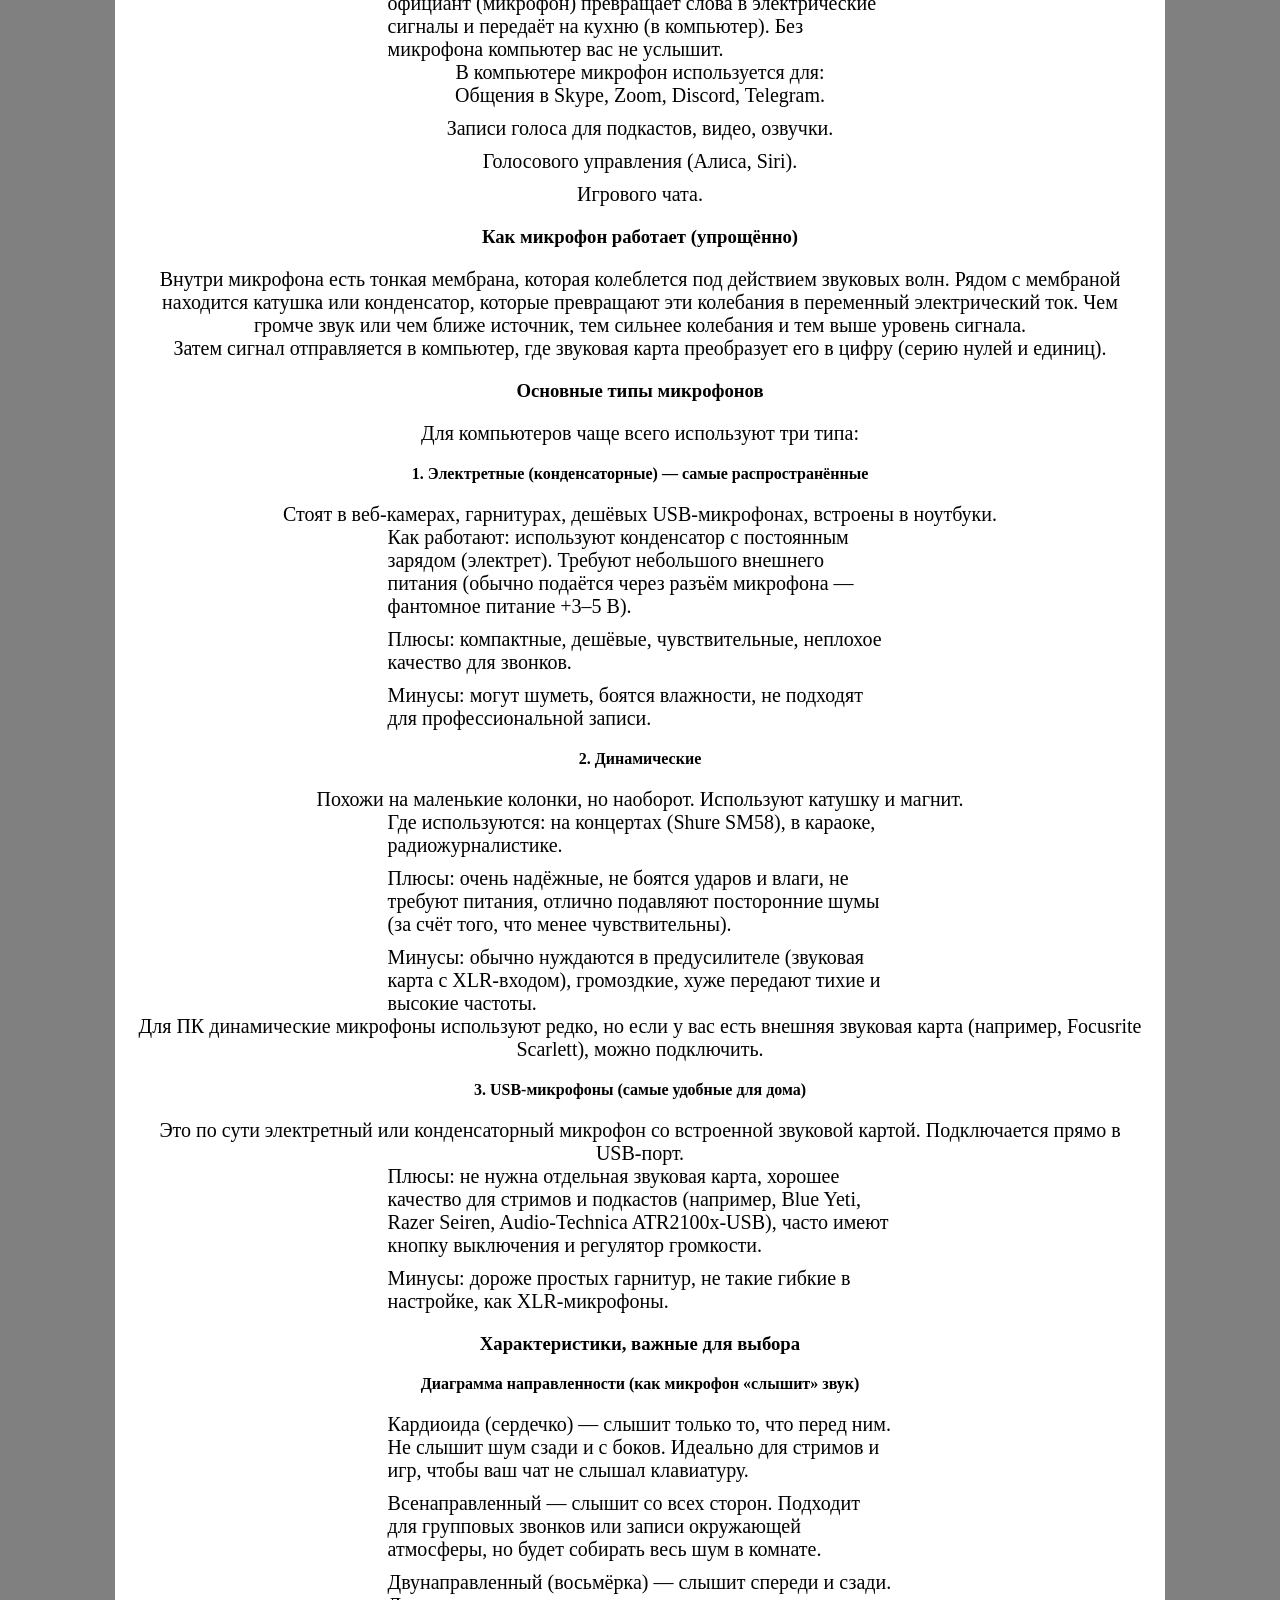
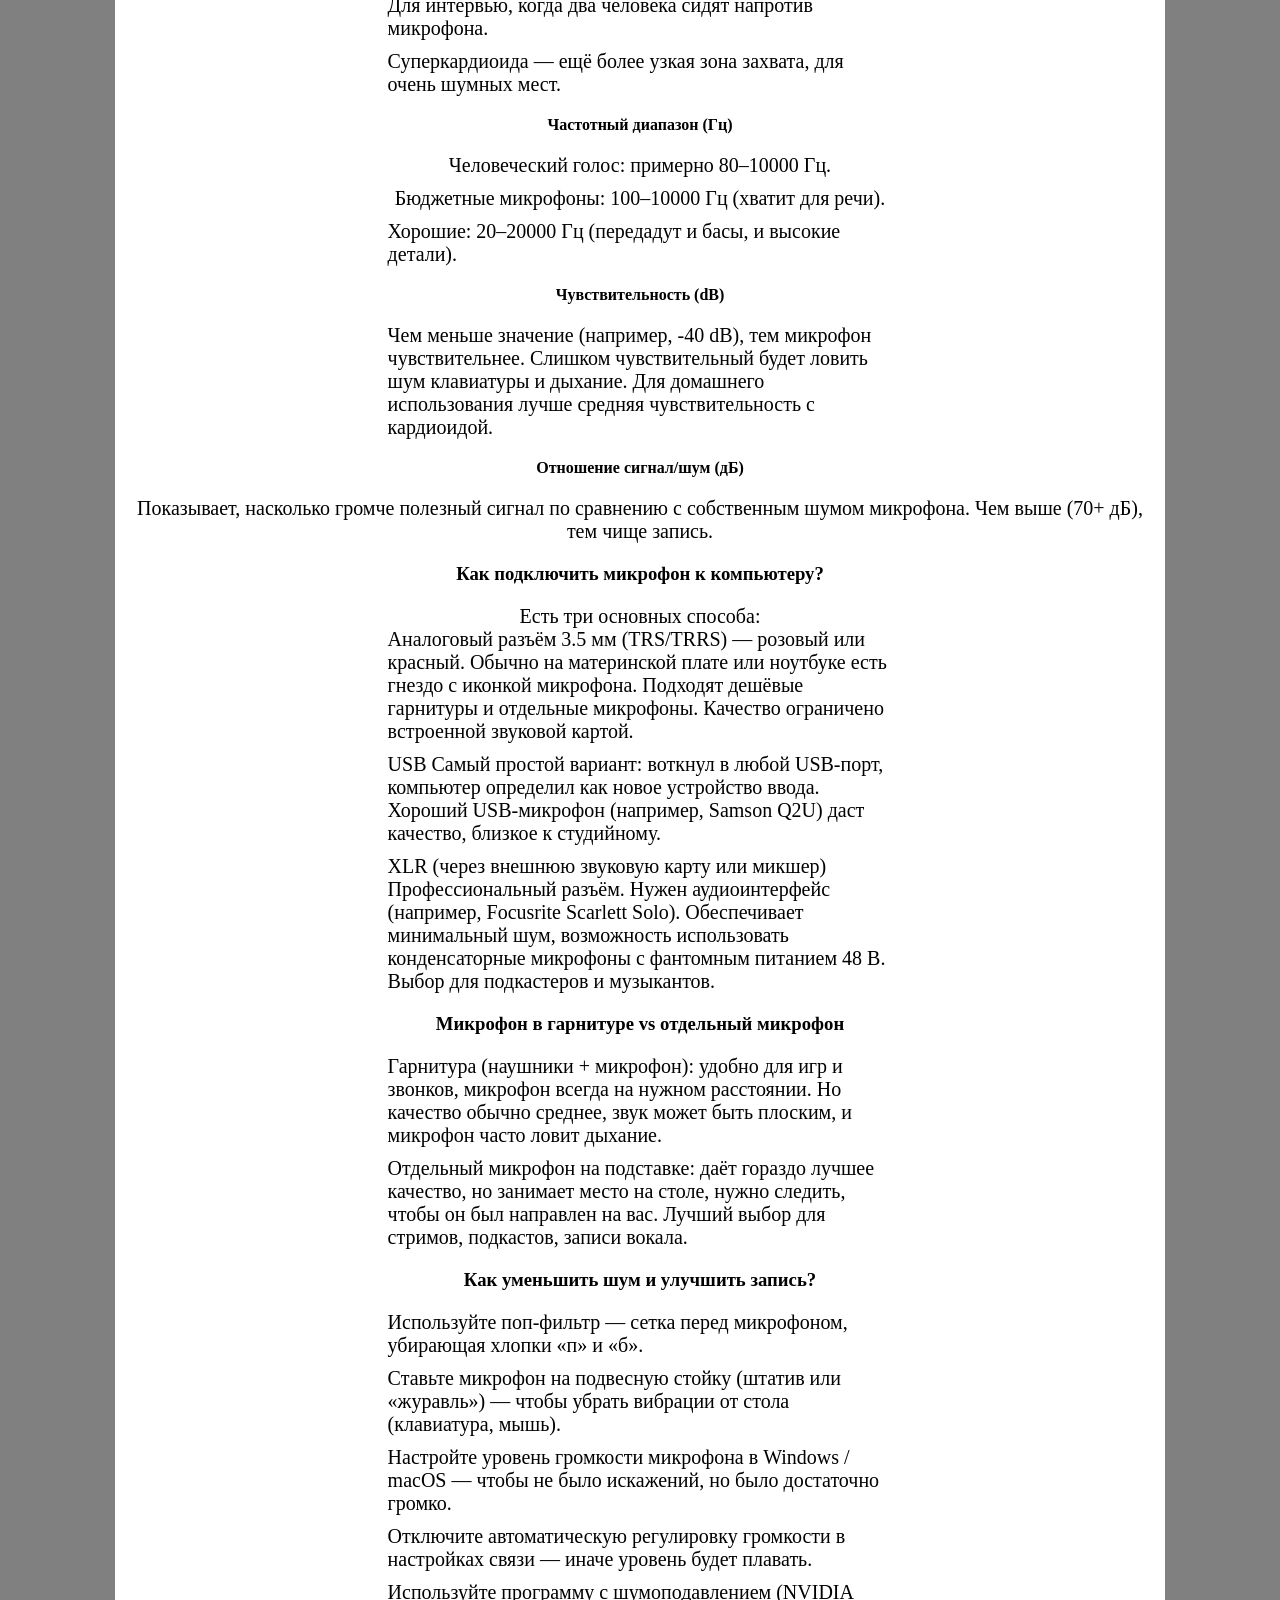
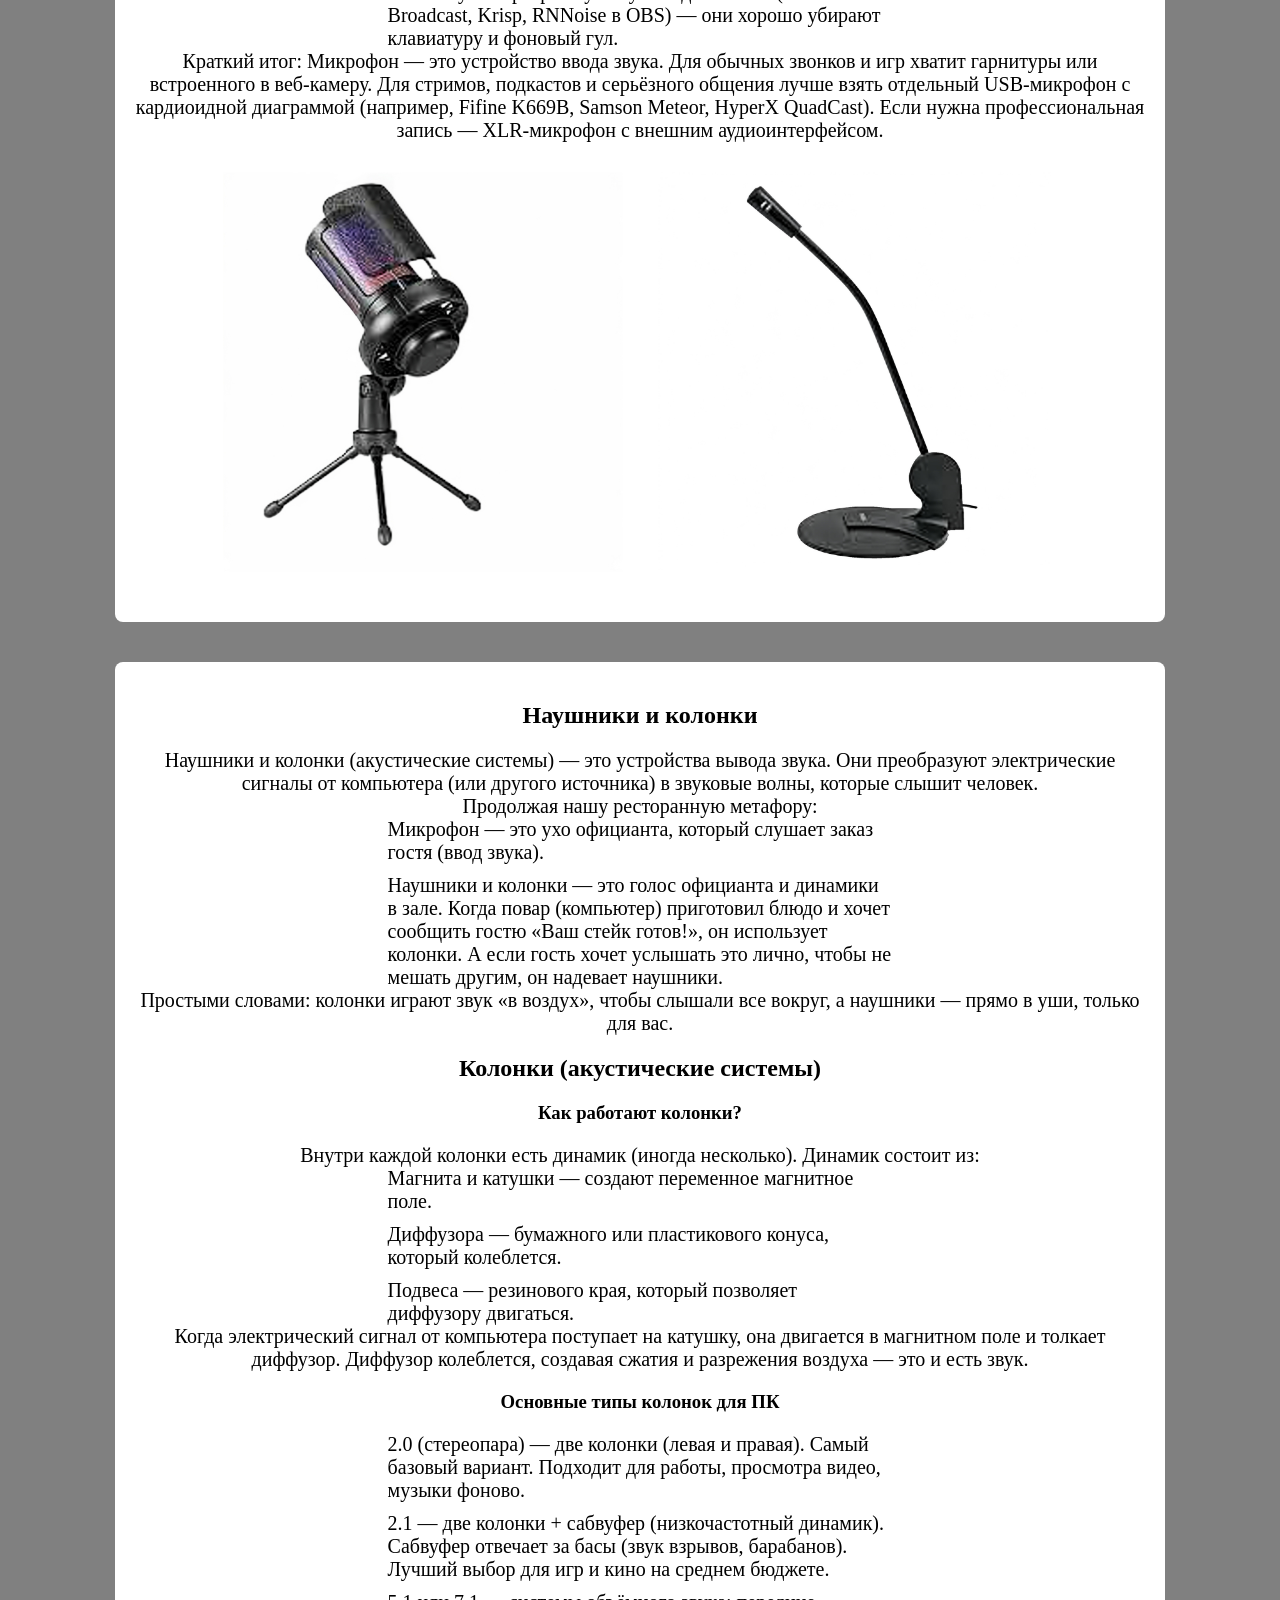
<file: perifery.html>
<!DOCTYPE html>
<html lang="en">
<head>
    <meta charset="UTF-8">
    <meta name="viewport" content="width=device-width, initial-scale=1.0">
    <title>Периферия</title>
    <link rel="stylesheet" href="style.css">
</head>
<body>
    <header>
        <nav>
            <ul>
                <li><a href="#display">Мониторы</a></li>
                <li><a href="#keyboards">Клавиатуры</a></li>
                <li><a href="#mouse">Мышки</a></li>
                <li><a href="#microphone">Микрофоны</a></li>
                <li><a href="#audiosystems">Наушники и колонки</a></li>
                <li><a href="#webcamera">Веб-камеры</a></li>
                <li><a href="index.html">Назад на главную страницу</a></li>
            </ul>
        </nav>
        <input type="checkbox" class="Theme">
        <div class="burger">
            <span></span>
            <span></span>
            <span></span>
        </div>
    </header> 
    <main>
        <article>
            <h1>Что такое периферия?</h1>
            <p>Периферия - это внешние устройства, которые выполняют определённую функцию</p>
        </article>
        <article id="display">
            <h2>Монитор</h2>
            <p>Монитор — это устройство вывода информации, которое преобразует электрические сигналы от компьютера в визуальное изображение, понятное человеку. Простыми словами, это экран, на который вы смотрите, когда работаете за компьютером.</p>
            <p>Вернёмся к нашей метафоре с рестораном и поваром:</p>
            <ul class="Periferylist">
                <li>Процессор — шеф-повар, который придумывает блюдо.</li>
                <li>Видеокарта — художник, который по заказу повара рисует это блюдо на бумаге.</li>
                <li>Монитор — это витрина ресторана или поднос, на который кладут готовое блюдо, чтобы гость (вы) его увидел. Если витрина грязная, мутная или с плохой подсветкой, даже самое вкусное блюдо будет выглядеть неаппетитно.</li>
            </ul>
            <h3>Как монитор работает?</h3>
            <p>Монитор получает сигнал от видеокарты (через кабель HDMI, DisplayPort и т.д.) и отображает его на своей матрице. Матрица состоит из миллионов крошечных точек — пикселей. Каждый пиксель может светиться определённым цветом, и вместе они складываются в картинку, которую мы видим.</p>
            <h3>Главные характеристики монитора</h3>
            <p>Чтобы выбрать хороший монитор, нужно понимать основные параметры:</p>
            <ul class="Periferylist">
                <li>Диагональ и соотношение сторон
                    Измеряется в дюймах (например, 24", 27", 32"). Чем больше диагональ, тем комфортнее работать, но тем дальше от экрана нужно сидеть.
                    Классическое соотношение сторон сейчас — 16:9. Для работы с документами или программирования удобны ультраширокие мониторы с соотношением 21:9.</li>
                <li>Разрешение
                    Количество пикселей по горизонтали и вертикали (например, 1920x1080 – Full HD, 2560x1440 – 2K, 3840x2160 – 4K).
                    Чем выше разрешение, тем более чёткая и детализированная картинка. На одном и том же размере экрана больше пикселей означают более гладкое изображение. Но для игр в 4K нужна очень мощная видеокарта.
                </li>
                <li>Тип матрицы (технология)
                    TN (Twisted Nematic): Дешёвые, быстрые (малое время отклика, хорошо для киберспорта), но плохие углы обзора и блёклая цветопередача.
                    IPS (In-Plane Switching): Отличная цветопередача, широкие углы обзора (цвета не искажаются, если смотреть сбоку). Чуть медленнее TN, но для большинства пользователей это лучший выбор. Используется в профессиональных и игровых мониторах.
                    VA (Vertical Alignment): Компромисс между TN и IPS. Глубокий чёрный цвет, хорошая контрастность, но углы обзора хуже IPS, и возможны шлейфы в динамичных сценах.
                    OLED: Самая современная технология (органические светодиоды). Бесконечная контрастность, идеальный чёрный, невероятная цветопередача. Но дорого и есть риск выгорания.</li>
                <li>Частота обновления (Гц)
                    Показывает, сколько раз в секунду обновляется картинка на экране.
                    Обычные офисные мониторы — 60 Гц.
                    Игровые — 144 Гц, 240 Гц и даже выше. Чем выше частота, тем плавнее движение в играх и приятнее просто перемещать курсор мыши.</li>
                <li>Время отклика (мс)
                    Время, за которое пиксель меняет цвет. Измеряется в миллисекундах. Чем меньше, тем быстрее матрица. Для динамичных игр желательно время отклика 1-4 мс (указывается для перехода серый-серый или GtG).</li>
                <li>Яркость и контрастность
                    Яркость (кд/м²) — насколько ярко может светить экран. Для комфортной работы нужно не менее 250-300 кд/м².
                    Контрастность — отношение яркости самого яркого белого к самому тёмному чёрному. Высокая контрастность даёт более глубокую картинку.</li>
                <li>Цветовой охват
                    Для дизайнеров и фотографов важно, чтобы монитор отображал как можно больше цветов. Параметры: sRGB, Adobe RGB, DCI-P3. Профессиональные мониторы покрывают 100% sRGB и выше.
                </li>
            </ul>
            <h3>Типы мониторов по назначению</h3>
            <ul class="Periferylist">
                <li>Офисные / Универсальные: Full HD, 60 Гц, IPS или VA, без изысков. Подходят для работы с документами, интернета, просмотра видео.</li>
                <li>Игровые: Высокая частота (144+ Гц), малое время отклика, часто изогнутые экраны для погружения. Могут иметь адаптивную синхронизацию (G-Sync / FreeSync) для устранения разрывов кадра.</li>
                <li>Профессиональные (для дизайна, фото, видео): Широкий цветовой охват, точная заводская калибровка, матрицы IPS высокого качества, поддержка 10‑битного цвета.</li>
                <li>Для программистов и работы с текстом: Часто выбирают мониторы с соотношением сторон 3:2 или вертикальной ориентацией, чтобы помещалось больше строк кода.</li>
            </ul>
            <h3>Как подключить монитор?</h3>
            <p>Современные мониторы подключаются через:</p>
            <ul class="Periferylist">
                <li>HDMI — самый распространённый интерфейс (есть на любой видеокарте и ноутбуке).</li>
                <li>DisplayPort — чаще используется на мощных игровых мониторах для высоких разрешений и частот.</li>
                <li>Устаревшие: DVI и VGA (в новых мониторах уже не встречаются).</li>
            </ul>
            <p>Главное помните!!! если у вас есть видеокарта подключать монитор нужно в разъем на видеокарте.Если это сделать в материнскую плату, то у вас не будет изображения(только если у вашего процессора нет встроенной графики)</p>
            <p>Краткий итог: Монитор — это ваше главное окно в цифровой мир. От него зависит не только визуальное удовольствие, но и здоровье глаз (мерцание, синий свет), а для работы — точность цветопередачи. Выбирайте монитор под свои задачи: для игр важна частота, для дизайна — цвет, для офиса — достаточный размер и комфорт.</p>
            <div class="imgdiv">
                <img src="Мониторы/Монитор 1.jpg" alt="1" class="PCperifery">
                <img src="Мониторы/Монитор 2.jpg" alt="2" class="PCperifery">
            </div>
        </article>
        <article id="keyboards">
            <h2>Клавиатура</h2>
            <p>Клавиатура — это основное устройство ввода информации. С её помощью вы отдаёте команды компьютеру, набираете текст, управляете персонажами в играх и взаимодействуете с операционной системой.</p>
            <p>Если продолжить нашу кулинарную метафору с рестораном:</p>
            <ul class="Periferylist">
                <li>Процессор — шеф-повар.</li>
                <li>Монитор — витрина или поднос с готовым блюдом.</li>
                <li>Клавиатура — это блокнот с пером, с помощью которого гость записывает заказ, а официант (система) передаёт его на кухню. Без этого повар не узнает, что именно готовить.</li>
            </ul>
            <p>Клавиатура — это главный инструмент диалога между человеком и компьютером (второй важный инструмент — мышь).</p>
            <h3>Как клавиатура работает?</h3>
            <p>Под каждой клавишей находится переключатель (свитч), который замыкает электрическую цепь при нажатии. Специальный контроллер внутри клавиатуры определяет, какая клавиша нажата, и отправляет компьютеру цифровой код (скан-код). Операционная система сопоставляет этот код с символом или действием (например, буквой «А» или командой «Ctrl+C»).</p>
            <h3>Основные группы клавиш</h3>
            <p>На стандартной 104-клавишной клавиатуре (Full-size) клавиши делятся на несколько групп:</p>
            <ul class="Periferylist">
                <li>Алфавитно-цифровые — буквы, цифры, знаки препинания. Основное поле.</li>
                <li>Функциональные (F1–F12) — выполняют специальные действия, которые зависят от программы (F1 — помощь, F5 — обновить и т.д.).</li>
                <li>Модификаторы (Ctrl, Alt, Shift, Win, Cmd) — меняют действие других клавиш (например, Ctrl+C — копировать).</li>
                <li>Системные (Enter, Backspace, Delete, Esc, Tab) — ввод, удаление, отмена, переходы.</li>
                <li>Управление курсором (стрелки, Home, End, Page Up/Down) — навигация по тексту и интерфейсу.</li>
                <li>Цифровой блок (Numpad) — справа, удобен для быстрого ввода цифр и расчётов.</li>
            </ul>
            <h3>Типы клавиатур по конструкции</h3>
            <h4>1. Мембранные</h4>
            <p>Самые распространённые и дешёвые. Под клавишами — три слоя пластиковой мембраны с контактами. При нажатии резиновый купол замыкает контакты.</p>
            <ul class="Periferylist">
                <li>Плюсы: низкая цена, относительная тишина, защита от пролитой жидкости (часто имеют дренажные отверстия).</li>
                <li>Минусы: мягкий, нечёткий тактильный отклик, со временем контакты окисляются, клавиши могут перестать нажиматься.</li>
            </ul>
            <h4>2. Механические</h4>
            <p>Под каждой клавишей — отдельный механический переключатель (свитч). Их производят известные бренды: Cherry, Gateron, Kailh и другие.</p>
            <ul class="Periferylist">
                <li>Плюсы: чёткая тактильная обратная связь, огромный ресурс (50–100 миллионов нажатий), возможность выбора типа свитча под свой стиль (линейные, тактильные, кликающие), возможность замены клавиш (кейкапов).</li>
                <li>Минусы: выше цена, больше вес, обычно громче (особенно кликающие версии).</li>
            </ul>
            <h4>3. Ножничные (островные)</h4>
            <p>Используются в ноутбуках и ультратонких клавиатурах. Сочетание мембранной основы с ножничным механизмом стабилизации.</p>
            <ul class="Periferylist">
                <ul>Плюсы: малый ход, чёткое нажатие, тихие, компактные.</ul>
                <ul>Минусы: ограниченный ресурс (по сравнению с механикой), сложно чистить, нет тактильного разнообразия.</ul>
            </ul>
            <h3>Форм-факторы (размеры)</h3>
            <ul class="Periferylist">
                <li>Full-size (104–108 клавиш): Полноразмерная, с цифровым блоком.</li>
                <li>Tenkeyless (TKL, 87 клавиш): Без цифрового блока — компактнее, удобнее для игр, так как мышь ближе.</li>
                <li>75% / 65% / 60%: Ещё более компактные варианты, где убраны функциональные ряды, стрелки или даже часть модификаторов. Популярны среди энтузиастов и тех, кто ценит свободное пространство на столе.</li>
            </ul>
            <h3>Проводные и беспроводные</h3>
            <ul class="Periferylist">
                <li>Проводные: подключаются через USB (обычно USB-A или USB-C). Надёжные, без задержек, не требуют замены батарей. Идеальны для игр и стационарных ПК.</li>
                <li>Беспроводные: работают по радиоканалу (с собственным USB-приёмником) или Bluetooth. Обеспечивают свободу от проводов, но требуют подзарядки или смены батареек. Для игр лучше использовать радиоканал с низкой задержкой (2.4 ГГц), Bluetooth может иметь заметный лаг.</li>
            </ul>
            <h3>Дополнительные особенности</h3>
            <ul class="Periferylist">
                <li>Подсветка: монохромная или RGB. Помогает работать в темноте и добавляет эстетики.</li>
                <li>Анти-гостинг (N-Key Rollover): возможность одновременного нажатия многих клавиш без потери сигнала. Важно для игр и быстрого набора.</li>
                <li>Эргономика: разделённые клавиатуры, изогнутые, с подставкой для запястий — снижают нагрузку на кисти при длительной работе.</li>
                <li>Макросы и программируемые клавиши: позволяют назначать сложные последовательности действий на одну кнопку.</li>
            </ul>
            <h3>Как выбрать клавиатуру?</h3>
            <ul class="Periferylist">
                <li>Для офиса / набора текста: мембранная или тихая механическая (тактильные свитчи). Удобно, если есть подставка под запястья.</li>
                <li>Для игр: часто выбирают механическую TKL или 60% с линейными свитчами (красные Cherry или аналоги), высокой частотой опроса и анти-гостингом.</li>
                <li>Для ноутбука: внешняя компактная Bluetooth-клавиатура может быть удобнее встроенной.</li>
                <li>Для творчества / программирования: удобны компактные формы, возможность перепрограммирования слоёв (например, через QMK/VIA).</li>
            </ul>
            <p>Краткий итог: Клавиатура — это ваш главный инструмент для управления компьютером. От её типа и качества зависит комфорт при печати, скорость реакции в играх и здоровье кистей при долгой работе. Механика даёт лучшую тактильную отдачу и долговечность, мембрана — доступность и тишину, а форм-фактор выбирается под ваше рабочее пространство.</p>
            <div class="imgdiv">
                <img src="Клавиатуры/Клавиатура 1.jpg" alt="1" class="PCperifery">
                <img src="Клавиатуры/Клавиатура 2.jpg" alt="2" class="PCperifery">
            </div>
        </article>
        <article id="mouse">
            <h2>Мышка</h2>
            <p>Компьютерная мышь — это устройство ввода, которое преобразует движения вашей руки по плоскости (стол, коврик) в движение курсора на экране. С помощью мыши вы указываете объекты, открываете файлы, нажимаете кнопки, выделяете текст и управляете интерфейсом.</p>
            <p>Продолжим нашу аналогию с рестораном и поваром:</p>
            <ul class="Periferylist"> 
                <li>Клавиатура — это блокнот с пером, чтобы записать заказ (текст и команды).</li>
                <li>Мышь — это указка в руке официанта. Он не пишет, а просто показывает: «вот это блюдо положить на поднос, вот сюда кликнуть, а это передвинуть». Без указки официанту пришлось бы описывать всё словами — долго и неудобно.</li>
            </ul>
            <p>В современном графическом интерфейсе (Windows, macOS, браузеры, игры) мышь незаменима для быстрого и интуитивного управления.</p>
            <h3>Как мышь работает?</h3>
            <p>Внутри мыши есть три ключевых элемента:</p>
            <ul class="Periferylist">
                <li>Датчик движения — определяет, как и насколько вы переместили мышь.</li>
                <li>Микроконтроллер — обрабатывает сигналы с датчика и кнопок, отправляет данные в компьютер (через провод или по радио).</li>
                <li>Кнопки и колесико — позволяют выполнять действия (клик, прокрутка).</li>
            </ul>
            <p>Когда вы двигаете мышь, датчик фиксирует смещение относительно поверхности, контроллер вычисляет новые координаты, и курсор на экране перемещается ровно настолько, насколько вы сдвинули мышь (с учётом чувствительности).</p>
            <h3>Типы мышей по принципу работы</h3>
            <h4>1. Механические (шариковые) — история</h4>
            <p>Внизу резиновый шарик, который вращается при движении. Шарик крутит два ролика (по X и Y), те — оптические диски с прорезями, а оптопары считают вращение.</p>
            <ul class="Periferylist">
                <li>Минусы: шарик собирает грязь, требует чистки, низкая точность.</li>
                <li>Сейчас практически не встречаются.</li>
            </ul>
            <h4>2. Оптические (светодиодные)</h4>
            <p>Самые распространённые. Снизу светодиод (обычно красный) освещает поверхность, миниатюрная камера делает сотни снимков в секунду, процессор сравнивает их и определяет направление движения.</p>
            <ul class="Periferylist">
                <li>Плюсы: надёжны, работают на большинстве поверхностей (кроме стекла и зеркала), недорогие.</li>
                <li>Минусы: могут «глючить» на глянцевых или неровных поверхностях.</li>
            </ul>
            <h4>3. Лазерные</h4>
            <p>Вместо светодиода — лазерный диод. Луч более когерентный и позволяет видеть микронеровности.</p>
            <ul class="Periferylist">
                <li>Плюсы: работают даже на стекле (толщиной от 4 мм), более высокая точность, меньше шумов.</li>
                <li>Минусы: чуть дороже, иногда излишне чувствительны к пыли.</li>
            </ul>
            <h4>4. Индукционные (для графических планшетов)</h4>
            <p>Специальные мыши, работающие от планшета. Не требуют батареек, получают энергию через магнитное поле. Используются в дизайне и 3D-моделировании.</p>
            <h4>5. Трекбол</h4>
            <p>Неподвижный корпус, а шарик вращают пальцами. Курсор двигается, а сама мышь не перемещается. Удобно при ограниченном пространстве на столе.</p>
            <h3>Типы мышей по подключению</h3>
            <ul class="Periferylist">
                <li>Проводные (USB): Надёжные, без задержек, не требуют батареек. Идеальны для игр и стационарных ПК. Провод может мешать, но современные лёгкие шнуры (paracord) почти не ощущаются.</li>
                <li>Беспроводные (радиоканал 2.4 ГГц): Со своим USB-приёмником. Обычно очень низкая задержка (почти как у проводных). Требуют батарейки или аккумулятора.</li>
                <li>Bluetooth: Удобны для ноутбуков (не занимают USB-порт). Задержка выше, не подходят для серьёзных игр. Можно подключать к планшетам и телевизорам.</li>
            </ul>
            <h3>Основные характеристики</h3>
            <h4>1. DPI / CPI (точек на дюйм)</h4>
            <p>Показывает, на сколько пикселей переместится курсор при смещении мыши на 1 дюйм (2,54 см). Чем выше DPI, тем чувствительнее мышь.</p>
            <ul class="Periferylist">
                <li>400–800 DPI — медленно, подходит для точного прицеливания в шутерах.</li>
                <li>1600–3200 DPI — стандарт для работы и многих игр.</li>
                <li>6400+ DPI — избыточно для обычного использования, но бывает в игровых мышах.</li>
            </ul>
            <p>Важно не путать DPI с физическим разрешением — это просто коэффициент чувствительности. Высокий DPI без контроля может сделать курсор неуправляемым.</p>
            <h4>2. Частота опроса (Hz)</h4>
            <p>Сколько раз в секунду мышь отправляет данные в компьютер. Стандарт — 125 Гц, игровые мыши — 500–1000 Гц. Чем выше, тем плавнее движение и меньше задержка.</p>
            <h4>3. Количество кнопок</h4>
            <p>Минимум — левая, правая и колесико (которое тоже может нажиматься как средняя кнопка). Игровые и офисные мыши имеют дополнительные боковые кнопки (вперёд/назад), смену DPI, программируемые макросы.</p>
            <h4>4. Сенсор</h4>
            <ul class="Periferylist">
                <li>Оптический (бюджетный) — хорош для офиса.</li>
                <li>Лазерный (премиум) — чуть точнее.</li>
                <li>Оптический нового поколения (PMW3360, Hero, Focus+) — превосходят старые лазерные по стабильности и эффективны в игровых мышах.</li>
            </ul>
            <h3>Эргономика и форм-фактор</h3>
            <ul class="Periferylist">
                <li>Симметричные (амбидекстры): Подходят и правшам, и левшам. Часто имеют кнопки с обеих сторон или съёмные заглушки.</li>
                <li>Праворукие (эргономичные): Корпус имеет наклон и выступы под большой палец. Лежать удобнее, но левшам не подходят.</li>
                <li>Размеры: Small, Medium, Large. Подбираются по длине ладони и типу хвата (ладонный, когтевой, пальцевый).</li>
                <li>Материалы: Гладкий пластик, софт-тач (бархатистый), резиновые вставки, перфорированные панели (для лёгкости и вентиляции ладони).</li>
            </ul>
            <h3>Для каких задач какая мышь?</h3>
            <ul class="Periferylist">
                <li>Офисная работа / интернет: любая недорогая оптическая (проводная или беспроводная) с тихими кнопками и парой дополнительных клавиш (вперёд/назад).</li>
                <li>Игры (шутеры, MOBA, стратегии): игровая мышь с качественным сенсором (PMW3360 или аналог), частотой опроса 1000 Гц, лёгкая (60–80 г), с удобным хватом. Проводная или радиоканал.</li>
                <li>Дизайн, 3D, видео: мышь с программируемыми кнопками, возможно, с горизонтальным скроллом (Logitech MX Master серии) или даже 3D-контроллер.</li>
                <li>Ноутбук / путешествия: компактная Bluetooth-мышь, которая работает от батарейки долгое время, или складная модель.</li>
            </ul>
            <h3>Уход иковрик</h3>
            <p>Мышь лучше работает на коврике. Поверхность должна быть матовой, без бликов. Коврики бывают тканевые (тихие, мягкие) и пластиковые (твёрдые, обеспечивают меньшее трение, быстрее изнашивают тефлоновые ножки мыши). Для лазерных мышей подойдёт даже тонкое стекло или глянцевый стол, но лучше всё же использовать коврик.</p>
            <p>Ножки мыши (тефлоновые полоски снизу) со временем стираются. Их можно заменить, купив набор новых — это вернёт мыши плавность скольжения.</p>
            <p>Краткий итог: Мышь — это продолжение вашей руки в цифровом мире. От её удобства и точности зависит скорость работы и удовольствие от игр. Для большинства задач подойдёт недорогая оптическая мышь с DPI 1600–2400 и парой дополнительных кнопок. Для игр стоит присмотреться к лёгким моделям от известных брендов (Logitech, Razer, Zowie, Glorious и др.) с качественным сенсором.</p>
            <div class="imgdiv">
                <img src="Мышки/Мышка 1.jpg" alt="1" class="PCperifery">
                <img src="Мышки/Мышка 2.jpg" alt="2" class="PCperifery">
            </div>
        </article>
        <article id="microphone">
            <h2>Микрофон</h2>
            <p>Микрофон — это устройство, которое преобразует звуковые волны (голос, музыку, шум) в электрические сигналы. Компьютер (или другое записывающее устройство) принимает эти сигналы, оцифровывает их и превращает в аудиофайл, который можно передать по интернету, записать или обработать.</p>
            <p>Продолжая наши аналогии с рестораном и поваром:</p>
            <ul class="Periferylist">
                <li>Монитор — витрина (вывод изображения).</li>
                <li>Колонки / наушники — динамики (вывод звука).</li>
                <li>Микрофон — это ухо официанта, который слушает заказ гостя. Гость говорит: «Мне горячий суп и чай», а официант (микрофон) превращает слова в электрические сигналы и передаёт на кухню (в компьютер). Без микрофона компьютер вас не услышит.</li>
            </ul>
            <p>В компьютере микрофон используется для:</p>
            <ul class="Periferylist">
                <li>Общения в Skype, Zoom, Discord, Telegram.</li>
                <li>Записи голоса для подкастов, видео, озвучки.</li>
                <li>Голосового управления (Алиса, Siri).</li>
                <li>Игрового чата.</li>
            </ul>
            <h3>Как микрофон работает (упрощённо)</h3>
            <p>Внутри микрофона есть тонкая мембрана, которая колеблется под действием звуковых волн. Рядом с мембраной находится катушка или конденсатор, которые превращают эти колебания в переменный электрический ток. Чем громче звук или чем ближе источник, тем сильнее колебания и тем выше уровень сигнала.</p>
            <p>Затем сигнал отправляется в компьютер, где звуковая карта преобразует его в цифру (серию нулей и единиц).</p>
            <h3>Основные типы микрофонов</h3>
            <p>Для компьютеров чаще всего используют три типа:</p>
            <h4>1. Электретные (конденсаторные) — самые распространённые</h4>
            <p>Стоят в веб-камерах, гарнитурах, дешёвых USB-микрофонах, встроены в ноутбуки.</p>
            <ul class="Periferylist">
                <li>Как работают: используют конденсатор с постоянным зарядом (электрет). Требуют небольшого внешнего питания (обычно подаётся через разъём микрофона — фантомное питание +3–5 В).</li>
                <li>Плюсы: компактные, дешёвые, чувствительные, неплохое качество для звонков.</li>
                <li>Минусы: могут шуметь, боятся влажности, не подходят для профессиональной записи.</li>
            </ul>
            <h4>2. Динамические</h4>
            <p>Похожи на маленькие колонки, но наоборот. Используют катушку и магнит.</p>
            <ul class="Periferylist">
                <li>Где используются: на концертах (Shure SM58), в караоке, радиожурналистике.</li>
                <li>Плюсы: очень надёжные, не боятся ударов и влаги, не требуют питания, отлично подавляют посторонние шумы (за счёт того, что менее чувствительны).</li>
                <li>Минусы: обычно нуждаются в предусилителе (звуковая карта с XLR-входом), громоздкие, хуже передают тихие и высокие частоты.</li>
            </ul>
            <p>Для ПК динамические микрофоны используют редко, но если у вас есть внешняя звуковая карта (например, Focusrite Scarlett), можно подключить.</p>
            <h4>3. USB-микрофоны (самые удобные для дома)</h4>
            <p>Это по сути электретный или конденсаторный микрофон со встроенной звуковой картой. Подключается прямо в USB-порт.</p>
            <ul class="Periferylist">
                <li>Плюсы: не нужна отдельная звуковая карта, хорошее качество для стримов и подкастов (например, Blue Yeti, Razer Seiren, Audio-Technica ATR2100x-USB), часто имеют кнопку выключения и регулятор громкости.</li>
                <li>Минусы: дороже простых гарнитур, не такие гибкие в настройке, как XLR-микрофоны.</li>
            </ul>
            <h3>Характеристики, важные для выбора</h3>
            <h4>Диаграмма направленности (как микрофон «слышит» звук)</h4>
            <ul class="Periferylist">
                <li>Кардиоида (сердечко) — слышит только то, что перед ним. Не слышит шум сзади и с боков. Идеально для стримов и игр, чтобы ваш чат не слышал клавиатуру.</li>
                <li>Всенаправленный — слышит со всех сторон. Подходит для групповых звонков или записи окружающей атмосферы, но будет собирать весь шум в комнате.</li>
                <li>Двунаправленный (восьмёрка) — слышит спереди и сзади. Для интервью, когда два человека сидят напротив микрофона.</li>
                <li>Суперкардиоида — ещё более узкая зона захвата, для очень шумных мест.</li>
            </ul>
            <h4>Частотный диапазон (Гц)</h4>
            <ul class="Periferylist">
                <li>Человеческий голос: примерно 80–10000 Гц.</li>
                <li>Бюджетные микрофоны: 100–10000 Гц (хватит для речи).</li>
                <li>Хорошие: 20–20000 Гц (передадут и басы, и высокие детали).</li>
            </ul>
            <h4>Чувствительность (dB)</h4>
            <ul class="Periferylist">
                <li>Чем меньше значение (например, -40 dB), тем микрофон чувствительнее. Слишком чувствительный будет ловить шум клавиатуры и дыхание. Для домашнего использования лучше средняя чувствительность с кардиоидой.</li>
            </ul>
            <h4>Отношение сигнал/шум (дБ)</h4>
            <p>Показывает, насколько громче полезный сигнал по сравнению с собственным шумом микрофона. Чем выше (70+ дБ), тем чище запись.</p>
            <h3>Как подключить микрофон к компьютеру?</h3>
            <p>Есть три основных способа:</p>
            <ul class="Periferylist">
                <li>Аналоговый разъём 3.5 мм (TRS/TRRS) — розовый или красный.
                    Обычно на материнской плате или ноутбуке есть гнездо с иконкой микрофона. Подходят дешёвые гарнитуры и отдельные микрофоны. Качество ограничено встроенной звуковой картой.</li>
                <li>USB
                    Самый простой вариант: воткнул в любой USB-порт, компьютер определил как новое устройство ввода. Хороший USB-микрофон (например, Samson Q2U) даст качество, близкое к студийному.</li>
                <li>XLR (через внешнюю звуковую карту или микшер)
                Профессиональный разъём. Нужен аудиоинтерфейс (например, Focusrite Scarlett Solo). Обеспечивает минимальный шум, возможность использовать конденсаторные микрофоны с фантомным питанием 48 В. Выбор для подкастеров и музыкантов.</li>
            </ul>
            <h3>Микрофон в гарнитуре vs отдельный микрофон</h3>
            <ul class="Periferylist">
                <li>Гарнитура (наушники + микрофон): удобно для игр и звонков, микрофон всегда на нужном расстоянии. Но качество обычно среднее, звук может быть плоским, и микрофон часто ловит дыхание.</li>
                <li>Отдельный микрофон на подставке: даёт гораздо лучшее качество, но занимает место на столе, нужно следить, чтобы он был направлен на вас. Лучший выбор для стримов, подкастов, записи вокала.</li>
            </ul>
            <h3>Как уменьшить шум и улучшить запись?</h3>
            <ul class="Periferylist">
                <li>Используйте поп-фильтр — сетка перед микрофоном, убирающая хлопки «п» и «б».</li>
                <li>Ставьте микрофон на подвесную стойку (штатив или «журавль») — чтобы убрать вибрации от стола (клавиатура, мышь).</li>
                <li>Настройте уровень громкости микрофона в Windows / macOS — чтобы не было искажений, но было достаточно громко.</li>
                <li>Отключите автоматическую регулировку громкости в настройках связи — иначе уровень будет плавать.</li>
                <li>Используйте программу с шумоподавлением (NVIDIA Broadcast, Krisp, RNNoise в OBS) — они хорошо убирают клавиатуру и фоновый гул.</li>
            </ul>
            <p>Краткий итог: Микрофон — это устройство ввода звука. Для обычных звонков и игр хватит гарнитуры или встроенного в веб-камеру. Для стримов, подкастов и серьёзного общения лучше взять отдельный USB-микрофон с кардиоидной диаграммой (например, Fifine K669B, Samson Meteor, HyperX QuadCast). Если нужна профессиональная запись — XLR-микрофон с внешним аудиоинтерфейсом.</p>
            <div class="imgdiv">
                <img src="Микрофоны/Микрофон 1.jpg" alt="1" class="PCperifery">
                <img src="Микрофоны/Микрофон 2.jpg" alt="2" class="PCperifery">
            </div>
        </article>
        <article id="audiosystems">
            <h2>Наушники и колонки</h2>
            <p>Наушники и колонки (акустические системы) — это устройства вывода звука. Они преобразуют электрические сигналы от компьютера (или другого источника) в звуковые волны, которые слышит человек.</p>
            <p>Продолжая нашу ресторанную метафору:</p>
            <ul class="Periferylist">
                <li>Микрофон — это ухо официанта, который слушает заказ гостя (ввод звука).</li>
                <li>Наушники и колонки — это голос официанта и динамики в зале. Когда повар (компьютер) приготовил блюдо и хочет сообщить гостю «Ваш стейк готов!», он использует колонки. А если гость хочет услышать это лично, чтобы не мешать другим, он надевает наушники.</li>
            </ul>
            <p>Простыми словами: колонки играют звук «в воздух», чтобы слышали все вокруг, а наушники — прямо в уши, только для вас.</p>
            <h2>Колонки (акустические системы)</h2>
            <h3>Как работают колонки?</h3>
            <p>Внутри каждой колонки есть динамик (иногда несколько). Динамик состоит из:</p>
            <ul class="Periferylist">
                <li>Магнита и катушки — создают переменное магнитное поле.</li>
                <li>Диффузора — бумажного или пластикового конуса, который колеблется.</li>
                <li>Подвеса — резинового края, который позволяет диффузору двигаться.</li>
            </ul>
            <p>Когда электрический сигнал от компьютера поступает на катушку, она двигается в магнитном поле и толкает диффузор. Диффузор колеблется, создавая сжатия и разрежения воздуха — это и есть звук.</p>
            <h3>Основные типы колонок для ПК</h3>
            <ul class="Periferylist">
                <li>2.0 (стереопара) — две колонки (левая и правая). Самый базовый вариант. Подходит для работы, просмотра видео, музыки фоново.</li>
                <li>2.1 — две колонки + сабвуфер (низкочастотный динамик). Сабвуфер отвечает за басы (звук взрывов, барабанов). Лучший выбор для игр и кино на среднем бюджете.</li>
                <li>5.1 или 7.1 — системы объёмного звука: передние, центральная, тыловые колонки и сабвуфер. Для полного погружения в игры и фильмы, но требуют места и правильной расстановки.</li>
            </ul>
            <h3>Характеристики колонок</h3>
            <ul class="Periferylist">
                <li>Мощность (RMS, Ватт): Чем больше, тем громче и чище можно слушать без искажений. Для комнаты хватит 10–30 Вт на канал.</li>
                <li>Частотный диапазон (Гц – кГц): Человек слышит примерно 20 Гц – 20 кГц. Хорошие колонки перекрывают этот диапазон.</li>
                <li>Материал корпуса: Дерево (MDF) даёт более тёплый, естественный звук, пластик — дешевле, но может дребезжать.</li>
            </ul>
            <h3>Подключение колонок</h3>
            <ul class="Periferylist">
                <li>3.5 мм (mini-jack) — стандартный зелёный разъём на материнской плате.</li>
                <li>USB — питание и сигнал по одному кабелю (удобно для маленьких портативных колонок).</li>
                <li>Bluetooth — беспроводное подключение (но может быть задержка звука в играх).</li>
            </ul>
            <h2>Наушники</h2>
            <h3>Чем наушники отличаются от колонок?</h3>
            <ul class="Periferylist">
                <li>Не мешают окружающим. Вы слушаете музыку или играете ночью — никого не беспокоит.</li>
                <li>Лучшая детализация. Звук идёт прямо в ухо, нет отражений от стен.</li>
                <li>Эффект погружения. В играх и фильмах вы слышите даже шёпот и шаги сзади.</li>
            </ul>
            <h3>Типы наушников по конструкции</h3>
            <ul class="Periferylist">
                <li>Вкладыши («таблетки») — лежат в ушной раковине. Дешёвые, но плохая звукоизоляция, часто выпадают.</li>
                <li>Внутриканальные (затычки) — вставляются в слуховой проход. Хорошо изолируют от внешнего шума. Компактные, подходят для улицы и транспорта.</li>
                <li>Накладные — маленькие чашки, которые прижимаются к уху. Лёгкие, но могут давить и пропускать звук.</li>
                <li>Полноразмерные (мониторные) — чашки полностью охватывают ухо. Самый комфортный вариант для дома, лучшая звукоизоляция и качество звука.</li>
            </ul>
            <h3>Типы по акустическому оформлению</h3>
            <ul class="Periferylist">
                <li>Закрытые — чашки герметичны, звук не выходит наружу и внешние шумы не проникают. Идеальны для игр, записей, транспорта.</li>
                <li>Открытые — чашки имеют перфорацию или сетку. Звук более естественный, «воздушный», с широкой сценой. Но вы слышите всё вокруг, и соседи слышат ваш звук. Лучший выбор для домашнего прослушивания музыки в тишине.</li>
            </ul>
            <h3>Типы по подключению</h3>
            <ul class="Periferylist">
                <li>Проводные (3.5 мм или USB): Надёжные, без задержек, не требуют зарядки. Для ПК — лучший выбор.</li>
                <li>Беспроводные (Bluetooth или радиоканал 2.4 ГГц): Удобны для телефона и ноутбука. Для игр лучше выбирать модели с собственным USB-приёмником (2.4 ГГц) — задержка меньше, чем у Bluetooth.</li>
                <li>Гарнитура — наушники со встроенным микрофоном. Удобно для игр и звонков.</li>
            </ul>
            <h3>Характеристики наушников</h3>
            <ul class="Periferylist">
                <li>Частотный диапазон: Хорошие наушники: 20–20000 Гц и шире.</li>
                <li>Импеданс (сопротивление, Ом): 16–32 Ом — для телефонов и ноутбуков; 32–80 Ом — универсальные; 80+ Ом — требуют усилитель (не подключайте такие в обычный разъём — будет тихо).</li>
                <li>Чувствительность (дБ): Чем выше, тем громче при той же мощности. 90–100 дБ — норма.</li>
                <li>Наличие микрофона (для гарнитур): важно качество микрофона и возможность отключения.</li>
            </ul>
            <h3>Коротко о главном</h3>
            <ul class="Periferylist">
                <li>Колонки создают звук в пространстве — хорошо для общего просмотра, но мешают соседям и хуже передают детали.</li>
                <li>Наушники дают личное, детальное звуковое поле — идеальны для игр, записи, ночной работы.</li>
                <li>Для игр на ПК лучший выбор: закрытые проводные наушники (или открытые, если тихо вокруг) плюс отдельный USB-микрофон или качественная гарнитура.</li>
                <li>Для музыки и кино дома: хорошие активные колонки 2.0 или 2.1 (например, Edifier, Microlab, Logitech).</li>
                <li>Не экономьте на наушниках и колонках слишком сильно — разница между дешёвым пластиковым «пищалом» и нормальным звуком огромна, особенно в играх, где нужно слышать шаги противника.</li>
            </ul>
            <p>Краткий итог: Наушники и колонки — это ваши уши в мире компьютера. Колонки для компании и фона, наушники для погружения и конфиденциальности. Лучше иметь и те, и другие: колонки для повседневности, наушники для игр и вечеров.</p>
            <div class="imgdiv">
                <img src="Наушники и колонки/Наушники.jpg" alt="1" class="PCperifery">
                <img src="Наушники и колонки/Колонки.jpg" alt="2" class="PCperifery">
            </div>
        </article>
        <article id="#webcamera">
            <h2>Вебкамера</h2>
            <p>Веб-камера (вебкамера) — это цифровое устройство ввода, которое захватывает видео (и часто звук) в реальном времени и передаёт его в компьютер. Обычно она подключается через USB или встроена в ноутбук, монитор или смартфон.</p>
            <p>Продолжая нашу ресторанную метафору:</p>
            <ul class="Periferylist">
                <li>Микрофон — это ухо официанта (слышит звук).</li>
                <li>Колонки / наушники — голос официанта (выводят звук).</li>
                <li>Веб-камера — это глаза официанта (видеокамера), которые смотрят на гостя и передают его изображение на кухню (в компьютер). Благодаря веб-камере повар не только слышит заказ, но и видит, кто его делает.</li>
            </ul>
            <p>В компьютере веб-камера используется для:</p>
            <ul class="Periferylist">
                <li>Видеозвонков и конференций (Zoom, Skype, Google Meet, Discord).</li>
                <li>Стримов (трансляций игр или подкастов на Twitch, YouTube).</li>
                <li>Видеозаписи (блоги, уроки, презентации).</li>
                <li>Распознавания лиц (Windows Hello — вход по лицу).</li>
                <li>Фотосъёмки (как простая камера).</li>
            </ul>
            <h3>Как работает веб-камера?</h3>
            <p>Внутри веб-камеры есть:</p>
            <ul class="Periferylist">
                <li>Объектив — линзы, которые собирают свет и фокусируют изображение на матрицу.</li>
                <li>Матрица (сенсор) — микросхема (обычно CMOS), состоящая из миллионов светочувствительных элементов (пикселей). Каждый элемент преобразует свет в электрический сигнал.</li>
                <li>Процессор обработки изображения (ISP) — он усиливает сигнал, корректирует цвета, баланс белого, сжимает видео в формат (например, MJPEG или H.264) и отправляет в компьютер через USB.</li>
            </ul>
            <p>Встроенные микрофоны (обычно 1–2 маленьких электретных) записывают звук синхронно с видео.</p>
            <h3>Основные характеристики веб-камеры</h3>
            <h4>1. Разрешение (количество пикселей)</h4>
            <ul class="Periferylist">
                <li>720p (HD) — 1280×720 пикселей. Минимальное для приемлемого видео. Подходит для звонков, если бюджет ограничен.</li>
                <li>1080p (Full HD) — 1920×1080. Современный стандарт. Чёткая картинка, видны детали лица и текстуры.</li>
                <li>4K (Ultra HD) — 3840×2160. Избыточно для звонков, но нужно для профессиональных стримов или записи с возможностью кадрирования без потери качества.</li>
                <li>Важно: Разрешение матрицы может быть выше, чем реальное видео (например, 5 Мп даёт до 2592×1944 для фото, но видео в 1080p). Для звонков 1080p достаточно.</li>
            </ul>
            <h4>2. Частота кадров (FPS — кадров в секунду)</h4>
            <ul class="Periferylist">
                <li>30 FPS — стандарт для плавного видео (лицо движется нормально).</li>
                <li>60 FPS — очень плавно, нужно для динамичных сцен (игры, стримы с быстрыми движениями). Требует больше пропускной способности USB и хорошего освещения.</li>
                <li>15 FPS и ниже — заметные рывки и «слайд-шоу», неприемлемо для общения.</li>
            </ul>
            <h4>3. Фокусировка</h4>
            <ul class="Periferylist">
                <li>Фиксированный фокус (Fixed focus) — настроен на расстояние около 50 см – бесконечность. Всё, что ближе 30 см, будет размыто. Дешёвые веб-камеры.</li>
                <li>Автофокус (Autofocus) — камера сама наводит резкость на лицо или предмет. Удобно, если вы двигаетесь или показываете мелкие детали.</li>
                <li>Ручной фокус (редкость в веб-камерах) — для профессиональных моделей.</li>
            </ul>
            <h4>4. Угол обзора (Field of View, FoV)</h4>
            <ul class="Periferylist">
                <li>Узкий (до 70°) — видно только лицо. Подходит для конфиденциальных звонков.</li>
                <li>Стандартный (70–80°) — видно лицо и плечи. Оптимально.<li>
                <li>Широкий (90° и более) — видно комнату, несколько человек. Хорошо для групповых конференций, но может искажать края (эффект «рыбьего глаза»).</li>
            </ul>
            <h4>5. Микрофоны</h4>
            <ul class="Periferylist">
                <li>Один микрофон — базово, может ловить шум клавиатуры.</li>
                <li>Два микрофона (стерео) — лучше передают пространство, часто с шумоподавлением.</li>
                <li>Наличие встроенного шумоподавления (например, NVIDIA Broadcast или собственные алгоритмы) сильно улучшает качество речи.</li>
            </ul>
            <h4>6. Освещение и сенсор</h4>
            <ul class="Periferylist">
                <li>Чувствительность к свету (люкс) — чем меньше лк, тем лучше камера видит в темноте. Бюджетные камеры требуют яркого света (200+ люкс), дорогие (например, Logitech Brio) имеют хорошую работу при слабом освещении.</li>
                <li>HDR (High Dynamic Range) — выравнивает яркие и тёмные участки, чтобы лицо не было пересвеченным, а задний план — чёрным. Полезно при окне за спиной.</li>
            </ul>
            <h3>Типы веб-камер</h3>
            <p>Встроенные в ноутбук / монитор — обычно 720p или 1080p с фиксированным фокусом и слабым микрофоном. Удобны, но качество посредственное.</p>
            <p>Внешние USB-веб-камеры — подключаются к любому ПК. Бывают:</p>
            <ul class="Periferylist">
                <li>Бюджетные (до $30) — 720p/1080p, фиксированный фокус, простой микрофон. Для редких звонков хватит.</li>
                <li>Среднего класса ($50–$100) — 1080p 30 FPS, автофокус, два микрофона, хорошая цветопередача. Пример: Logitech C270, C920.</li>
                <li>Премиум ($150+) — 4K, 60 FPS, HDR, отличная работа при тусклом свете, объектив из стекла. Пример: Logitech Brio, Razer Kiyo Pro, Elgato Facecam.</li>
                <li>Для стримов — часто имеют кольцевую подсветку вокруг объектива (Razer Kiyo) или возможность крепления на штатив.</li>
            </ul>
            <h3>Как подключить и настроить?</h3>
            <ul class="Periferylist">
                <li>Подключение: Воткните USB-кабель в порт (желательно USB 3.0 для 4K или 1080p 60 FPS, но USB 2.0 тоже работает). Драйверы обычно устанавливаются автоматически.</li>
                <li>Расположение: Лучше на уровне глаз (на мониторе или штативе). Избегайте света сзади (окно) — ставьте камеру лицом к источнику света.</li>
                <li>Программы: В Windows можно проверить камеру через приложение «Камера». В Zoom/Skype выберите нужную камеру в настройках видео. Для тонкой настройки (баланс белого, экспозиция) часто нужна фирменная утилита (например, Logitech Capture).</li>
                <li>Приватность: Большинство внешних веб-камер имеют физическую шторку или крышку, чтобы закрывать объектив, когда она не используется. Если шторки нет — купите наклейку или просто отключайте камеру из USB.</li>
            </ul>
            <h3>Альтернативы веб-камере</h3>
            <ul class="Periferylist">
                <li>Смартфон как веб-камера — через приложения (DroidCam, Iriun Webcam, EpocCam) или встроенные функции (на iPhone — Continuity Camera). Качество видео часто лучше, чем у дешёвых веб-камер, но телефон нужно крепить и заряжать.</li>
                <li>Экшн-камера (GoPro) — может работать как веб-камера через USB, но требует дополнительных настроек.</li>
                <li>Цифровой фотоаппарат с чистым HDMI — профессиональное решение, но дорого и сложно.</li>
            </ul>
            <p>Краткий итог: Веб-камера — это видеоглаз вашего компьютера. Для обычного общения достаточно качественной 1080p модели с автофокусом (Logitech C920 или аналог). Для стримов и профессиональной записи стоит обратить внимание на 60 FPS, хороший сенсор и освещение. Не забывайте про приватность — физическая шторка или отключение камеры обязательны. А если бюджет совсем мал, временно можно использовать смартфон.</p>
            <div class="imgdiv">
                <img src="Вебкамеры/Вебкамера 1.jpg" alt="1" class="PCperifery">
                <img src="Вебкамеры/Вебкамера 2.jpg" alt="2" class="PCperifery">
            </div>
        </article>
    </main>
    <footer></footer>
    <script src="script.js"></script>
</body>
</html>
</file>
<file: style.css>
:root{
    --colorforheader:black;
    --backgound_color_for_article:white;
    --backgound_color_for_body:gray;
    --backgound_color_for_burger:white;
    --fntsz: 15px;
    --txt_color: white;
    --margn_for_h1_and_h2: 20px;
    --horizontalpadding:9%;
    --lightthemekartinka: url(Другие изображения/lightTheme.png);
    --darkthemekartinka: url(Другие изображения/darkTheme.png);
}
*{
    margin:0;
    padding:0;
    box-sizing: border-box;
}
header{
    display: flex;
    background-color:var(--colorforheader);
    padding:40px;
    align-items: center;
    position:fixed;
    width:100%;
    top:0;
    height:2vh;
    z-index: 1000;
}  
body{
    margin-top: 6vh;
    background-color: gray;
}
main{
    padding:2% var(--horizontalpadding);
}
li{
    list-style: none;
}
a{
    text-decoration: none;
    color:var(--txt_color);
    font-size:var(--fntsz);
}
ul{
    display: flex;
    justify-content: space-around;
}
nav{
    width:80%;
}
h1,h2,h3,h4{
    text-align: center;
    margin:var(--margn_for_h1_and_h2) 0;
}
article{
    background-color: var(--backgound_color_for_article);
    border-radius: 8px;
    padding:20px;
    margin-bottom: 40px;
}
p{
    text-align: center;
    font-size: 20px;
}
label{
    width: 50px;
    height: 50px;
    background-size: contain;
    background-image: var(--lightthemekartinka);
}
.maintext{
    display: flex;
    align-items: space-around;
}
.PCcomponents,.PCperifery,.PCimages{
    width: 678px;
    height: 678px;
}
.PClist,.Periferylist,.BuildAlgoritmlist{
    display:flex;
    justify-content: space-around;
    flex-direction: column;
    align-items: center;
    gap: 10px;
    width:100%;
    padding:0% 25%;
    font-size:20px;
}
.imgdiv{
    display:flex;
    justify-content: center;
    gap: 35px;
    margin:30px 0;
}
.imgdiv_for_index_html{
    display: flex;
    gap: 15px;
    flex-wrap: wrap;
    justify-content: center;
}
.burger{
    display:none;
    flex-direction: column;
    width: 30px;
    height:22px;
    justify-content: space-around;
}
.burger span{
    background-color: var(--backgound_color_for_burger);
    height:2px;
}
.burger.active span:nth-child(1){
    transform:rotate(45deg) translateY(8px)
}
.burger.active span:nth-child(2){
    display: none;
}
.burger.active span:nth-child(3){ 
    transform:rotate(-45deg) translateY(-8px)   
}
.Theme{
    position:relative;
    z-index:999;
}
@media(max-width:1500px){
    nav ul{
        display:none;
        flex-direction: column;
        position: absolute;
        background-color: var(--colorforheader);
        right:0;
        width:400px;
        height:700px;
        padding:10%;
    }
    nav ul.show{
        display: flex;
    }
    .burger{
        display:flex;
        position: absolute;
        right: 50px;
    }   
    .PCimages,.PCcomponents,.PCperifery{
        width:400px;
        height:400px;
    }      
}
@media(max-width:768px){
    nav ul{
        width:200px;
        height:400px;
    }
    .PCimages,.PCcomponents,.PCperifery{
        width: 280px;
        height: 280px;
    }
    .imgdiv{
        flex-direction: column;
        gap: 15px;
    }
}
@media(max-width:548px){

    .PCimages,.PCcomponents,.PCperifery{
        width: 250px;
        height: 250px;
    }
}
</file>
